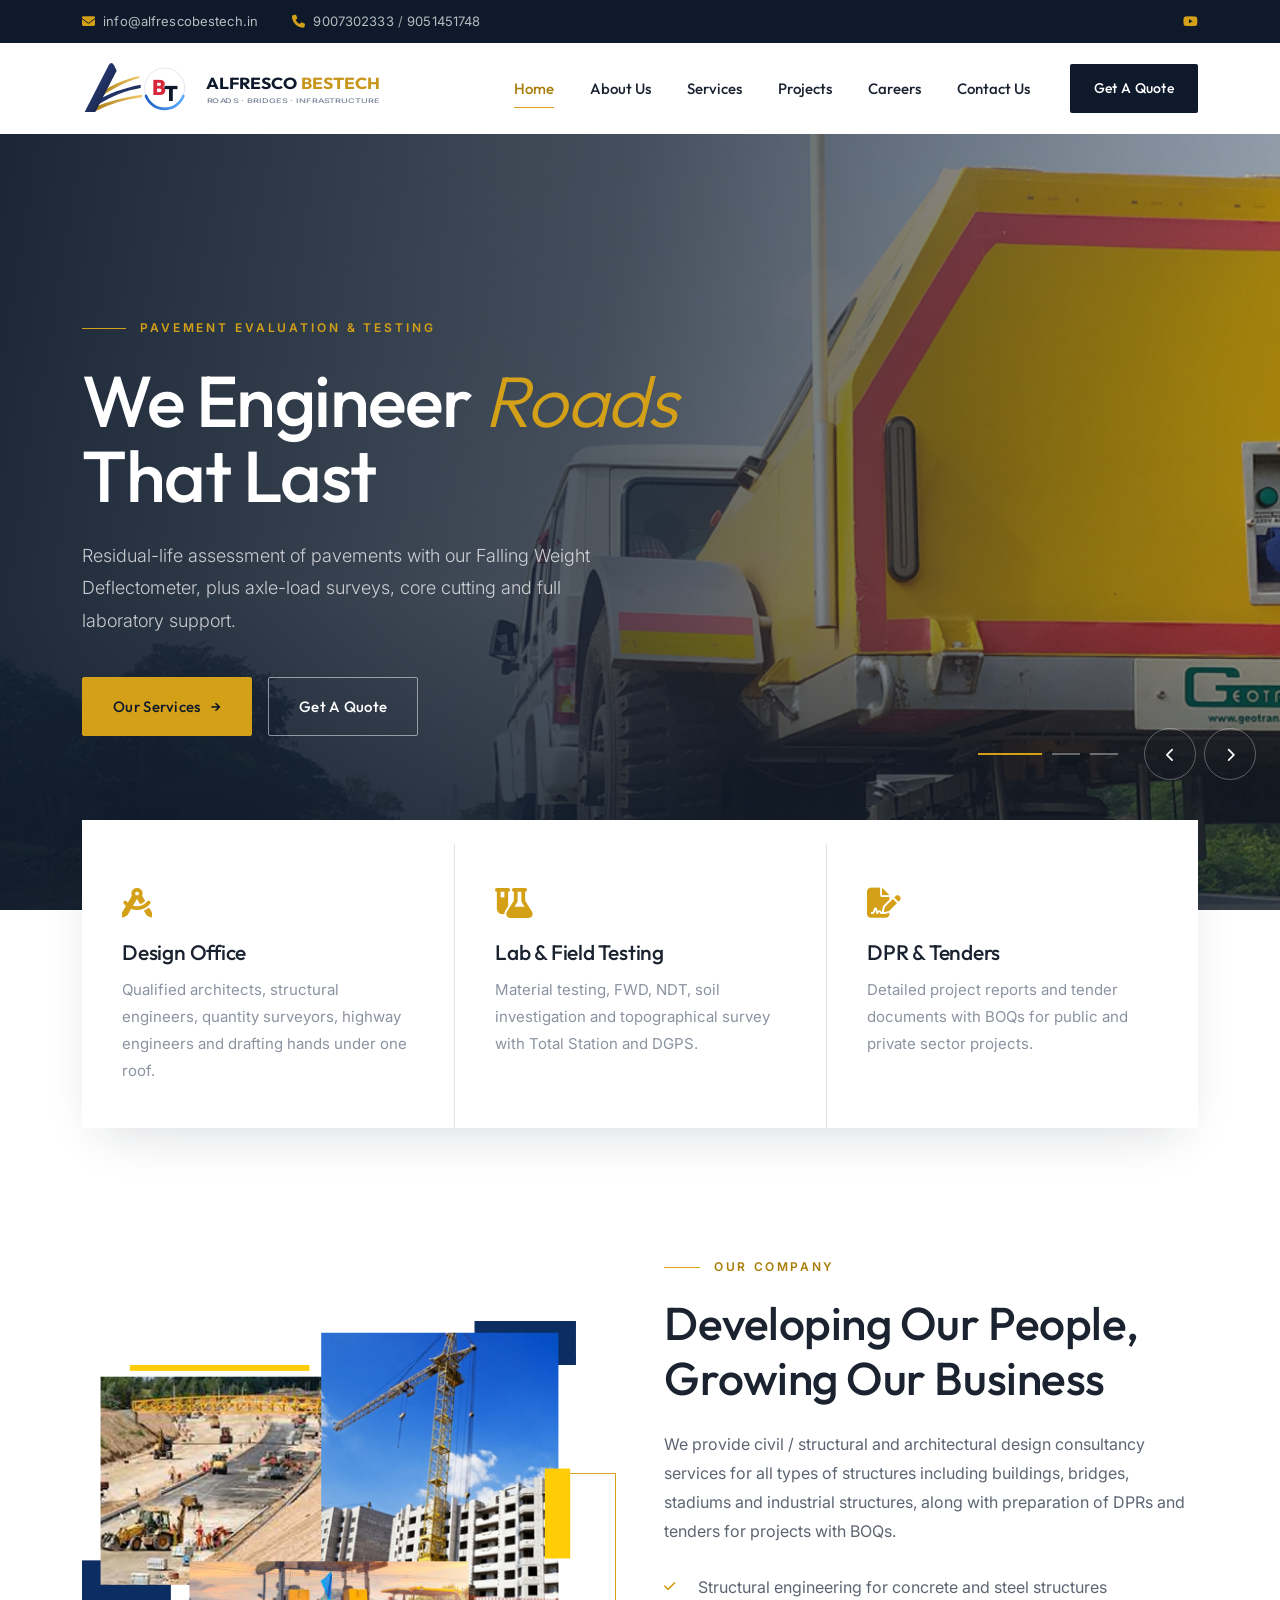
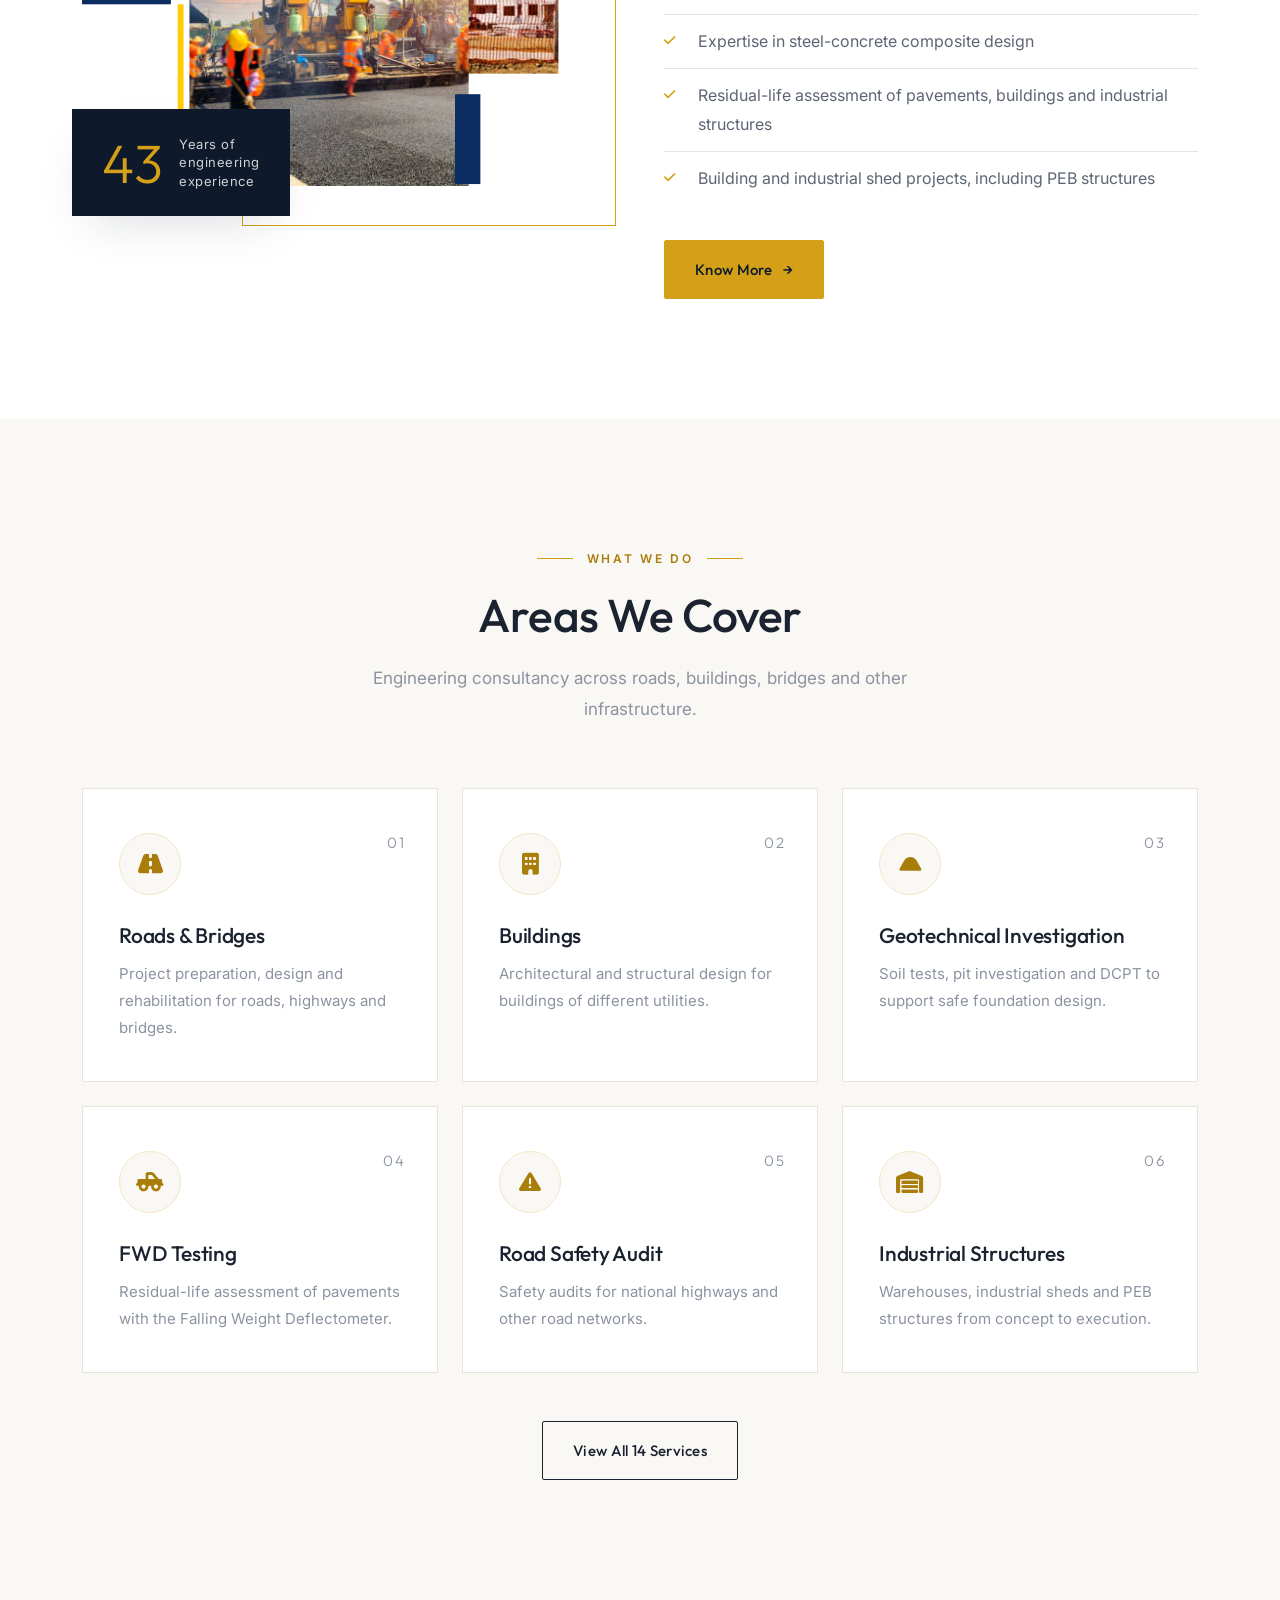
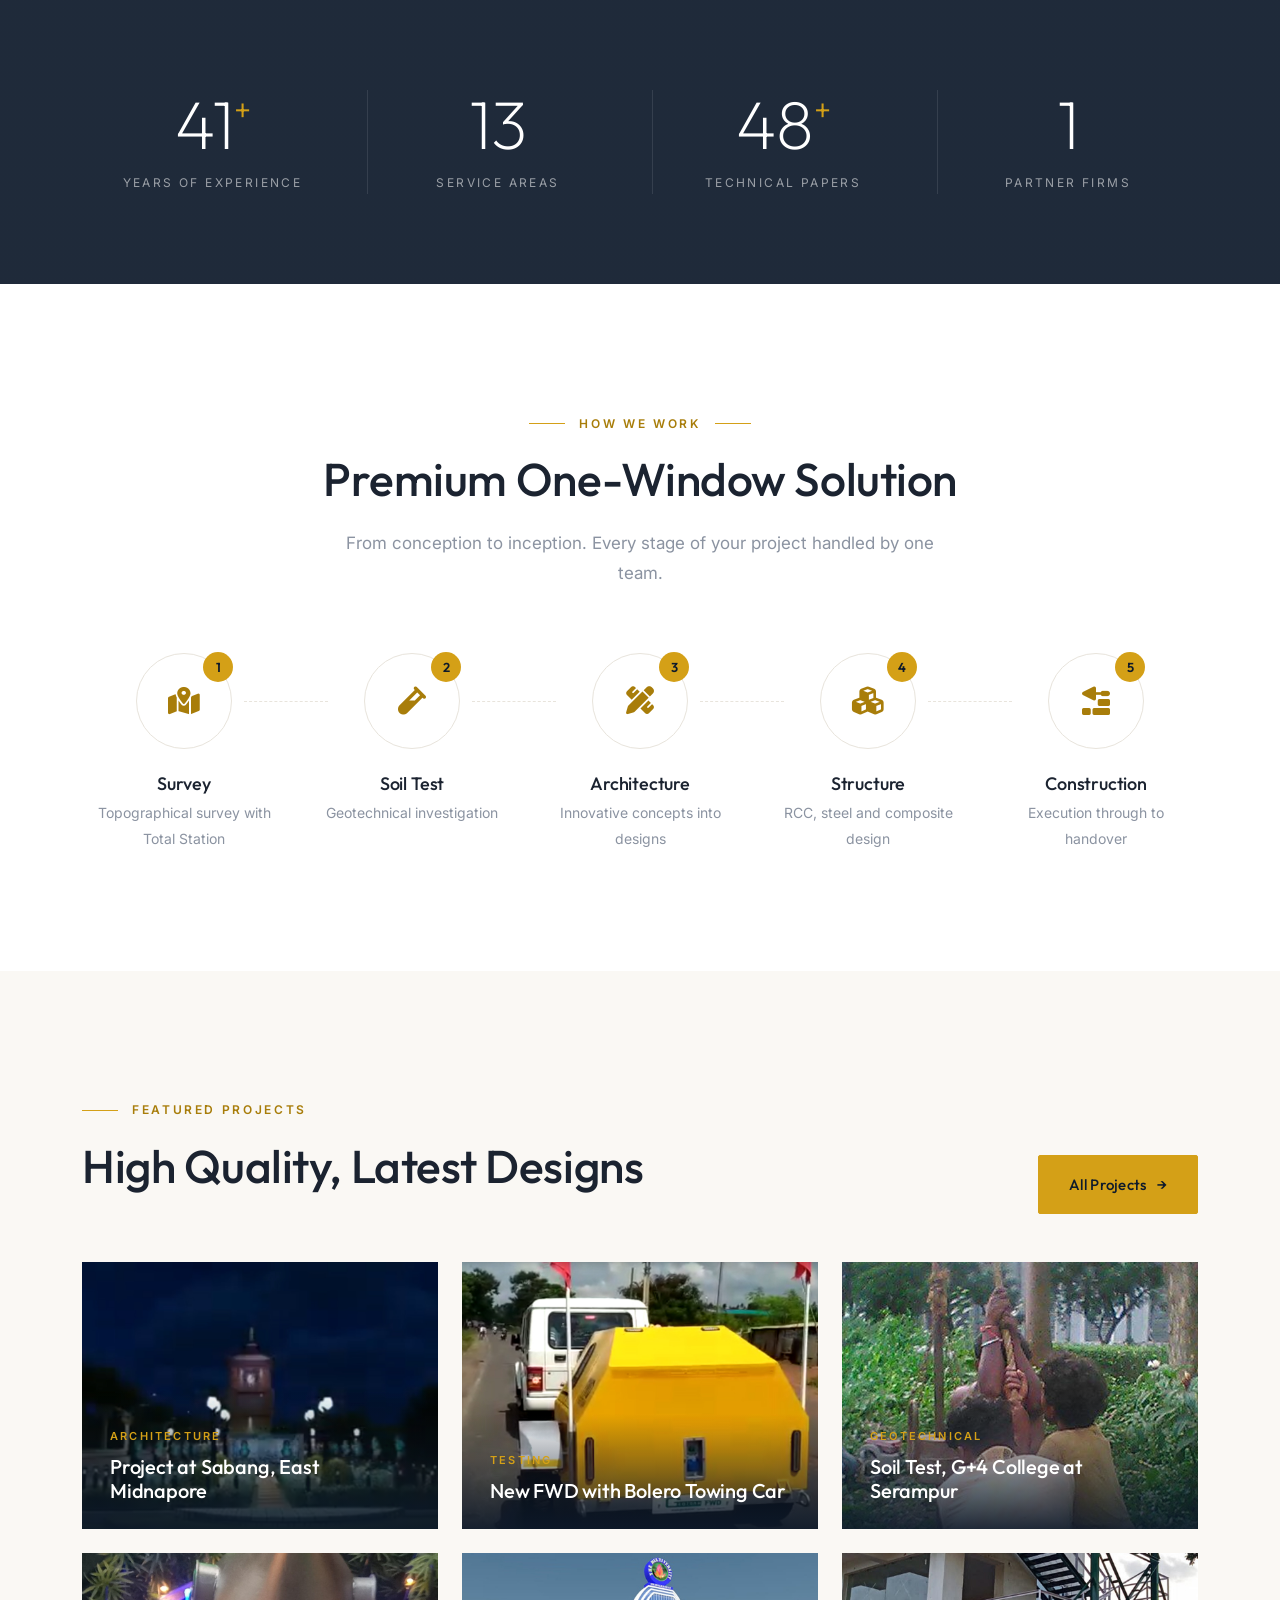
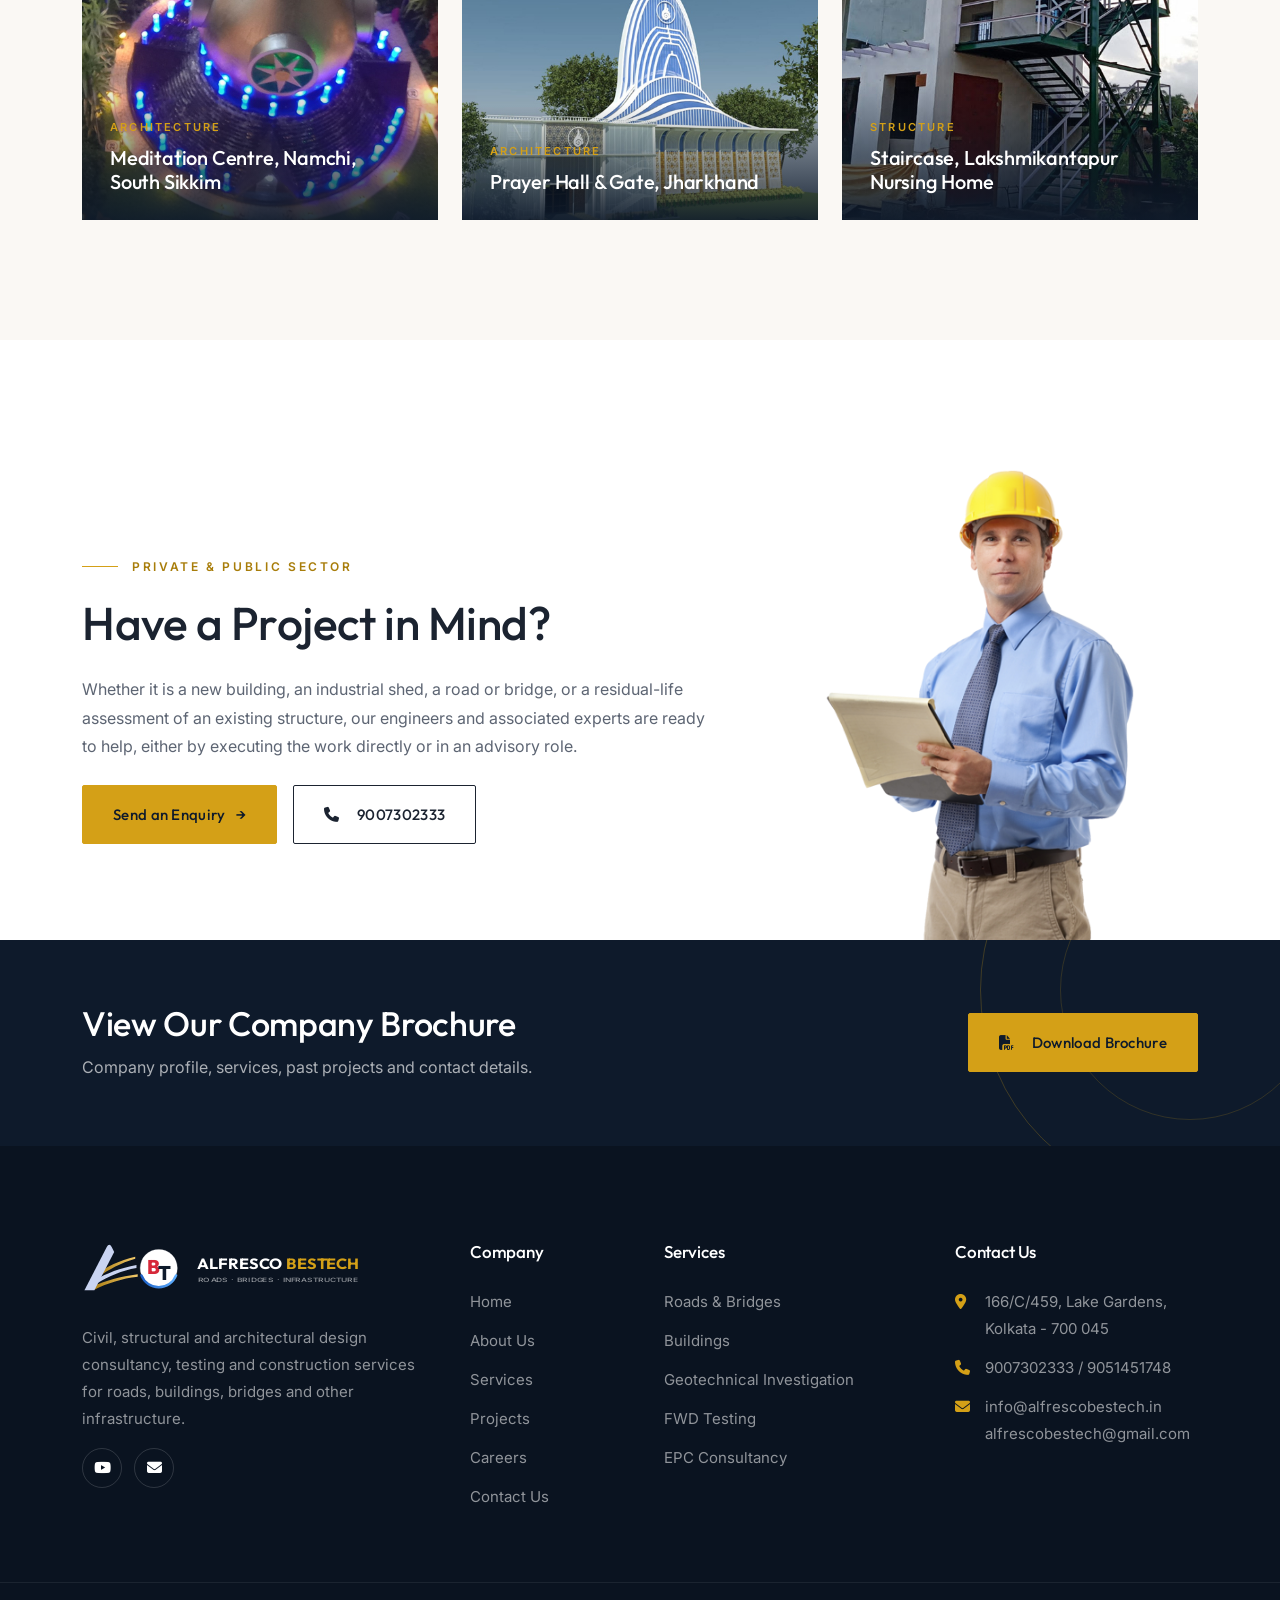
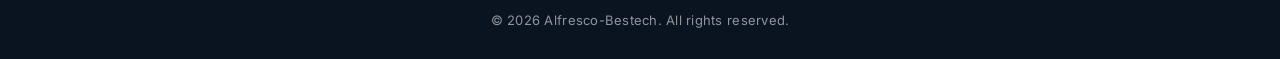
<file: index.html>
<!DOCTYPE html>
<html lang="en">
<head>
    <meta charset="UTF-8">
    <meta name="viewport" content="width=device-width, initial-scale=1.0">
    <title>Alfresco Bestech | Engineering Consultancy &amp; Construction Services, Kolkata</title>
    <meta name="description" content="Alfresco Bestech provides civil, structural and architectural design consultancy for buildings, bridges, roads, stadiums and industrial structures, plus DPR and tender preparation with BOQs.">
    <link rel="icon" href="images/logo.png">
    <link rel="preconnect" href="https://fonts.googleapis.com">
    <link rel="preconnect" href="https://fonts.gstatic.com" crossorigin>
    <link href="https://fonts.googleapis.com/css2?family=Inter:wght@300;400;500;600&family=Outfit:wght@200;300;400;500;600&display=swap" rel="stylesheet">
    <link href="https://cdn.jsdelivr.net/npm/bootstrap@5.3.3/dist/css/bootstrap.min.css" rel="stylesheet">
    <link href="https://cdnjs.cloudflare.com/ajax/libs/font-awesome/6.5.2/css/all.min.css" rel="stylesheet">
    <link rel="stylesheet" href="style.css?v=10">
    <script>document.documentElement.classList.add('js');</script>
</head>
<body>

    <!-- Top bar -->
    <div class="top-bar">
        <div class="container d-flex flex-wrap justify-content-between align-items-center">
            <div class="info">
                <span><i class="fa-solid fa-envelope me-2"></i><a href="mailto:info@alfrescobestech.in">info@alfrescobestech.in</a></span>
                <span><i class="fa-solid fa-phone me-2"></i><a href="tel:+919007302333">9007302333</a> / <a href="tel:+919051451748">9051451748</a></span>
            </div>
            <div class="social d-none d-md-block">
                <a href="https://www.youtube.com/channel/UCKjcMw4crTp7XbY3OMs8AHA" target="_blank" rel="noopener" aria-label="YouTube"><i class="fa-brands fa-youtube"></i></a>
            </div>
        </div>
    </div>

    <!-- Header -->
    <header class="site-header">
        <div class="container">
            <nav class="navbar navbar-expand-lg">
                <a class="navbar-brand" href="index.html">
                <svg class="brand-logo" viewBox="0 0 456 84" role="img" aria-label="Alfresco Bestech">
                    <defs>
                        <linearGradient id="abNavy" x1="0" y1="0" x2="1" y2="1"><stop offset="0" stop-color="#34489c"/><stop offset="1" stop-color="#0e1a2b"/></linearGradient>
                        <linearGradient id="abGold" x1="0" y1="0" x2="1" y2="0"><stop offset="0" stop-color="#a87b10"/><stop offset="1" stop-color="#f2c96a"/></linearGradient>
                        <linearGradient id="abRing" x1="0" y1="0" x2="1" y2="0"><stop offset="0" stop-color="#1c5fc4"/><stop offset="1" stop-color="#5eaeff"/></linearGradient>
                    </defs>
                    <path d="M24 52C40 40 60 30 86 24L86 27C62 34 44 44 27 56Z" fill="url(#abGold)"/>
                    <path d="M20 62C40 50 62 42 88 37L88 42C64 46 44 55 24 67Z" fill="url(#abNavy)" class="brand-navy"/>
                    <path d="M16 72C38 62 62 56 90 52L90 56C64 59 42 66 20 77Z" fill="url(#abGold)"/>
                    <path d="M4 78L40 8Q44 1 48 8L52 16L20 78Z" fill="url(#abNavy)" class="brand-navy"/>
                    <circle cx="124" cy="42" r="30" class="brand-disc"/>
                    <path d="M96 54A30 30 0 0 0 152 54" fill="none" stroke="url(#abRing)" stroke-width="4" stroke-linecap="round"/>
                    <text x="105" y="52" class="brand-letter" fill="#d62839">B</text>
                    <text x="123" y="62" class="brand-letter" fill="#0e1a2b">T</text>
                    <line x1="170" y1="18" x2="170" y2="66" stroke="url(#abGold)" stroke-width="1.5"/>
                    <text x="186" y="44" class="brand-word" textLength="262" lengthAdjust="spacingAndGlyphs">ALFRESCO <tspan class="brand-gold">BESTECH</tspan></text>
                    <text x="187" y="64" class="brand-tag" textLength="260" lengthAdjust="spacingAndGlyphs">ROADS &#183; BRIDGES &#183; INFRASTRUCTURE</text>
                </svg>
                </a>
                <button class="navbar-toggler" type="button" data-bs-toggle="collapse" data-bs-target="#navMenu" aria-label="Menu">
                    <i class="fa-solid fa-bars"></i>
                </button>
                <div class="collapse navbar-collapse" id="navMenu">
                    <ul class="navbar-nav ms-auto">
                        <li class="nav-item"><a class="nav-link active" href="index.html">Home</a></li>
                        <li class="nav-item"><a class="nav-link" href="about.html">About Us</a></li>
                        <li class="nav-item"><a class="nav-link" href="services.html">Services</a></li>
                        <li class="nav-item"><a class="nav-link" href="projects.html">Projects</a></li>
                        <li class="nav-item"><a class="nav-link" href="careers.html">Careers</a></li>
                        <li class="nav-item"><a class="nav-link" href="contact.html">Contact Us</a></li>
                    </ul>
                    <a href="contact.html#enquiry" class="header-quote">Get A Quote</a>
                </div>
            </nav>
        </div>
    </header>

    <!-- Hero slider -->
    <section class="hero">
        <div class="slide" style="background-image:url('images/projects-bg.jpg')">
            <div class="container slide-content">
                <div class="inner">
                    <span class="kicker">Pavement Evaluation &amp; Testing</span>
                    <h1>We Engineer <span>Roads</span> That Last</h1>
                    <p>Residual-life assessment of pavements with our Falling Weight Deflectometer, plus axle-load surveys, core cutting and full laboratory support.</p>
                    <div class="d-flex flex-wrap gap-3">
                        <a href="services.html" class="btn-main">Our Services</a>
                        <a href="contact.html#enquiry" class="btn-line">Get A Quote</a>
                    </div>
                </div>
            </div>
        </div>
        <div class="slide" style="background-image:url('images/projects/sabang.jpg')">
            <div class="container slide-content">
                <div class="inner">
                    <span class="kicker">Architecture &amp; Structural Design</span>
                    <h1>We Build <span>Your Dream</span></h1>
                    <p>Civil, structural and architectural design consultancy for buildings, bridges, stadiums and industrial structures of every kind.</p>
                    <div class="d-flex flex-wrap gap-3">
                        <a href="projects.html" class="btn-main">Our Projects</a>
                        <a href="about.html" class="btn-line">About Us</a>
                    </div>
                </div>
            </div>
        </div>
        <div class="slide" style="background-image:url('images/projects/meditation-centre-namchi.jpg')">
            <div class="container slide-content">
                <div class="inner">
                    <span class="kicker">One-Window Solution</span>
                    <h1>From <span>Conception</span> To Completion</h1>
                    <p>Survey, soil test, architectural design, structural design (RCC, steel and steel-concrete composite) and construction. All in one.</p>
                    <div class="d-flex flex-wrap gap-3">
                        <a href="contact.html#enquiry" class="btn-main">Start Your Project</a>
                        <a href="docs/Alfresco_Bestech_2024.pdf" target="_blank" class="btn-line">Brochure</a>
                    </div>
                </div>
            </div>
        </div>
        <button class="hero-arrow prev" aria-label="Previous slide"><i class="fa-solid fa-chevron-left"></i></button>
        <button class="hero-arrow next" aria-label="Next slide"><i class="fa-solid fa-chevron-right"></i></button>
        <div class="hero-dots"></div>
    </section>

    <!-- Feature strip -->
    <section class="feature-strip">
        <div class="container">
            <div class="row g-4">
                <div class="col-lg-4 reveal">
                    <div class="feature-box">
                        <i class="fa-solid fa-compass-drafting"></i>
                        <h4>Design Office</h4>
                        <p>Qualified architects, structural engineers, quantity surveyors, highway engineers and drafting hands under one roof.</p>
                    </div>
                </div>
                <div class="col-lg-4 reveal">
                    <div class="feature-box dark">
                        <i class="fa-solid fa-flask-vial"></i>
                        <h4>Lab &amp; Field Testing</h4>
                        <p>Material testing, FWD, NDT, soil investigation and topographical survey with Total Station and DGPS.</p>
                    </div>
                </div>
                <div class="col-lg-4 reveal">
                    <div class="feature-box">
                        <i class="fa-solid fa-file-signature"></i>
                        <h4>DPR &amp; Tenders</h4>
                        <p>Detailed project reports and tender documents with BOQs for public and private sector projects.</p>
                    </div>
                </div>
            </div>
        </div>
    </section>

    <!-- About -->
    <section class="section">
        <div class="container">
            <div class="row align-items-center g-5">
                <div class="col-lg-6 reveal">
                    <div class="about-collage">
                        <img src="images/about-top.png" alt="Road and building construction work" class="w-100">
                        <div class="about-badge">
                            <div class="num">43</div>
                            <div class="lbl">Years of<br>engineering<br>experience</div>
                        </div>
                    </div>
                </div>
                <div class="col-lg-6 reveal">
                    <div class="sec-title mb-4">
                        <span class="tag">Our Company</span>
                        <h2>Developing Our People, Growing Our Business</h2>
                        <div class="bar"></div>
                    </div>
                    <div class="years-box">
                        <div class="num">43</div>
                        <div class="lbl">Years of<br>Engineering<br>Experience</div>
                    </div>
                    <p>We provide civil / structural and architectural design consultancy services for all types of structures including buildings, bridges, stadiums and industrial structures, along with preparation of DPRs and tenders for projects with BOQs.</p>
                    <ul class="check-list">
                        <li>Structural engineering for concrete and steel structures</li>
                        <li>Expertise in steel-concrete composite design</li>
                        <li>Residual-life assessment of pavements, buildings and industrial structures</li>
                        <li>Building and industrial shed projects, including PEB structures</li>
                    </ul>
                    <a href="about.html" class="btn-main">Know More</a>
                </div>
            </div>
        </div>
    </section>

    <!-- Services -->
    <section class="section bg-light-gray">
        <div class="container">
            <div class="sec-title text-center reveal">
                <span class="tag">What We Do</span>
                <h2>Areas We Cover</h2>
                <div class="bar"></div>
                <p>Engineering consultancy across roads, buildings, bridges and other infrastructure.</p>
            </div>
            <div class="row g-4">
                <div class="col-lg-4 col-md-6 reveal">
                    <div class="service-card">
                        <span class="no">01</span>
                        <div class="icon"><i class="fa-solid fa-road"></i></div>
                        <h4>Roads &amp; Bridges</h4>
                        <p>Project preparation, design and rehabilitation for roads, highways and bridges.</p>
                    </div>
                </div>
                <div class="col-lg-4 col-md-6 reveal">
                    <div class="service-card">
                        <span class="no">02</span>
                        <div class="icon"><i class="fa-solid fa-building"></i></div>
                        <h4>Buildings</h4>
                        <p>Architectural and structural design for buildings of different utilities.</p>
                    </div>
                </div>
                <div class="col-lg-4 col-md-6 reveal">
                    <div class="service-card">
                        <span class="no">03</span>
                        <div class="icon"><i class="fa-solid fa-mound"></i></div>
                        <h4>Geotechnical Investigation</h4>
                        <p>Soil tests, pit investigation and DCPT to support safe foundation design.</p>
                    </div>
                </div>
                <div class="col-lg-4 col-md-6 reveal">
                    <div class="service-card">
                        <span class="no">04</span>
                        <div class="icon"><i class="fa-solid fa-truck-pickup"></i></div>
                        <h4>FWD Testing</h4>
                        <p>Residual-life assessment of pavements with the Falling Weight Deflectometer.</p>
                    </div>
                </div>
                <div class="col-lg-4 col-md-6 reveal">
                    <div class="service-card">
                        <span class="no">05</span>
                        <div class="icon"><i class="fa-solid fa-triangle-exclamation"></i></div>
                        <h4>Road Safety Audit</h4>
                        <p>Safety audits for national highways and other road networks.</p>
                    </div>
                </div>
                <div class="col-lg-4 col-md-6 reveal">
                    <div class="service-card">
                        <span class="no">06</span>
                        <div class="icon"><i class="fa-solid fa-warehouse"></i></div>
                        <h4>Industrial Structures</h4>
                        <p>Warehouses, industrial sheds and PEB structures from concept to execution.</p>
                    </div>
                </div>
            </div>
            <div class="text-center mt-5 reveal">
                <a href="services.html" class="btn-line dark">View All 14 Services</a>
            </div>
        </div>
    </section>

    <!-- Stats -->
    <section class="stats-band">
        <div class="container">
            <div class="row g-4">
                <div class="col-6 col-lg-3">
                    <div class="stat">
                        <i class="fa-solid fa-helmet-safety"></i>
                        <div class="num"><span data-count="43">43</span><sup>+</sup></div>
                        <div class="lbl">Years of Experience</div>
                    </div>
                </div>
                <div class="col-6 col-lg-3">
                    <div class="stat">
                        <i class="fa-solid fa-layer-group"></i>
                        <div class="num"><span data-count="14">14</span></div>
                        <div class="lbl">Service Areas</div>
                    </div>
                </div>
                <div class="col-6 col-lg-3">
                    <div class="stat">
                        <i class="fa-solid fa-scroll"></i>
                        <div class="num"><span data-count="50">50</span><sup>+</sup></div>
                        <div class="lbl">Technical Papers</div>
                    </div>
                </div>
                <div class="col-6 col-lg-3">
                    <div class="stat">
                        <i class="fa-solid fa-handshake"></i>
                        <div class="num"><span data-count="2">2</span></div>
                        <div class="lbl">Partner Firms</div>
                    </div>
                </div>
            </div>
        </div>
    </section>

    <!-- Process -->
    <section class="section">
        <div class="container">
            <div class="sec-title text-center reveal">
                <span class="tag">How We Work</span>
                <h2>Premium One-Window Solution</h2>
                <div class="bar"></div>
                <p>From conception to inception. Every stage of your project handled by one team.</p>
            </div>
            <div class="row g-4 justify-content-center">
                <div class="col-6 col-md-4 col-lg reveal">
                    <div class="process-step">
                        <div class="circle"><i class="fa-solid fa-map-location-dot"></i><span>1</span></div>
                        <h5>Survey</h5>
                        <p>Topographical survey with Total Station</p>
                    </div>
                </div>
                <div class="col-6 col-md-4 col-lg reveal">
                    <div class="process-step">
                        <div class="circle"><i class="fa-solid fa-vial"></i><span>2</span></div>
                        <h5>Soil Test</h5>
                        <p>Geotechnical investigation</p>
                    </div>
                </div>
                <div class="col-6 col-md-4 col-lg reveal">
                    <div class="process-step">
                        <div class="circle"><i class="fa-solid fa-pen-ruler"></i><span>3</span></div>
                        <h5>Architecture</h5>
                        <p>Innovative concepts into designs</p>
                    </div>
                </div>
                <div class="col-6 col-md-4 col-lg reveal">
                    <div class="process-step">
                        <div class="circle"><i class="fa-solid fa-cubes"></i><span>4</span></div>
                        <h5>Structure</h5>
                        <p>RCC, steel and composite design</p>
                    </div>
                </div>
                <div class="col-6 col-md-4 col-lg reveal">
                    <div class="process-step">
                        <div class="circle"><i class="fa-solid fa-trowel-bricks"></i><span>5</span></div>
                        <h5>Construction</h5>
                        <p>Execution through to handover</p>
                    </div>
                </div>
            </div>
        </div>
    </section>

    <!-- Projects -->
    <section class="section bg-light-gray">
        <div class="container">
            <div class="d-flex flex-wrap justify-content-between align-items-end mb-5 gap-3 reveal">
                <div class="sec-title mb-0">
                    <span class="tag">Featured Projects</span>
                    <h2>High Quality, Latest Designs</h2>
                    <div class="bar mb-0"></div>
                </div>
                <a href="projects.html" class="btn-main">All Projects</a>
            </div>
            <div class="row g-4">
                <div class="col-lg-4 col-md-6 reveal">
                    <div class="project-card">
                        <img src="images/projects/sabang.jpg" alt="Project at Sabang, East Midnapore">
                        <a href="images/projects/sabang.jpg" class="zoom" data-lightbox="Project at Sabang" aria-label="View image"><i class="fa-solid fa-expand"></i></a>
                        <div class="info"><span class="cat">Architecture</span><h4>Project at Sabang, East Midnapore</h4></div>
                    </div>
                </div>
                <div class="col-lg-4 col-md-6 reveal">
                    <div class="project-card">
                        <img src="images/projects/fwd-bolero.jpg" alt="New FWD with Bolero towing car">
                        <a href="images/projects/fwd-bolero.jpg" class="zoom" data-lightbox="New FWD with Bolero towing car" aria-label="View image"><i class="fa-solid fa-expand"></i></a>
                        <div class="info"><span class="cat">Testing</span><h4>New FWD with Bolero Towing Car</h4></div>
                    </div>
                </div>
                <div class="col-lg-4 col-md-6 reveal">
                    <div class="project-card">
                        <img src="images/projects/soil-test-serampur.jpg" alt="Soil test of a G+4 college building at Serampur">
                        <a href="images/projects/soil-test-serampur.jpg" class="zoom" data-lightbox="Soil test, Serampur" aria-label="View image"><i class="fa-solid fa-expand"></i></a>
                        <div class="info"><span class="cat">Geotechnical</span><h4>Soil Test, G+4 College at Serampur</h4></div>
                    </div>
                </div>
                <div class="col-lg-4 col-md-6 reveal">
                    <div class="project-card">
                        <img src="images/projects/meditation-centre-namchi.jpg" alt="Meditation Centre proposed at Namchi, South Sikkim">
                        <a href="images/projects/meditation-centre-namchi.jpg" class="zoom" data-lightbox="Meditation Centre, Namchi" aria-label="View image"><i class="fa-solid fa-expand"></i></a>
                        <div class="info"><span class="cat">Architecture</span><h4>Meditation Centre, Namchi, South Sikkim</h4></div>
                    </div>
                </div>
                <div class="col-lg-4 col-md-6 reveal">
                    <div class="project-card">
                        <img src="images/projects/prayer-hall-jharkhand.jpg" alt="Proposed Prayer Hall and Gate at Jharkhand">
                        <a href="images/projects/prayer-hall-jharkhand.jpg" class="zoom" data-lightbox="Prayer Hall and Gate, Jharkhand" aria-label="View image"><i class="fa-solid fa-expand"></i></a>
                        <div class="info"><span class="cat">Architecture</span><h4>Prayer Hall &amp; Gate, Jharkhand</h4></div>
                    </div>
                </div>
                <div class="col-lg-4 col-md-6 reveal">
                    <div class="project-card">
                        <img src="images/projects/staircase-lakshmikantapur.jpg" alt="Staircase, Lakshmikantapur Nursing Home">
                        <a href="images/projects/staircase-lakshmikantapur.jpg" class="zoom" data-lightbox="Staircase, Lakshmikantapur Nursing Home" aria-label="View image"><i class="fa-solid fa-expand"></i></a>
                        <div class="info"><span class="cat">Structure</span><h4>Staircase, Lakshmikantapur Nursing Home</h4></div>
                    </div>
                </div>
            </div>
        </div>
    </section>

    <!-- Quote prompt with engineer -->
    <section class="section pb-0">
        <div class="container">
            <div class="row align-items-end g-5">
                <div class="col-lg-7 pb-lg-5 mb-lg-5 reveal">
                    <div class="sec-title mb-4">
                        <span class="tag">Private &amp; Public Sector</span>
                        <h2>Have a Project in Mind?</h2>
                        <div class="bar"></div>
                    </div>
                    <p>Whether it is a new building, an industrial shed, a road or bridge, or a residual-life assessment of an existing structure, our engineers and associated experts are ready to help, either by executing the work directly or in an advisory role.</p>
                    <div class="d-flex flex-wrap gap-3 mt-4">
                        <a href="contact.html#enquiry" class="btn-main">Send an Enquiry</a>
                        <a href="tel:+919007302333" class="btn-line dark"><i class="fa-solid fa-phone me-2"></i>9007302333</a>
                    </div>
                </div>
                <div class="col-lg-5 text-center reveal">
                    <img src="images/engineer.png" alt="Engineer with plans" style="max-height:480px">
                </div>
            </div>
        </div>
    </section>

    <!-- Brochure band -->
    <section class="cta-band">
        <div class="container d-flex flex-wrap justify-content-between align-items-center gap-3">
            <div>
                <h2>View Our Company Brochure</h2>
                <p>Company profile, services, past projects and contact details.</p>
            </div>
            <a href="docs/Alfresco_Bestech_2024.pdf" target="_blank" class="btn-main" style="background:var(--dark);border-color:var(--dark);color:#fff"><i class="fa-solid fa-file-pdf me-2"></i>Download Brochure</a>
        </div>
    </section>

    <!-- Footer -->
    <footer class="site-footer">
        <div class="main">
            <div class="container">
                <div class="row g-5">
                    <div class="col-lg-4 col-md-6">
                        <a class="logo-box" href="index.html">
                <svg class="brand-logo" viewBox="0 0 456 84" role="img" aria-label="Alfresco Bestech">
                    <defs>
                        <linearGradient id="abNavy" x1="0" y1="0" x2="1" y2="1"><stop offset="0" stop-color="#34489c"/><stop offset="1" stop-color="#0e1a2b"/></linearGradient>
                        <linearGradient id="abGold" x1="0" y1="0" x2="1" y2="0"><stop offset="0" stop-color="#a87b10"/><stop offset="1" stop-color="#f2c96a"/></linearGradient>
                        <linearGradient id="abRing" x1="0" y1="0" x2="1" y2="0"><stop offset="0" stop-color="#1c5fc4"/><stop offset="1" stop-color="#5eaeff"/></linearGradient>
                    </defs>
                    <path d="M24 52C40 40 60 30 86 24L86 27C62 34 44 44 27 56Z" fill="url(#abGold)"/>
                    <path d="M20 62C40 50 62 42 88 37L88 42C64 46 44 55 24 67Z" fill="url(#abNavy)" class="brand-navy"/>
                    <path d="M16 72C38 62 62 56 90 52L90 56C64 59 42 66 20 77Z" fill="url(#abGold)"/>
                    <path d="M4 78L40 8Q44 1 48 8L52 16L20 78Z" fill="url(#abNavy)" class="brand-navy"/>
                    <circle cx="124" cy="42" r="30" class="brand-disc"/>
                    <path d="M96 54A30 30 0 0 0 152 54" fill="none" stroke="url(#abRing)" stroke-width="4" stroke-linecap="round"/>
                    <text x="105" y="52" class="brand-letter" fill="#d62839">B</text>
                    <text x="123" y="62" class="brand-letter" fill="#0e1a2b">T</text>
                    <line x1="170" y1="18" x2="170" y2="66" stroke="url(#abGold)" stroke-width="1.5"/>
                    <text x="186" y="44" class="brand-word" textLength="262" lengthAdjust="spacingAndGlyphs">ALFRESCO <tspan class="brand-gold">BESTECH</tspan></text>
                    <text x="187" y="64" class="brand-tag" textLength="260" lengthAdjust="spacingAndGlyphs">ROADS &#183; BRIDGES &#183; INFRASTRUCTURE</text>
                </svg>
                </a>
                        <p>Civil, structural and architectural design consultancy, testing and construction services for roads, buildings, bridges and other infrastructure.</p>
                        <div class="social mt-3">
                            <a href="https://www.youtube.com/channel/UCKjcMw4crTp7XbY3OMs8AHA" target="_blank" rel="noopener" aria-label="YouTube"><i class="fa-brands fa-youtube"></i></a>
                            <a href="mailto:info@alfrescobestech.in" aria-label="Email"><i class="fa-solid fa-envelope"></i></a>
                        </div>
                    </div>
                    <div class="col-lg-2 col-md-6">
                        <h5>Company</h5>
                        <ul class="links">
                            <li><a href="index.html">Home</a></li>
                            <li><a href="about.html">About Us</a></li>
                            <li><a href="services.html">Services</a></li>
                            <li><a href="projects.html">Projects</a></li>
                            <li><a href="careers.html">Careers</a></li>
                            <li><a href="contact.html">Contact Us</a></li>
                        </ul>
                    </div>
                    <div class="col-lg-3 col-md-6">
                        <h5>Services</h5>
                        <ul class="links">
                            <li><a href="services.html">Roads &amp; Bridges</a></li>
                            <li><a href="services.html">Buildings</a></li>
                            <li><a href="services.html">Geotechnical Investigation</a></li>
                            <li><a href="services.html">FWD Testing</a></li>
                            <li><a href="services.html">EPC Consultancy</a></li>
                        </ul>
                    </div>
                    <div class="col-lg-3 col-md-6">
                        <h5>Contact Us</h5>
                        <ul class="addr">
                            <li><i class="fa-solid fa-location-dot"></i><span>166/C/459, Lake Gardens,<br>Kolkata - 700 045</span></li>
                            <li><i class="fa-solid fa-phone"></i><span><a href="tel:+919007302333">9007302333</a> / <a href="tel:+919051451748">9051451748</a></span></li>
                            <li><i class="fa-solid fa-envelope"></i><span><a href="mailto:info@alfrescobestech.in">info@alfrescobestech.in</a><br><a href="mailto:alfrescobestech@gmail.com">alfrescobestech@gmail.com</a></span></li>
                        </ul>
                    </div>
                </div>
            </div>
        </div>
        <div class="bottom">
            <div class="container text-center">&copy; 2026 Alfresco-Bestech. All rights reserved.</div>
        </div>
    </footer>

    <button class="to-top" id="toTop" aria-label="Back to top"><i class="fa-solid fa-arrow-up"></i></button>
    <div class="lightbox" id="lightbox"><button class="close" aria-label="Close">&times;</button><img alt=""></div>

    <script src="https://cdn.jsdelivr.net/npm/bootstrap@5.3.3/dist/js/bootstrap.bundle.min.js"></script>
    <script src="script.js?v=10"></script>
</body>
</html>
</file>
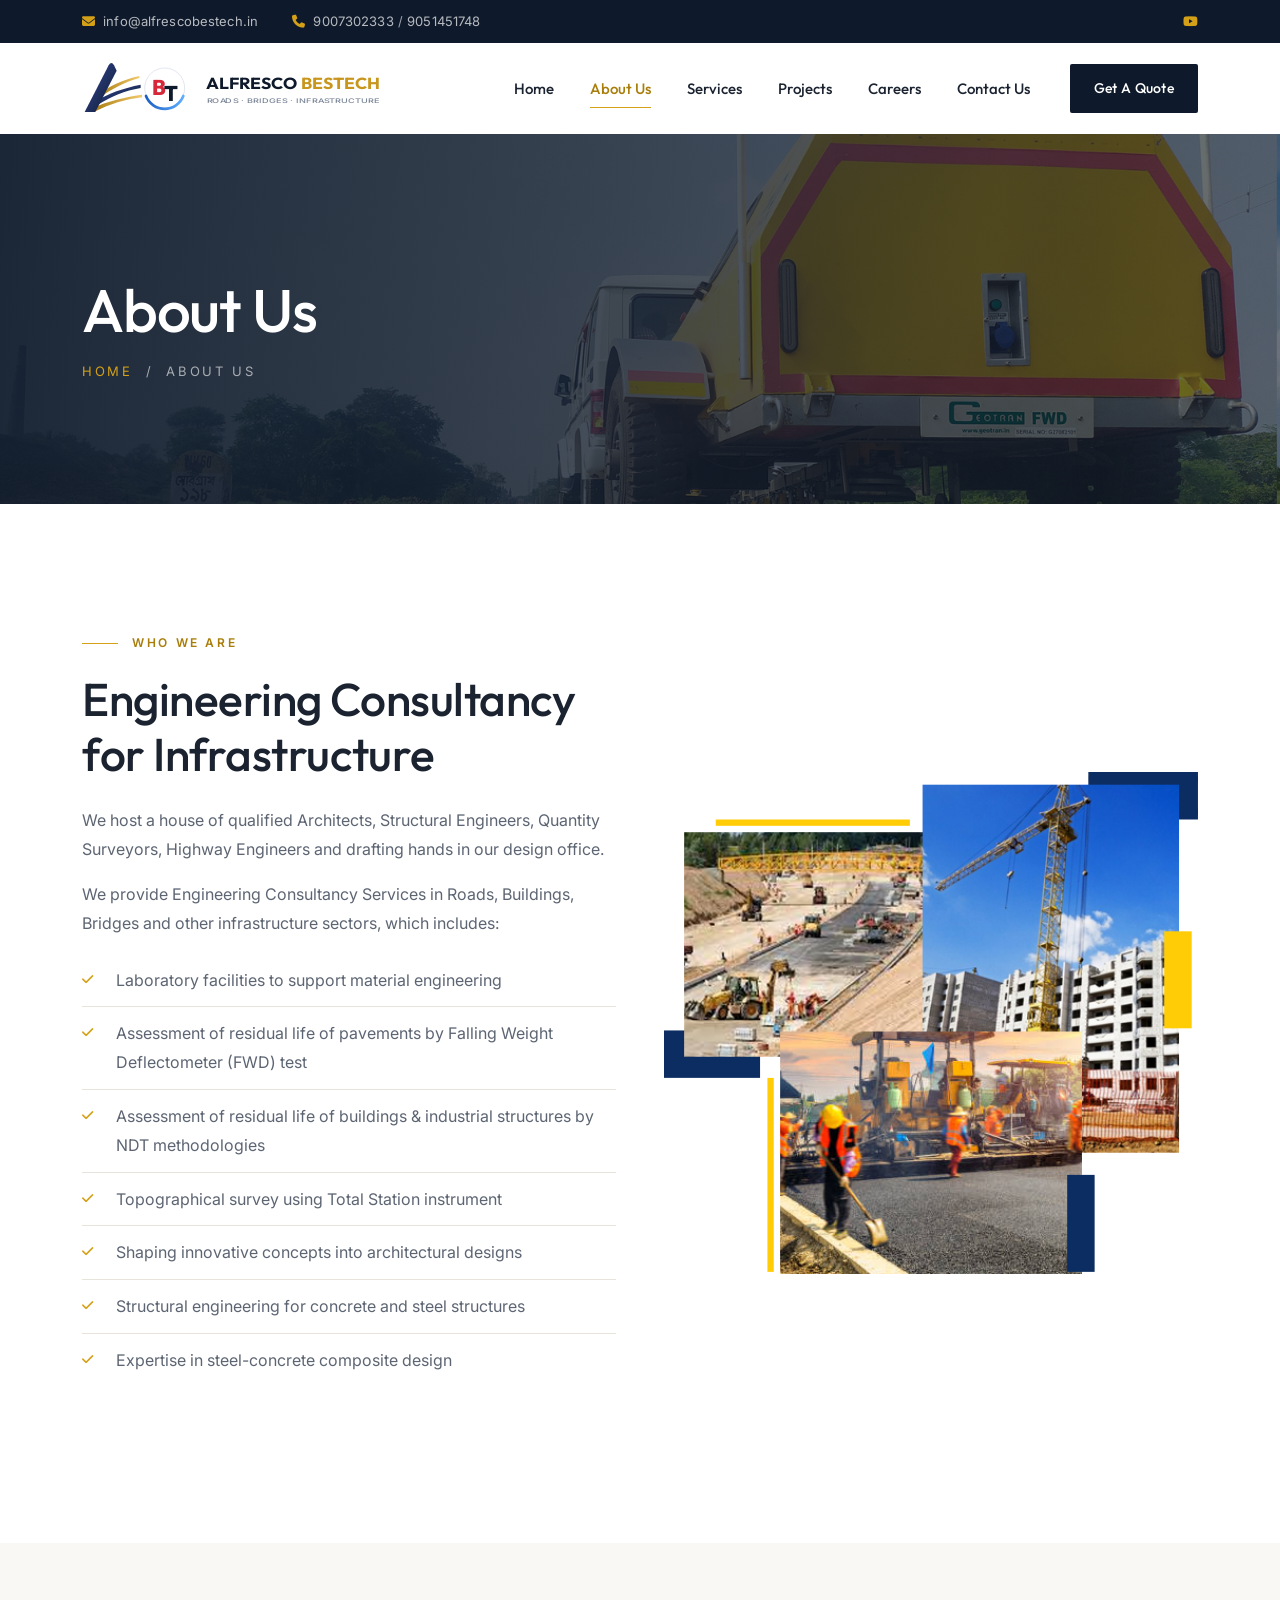
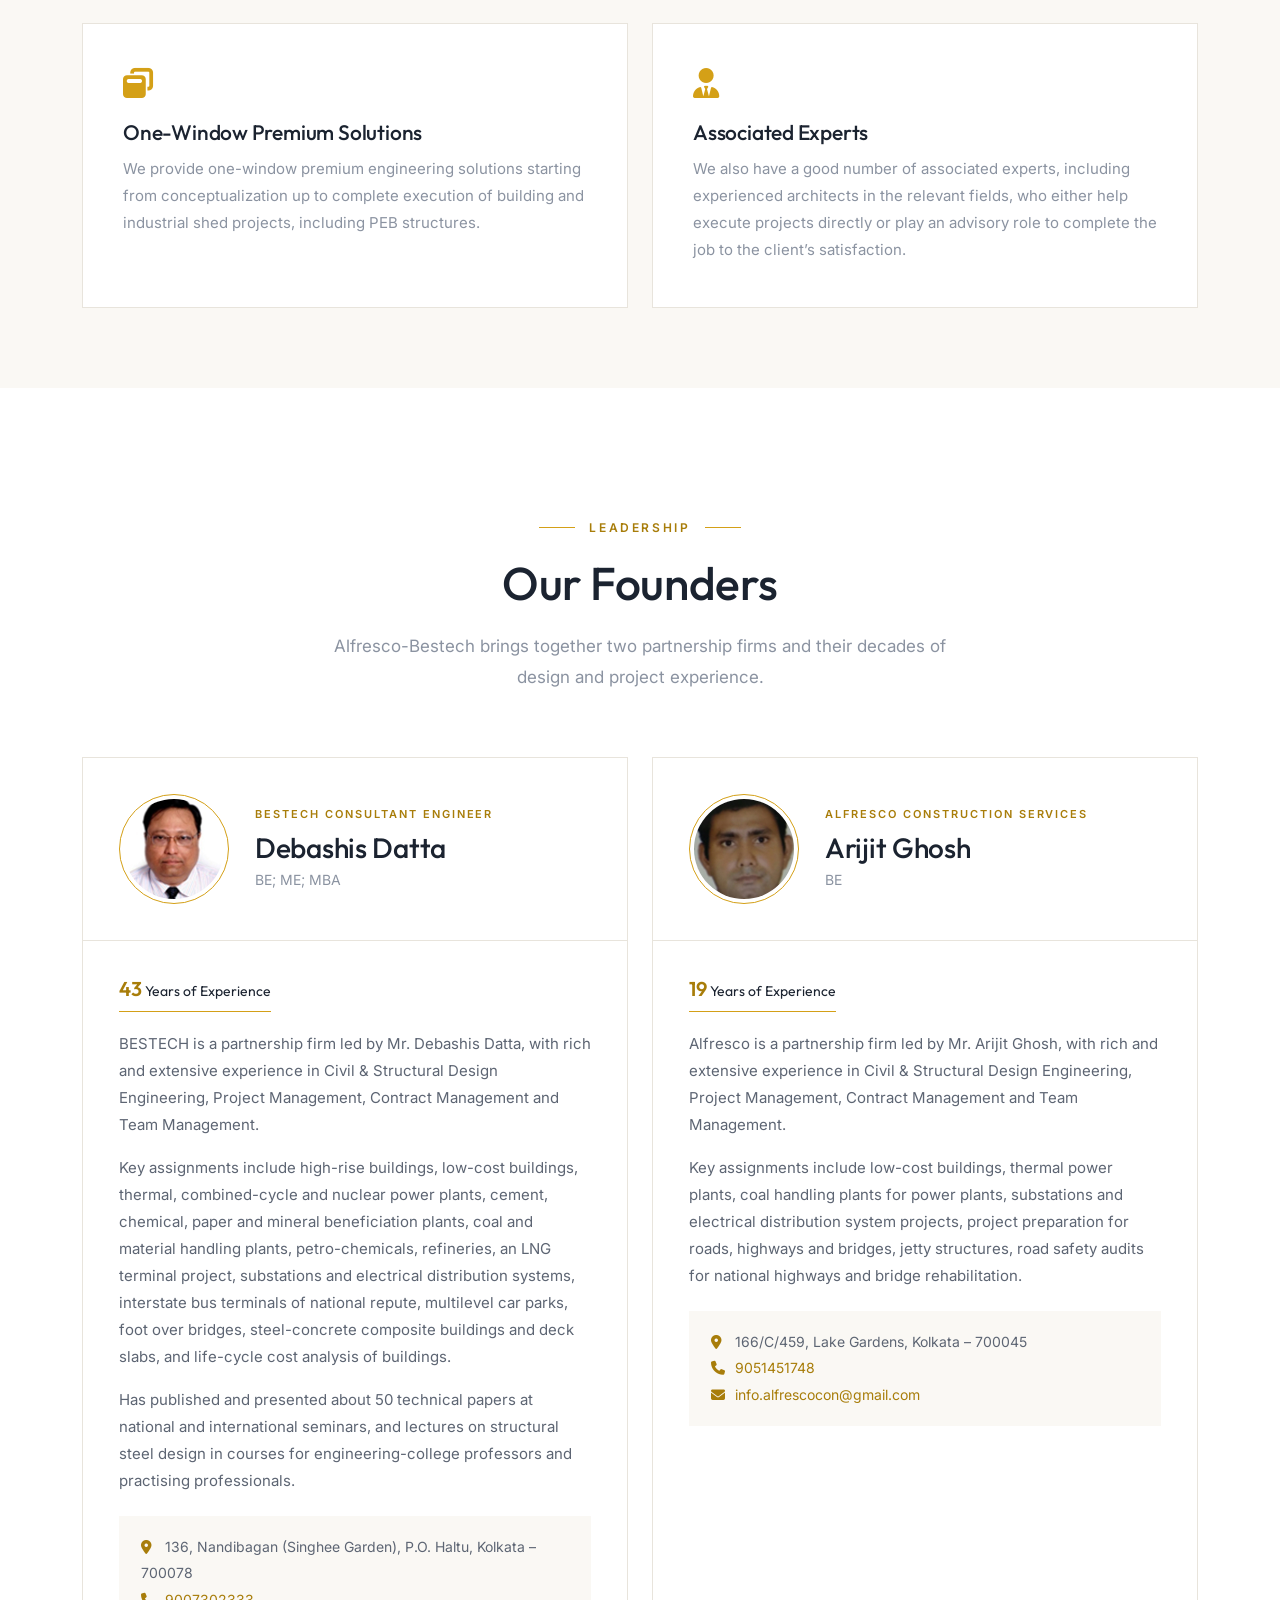
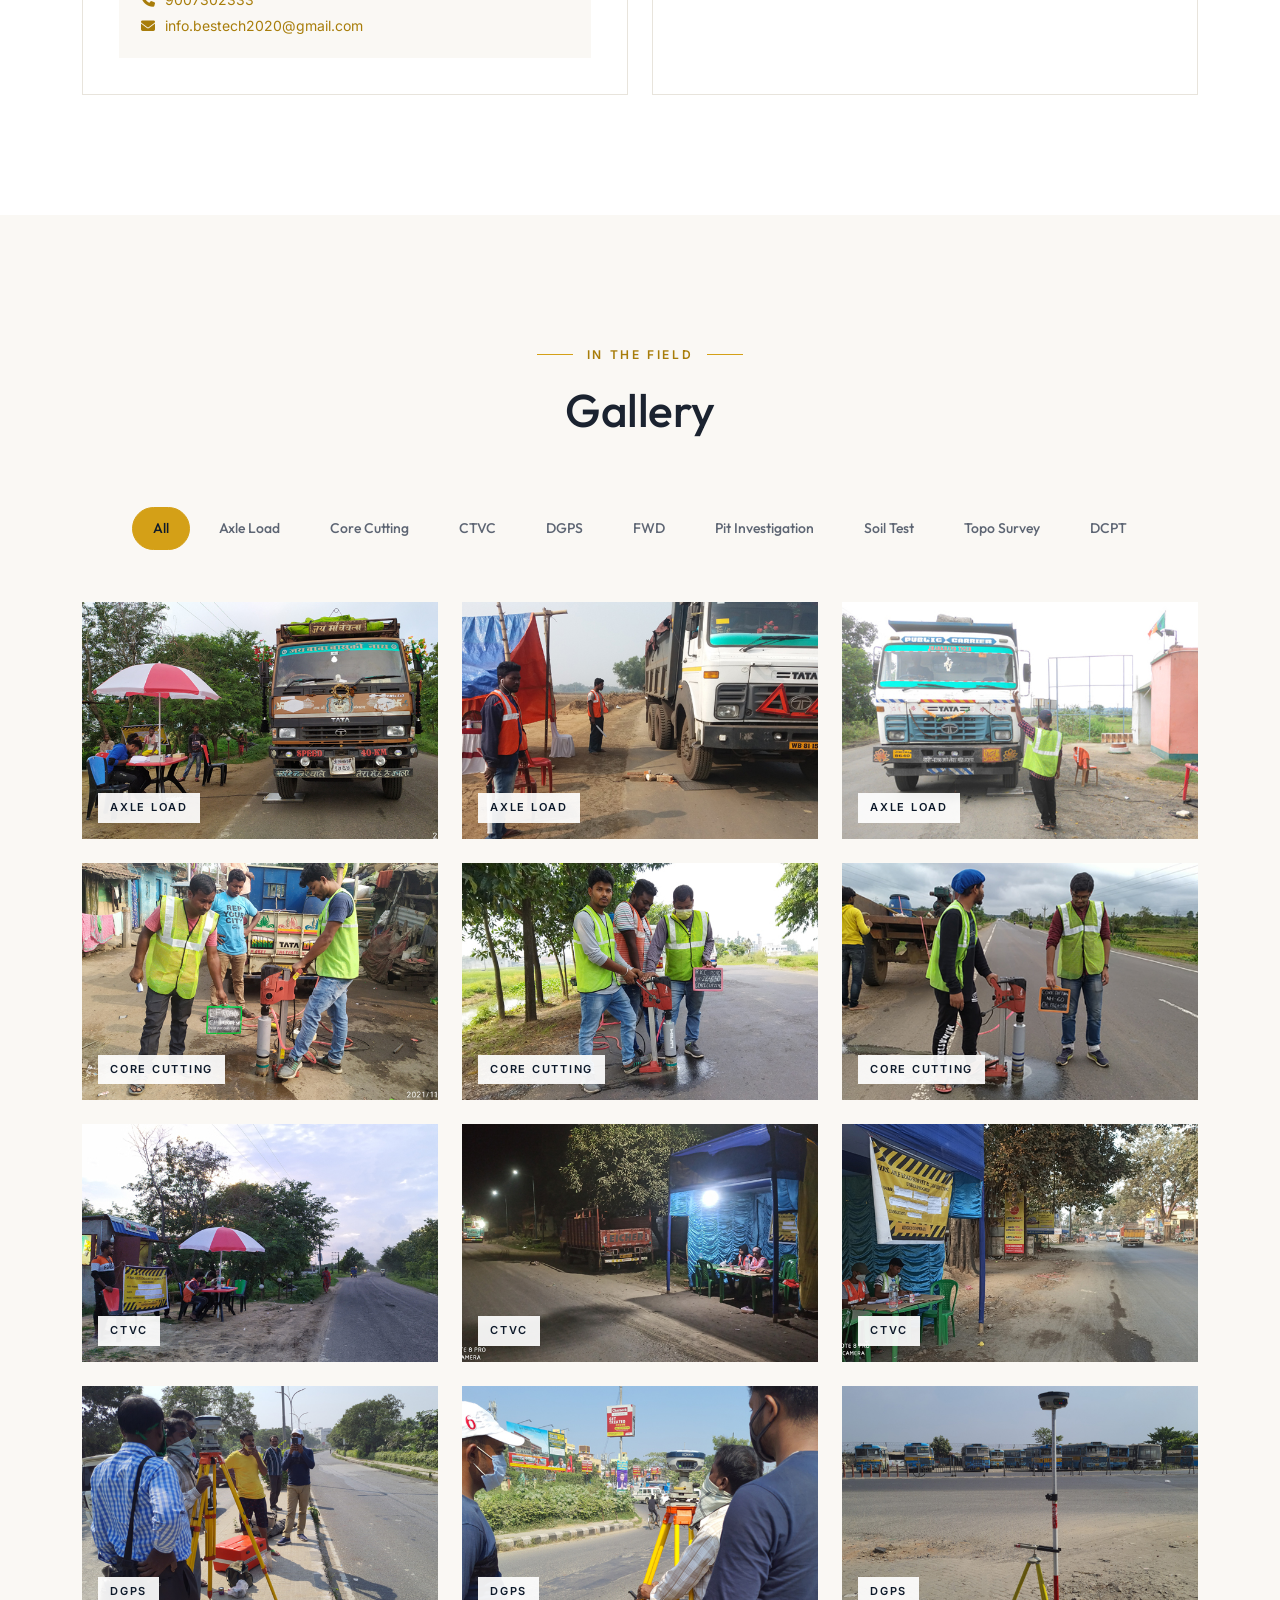
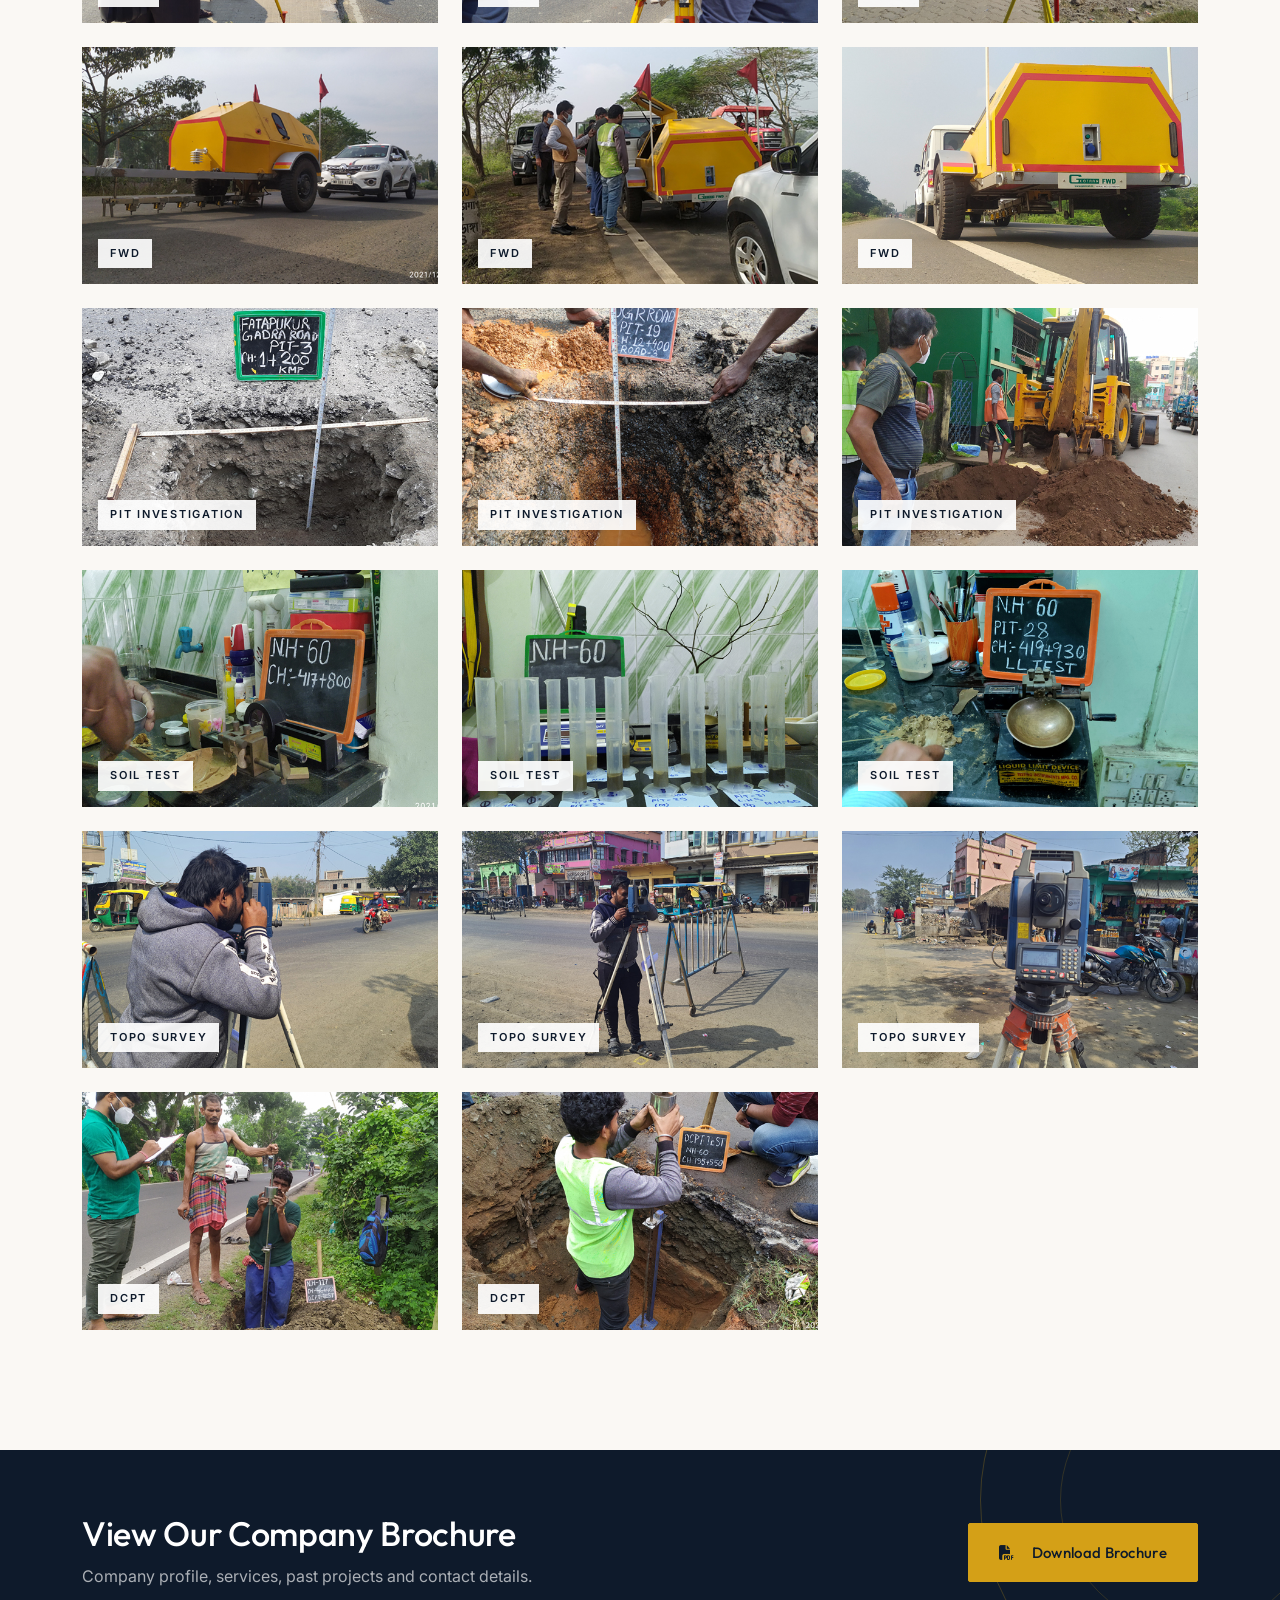
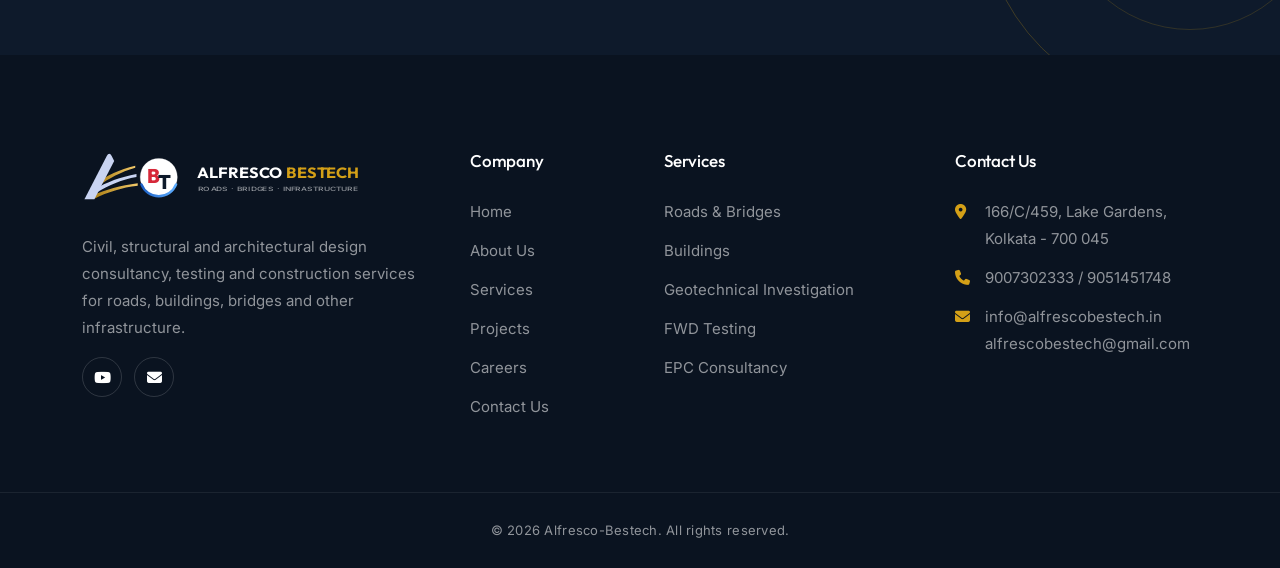
<file: about.html>
<!DOCTYPE html>
<html lang="en">
<head>
    <meta charset="UTF-8">
    <meta name="viewport" content="width=device-width, initial-scale=1.0">
    <title>About Us | Alfresco Bestech</title>
    <meta name="description" content="Alfresco Bestech: qualified architects, structural engineers, quantity surveyors and highway engineers providing consultancy for roads, buildings and bridges.">
    <link rel="icon" href="images/logo.png">
    <link rel="preconnect" href="https://fonts.googleapis.com">
    <link rel="preconnect" href="https://fonts.gstatic.com" crossorigin>
    <link href="https://fonts.googleapis.com/css2?family=Inter:wght@300;400;500;600&family=Outfit:wght@200;300;400;500;600&display=swap" rel="stylesheet">
    <link href="https://cdn.jsdelivr.net/npm/bootstrap@5.3.3/dist/css/bootstrap.min.css" rel="stylesheet">
    <link href="https://cdnjs.cloudflare.com/ajax/libs/font-awesome/6.5.2/css/all.min.css" rel="stylesheet">
    <link rel="stylesheet" href="style.css?v=10">
    <script>document.documentElement.classList.add('js');</script>
</head>
<body>

    <!-- Top bar -->
    <div class="top-bar">
        <div class="container d-flex flex-wrap justify-content-between align-items-center">
            <div class="info">
                <span><i class="fa-solid fa-envelope me-2"></i><a href="mailto:info@alfrescobestech.in">info@alfrescobestech.in</a></span>
                <span><i class="fa-solid fa-phone me-2"></i><a href="tel:+919007302333">9007302333</a> / <a href="tel:+919051451748">9051451748</a></span>
            </div>
            <div class="social d-none d-md-block">
                <a href="https://www.youtube.com/channel/UCKjcMw4crTp7XbY3OMs8AHA" target="_blank" rel="noopener" aria-label="YouTube"><i class="fa-brands fa-youtube"></i></a>
            </div>
        </div>
    </div>

    <!-- Header -->
    <header class="site-header">
        <div class="container">
            <nav class="navbar navbar-expand-lg">
                <a class="navbar-brand" href="index.html">
                <svg class="brand-logo" viewBox="0 0 456 84" role="img" aria-label="Alfresco Bestech">
                    <defs>
                        <linearGradient id="abNavy" x1="0" y1="0" x2="1" y2="1"><stop offset="0" stop-color="#34489c"/><stop offset="1" stop-color="#0e1a2b"/></linearGradient>
                        <linearGradient id="abGold" x1="0" y1="0" x2="1" y2="0"><stop offset="0" stop-color="#a87b10"/><stop offset="1" stop-color="#f2c96a"/></linearGradient>
                        <linearGradient id="abRing" x1="0" y1="0" x2="1" y2="0"><stop offset="0" stop-color="#1c5fc4"/><stop offset="1" stop-color="#5eaeff"/></linearGradient>
                    </defs>
                    <path d="M24 52C40 40 60 30 86 24L86 27C62 34 44 44 27 56Z" fill="url(#abGold)"/>
                    <path d="M20 62C40 50 62 42 88 37L88 42C64 46 44 55 24 67Z" fill="url(#abNavy)" class="brand-navy"/>
                    <path d="M16 72C38 62 62 56 90 52L90 56C64 59 42 66 20 77Z" fill="url(#abGold)"/>
                    <path d="M4 78L40 8Q44 1 48 8L52 16L20 78Z" fill="url(#abNavy)" class="brand-navy"/>
                    <circle cx="124" cy="42" r="30" class="brand-disc"/>
                    <path d="M96 54A30 30 0 0 0 152 54" fill="none" stroke="url(#abRing)" stroke-width="4" stroke-linecap="round"/>
                    <text x="105" y="52" class="brand-letter" fill="#d62839">B</text>
                    <text x="123" y="62" class="brand-letter" fill="#0e1a2b">T</text>
                    <line x1="170" y1="18" x2="170" y2="66" stroke="url(#abGold)" stroke-width="1.5"/>
                    <text x="186" y="44" class="brand-word" textLength="262" lengthAdjust="spacingAndGlyphs">ALFRESCO <tspan class="brand-gold">BESTECH</tspan></text>
                    <text x="187" y="64" class="brand-tag" textLength="260" lengthAdjust="spacingAndGlyphs">ROADS &#183; BRIDGES &#183; INFRASTRUCTURE</text>
                </svg>
                </a>
                <button class="navbar-toggler" type="button" data-bs-toggle="collapse" data-bs-target="#navMenu" aria-label="Menu">
                    <i class="fa-solid fa-bars"></i>
                </button>
                <div class="collapse navbar-collapse" id="navMenu">
                    <ul class="navbar-nav ms-auto">
                        <li class="nav-item"><a class="nav-link" href="index.html">Home</a></li>
                        <li class="nav-item"><a class="nav-link active" href="about.html">About Us</a></li>
                        <li class="nav-item"><a class="nav-link" href="services.html">Services</a></li>
                        <li class="nav-item"><a class="nav-link" href="projects.html">Projects</a></li>
                        <li class="nav-item"><a class="nav-link" href="careers.html">Careers</a></li>
                        <li class="nav-item"><a class="nav-link" href="contact.html">Contact Us</a></li>
                    </ul>
                    <a href="contact.html#enquiry" class="header-quote">Get A Quote</a>
                </div>
            </nav>
        </div>
    </header>

    <section class="page-banner" style="background-image:url('images/projects-bg.jpg')">
        <div class="container">
            <h1>About Us</h1>
            <div class="crumbs"><a href="index.html">Home</a> &nbsp;/&nbsp; About Us</div>
        </div>
    </section>

    <!-- Who we are -->
    <section class="section">
        <div class="container">
            <div class="row align-items-center g-5">
                <div class="col-lg-6 reveal">
                    <div class="sec-title mb-4">
                        <span class="tag">Who We Are</span>
                        <h2>Engineering Consultancy for Infrastructure</h2>
                        <div class="bar"></div>
                    </div>
                    <p>We host a house of qualified Architects, Structural Engineers, Quantity Surveyors, Highway Engineers and drafting hands in our design office.</p>
                    <p>We provide Engineering Consultancy Services in Roads, Buildings, Bridges and other infrastructure sectors, which includes:</p>
                    <ul class="check-list">
                        <li>Laboratory facilities to support material engineering</li>
                        <li>Assessment of residual life of pavements by Falling Weight Deflectometer (FWD) test</li>
                        <li>Assessment of residual life of buildings &amp; industrial structures by NDT methodologies</li>
                        <li>Topographical survey using Total Station instrument</li>
                        <li>Shaping innovative concepts into architectural designs</li>
                        <li>Structural engineering for concrete and steel structures</li>
                        <li>Expertise in steel-concrete composite design</li>
                    </ul>
                </div>
                <div class="col-lg-6 reveal">
                    <img src="images/about-top.png" alt="Road and building construction" class="w-100">
                </div>
            </div>
        </div>
    </section>

    <!-- One window -->
    <section class="section-sm bg-light-gray">
        <div class="container">
            <div class="row g-4">
                <div class="col-lg-6 reveal">
                    <div class="feature-box h-100">
                        <i class="fa-solid fa-window-restore"></i>
                        <h4>One-Window Premium Solutions</h4>
                        <p>We provide one-window premium engineering solutions starting from conceptualization up to complete execution of building and industrial shed projects, including PEB structures.</p>
                    </div>
                </div>
                <div class="col-lg-6 reveal">
                    <div class="feature-box dark h-100">
                        <i class="fa-solid fa-user-tie"></i>
                        <h4>Associated Experts</h4>
                        <p>We also have a good number of associated experts, including experienced architects in the relevant fields, who either help execute projects directly or play an advisory role to complete the job to the client&rsquo;s satisfaction.</p>
                    </div>
                </div>
            </div>
        </div>
    </section>

    <!-- Founders -->
    <section class="section">
        <div class="container">
            <div class="sec-title text-center reveal">
                <span class="tag">Leadership</span>
                <h2>Our Founders</h2>
                <div class="bar"></div>
                <p>Alfresco-Bestech brings together two partnership firms and their decades of design and project experience.</p>
            </div>
            <div class="row g-4">
                <div class="col-lg-6 reveal">
                    <div class="founder-card">
                        <div class="top">
                            <img src="images/founder-debashis.jpg" alt="Debashis Datta">
                            <div>
                                <div class="firm">Bestech Consultant Engineer</div>
                                <h4>Debashis Datta</h4>
                                <div class="deg">BE; ME; MBA</div>
                            </div>
                        </div>
                        <div class="body">
                            <span class="exp"><b>43</b> Years of Experience</span>
                            <p>BESTECH is a partnership firm led by Mr. Debashis Datta, with rich and extensive experience in Civil &amp; Structural Design Engineering, Project Management, Contract Management and Team Management.</p>
                            <p>Key assignments include high-rise buildings, low-cost buildings, thermal, combined-cycle and nuclear power plants, cement, chemical, paper and mineral beneficiation plants, coal and material handling plants, petro-chemicals, refineries, an LNG terminal project, substations and electrical distribution systems, interstate bus terminals of national repute, multilevel car parks, foot over bridges, steel-concrete composite buildings and deck slabs, and life-cycle cost analysis of buildings.</p>
                            <p class="mb-0">Has published and presented about 50 technical papers at national and international seminars, and lectures on structural steel design in courses for engineering-college professors and practising professionals.</p>
                            <div class="office">
                                <div><i class="fa-solid fa-location-dot"></i> 136, Nandibagan (Singhee Garden), P.O. Haltu, Kolkata &ndash; 700078</div>
                                <div><i class="fa-solid fa-phone"></i> <a href="tel:+919007302333">9007302333</a></div>
                                <div><i class="fa-solid fa-envelope"></i> <a href="mailto:info.bestech2020@gmail.com">info.bestech2020@gmail.com</a></div>
                            </div>
                        </div>
                    </div>
                </div>
                <div class="col-lg-6 reveal">
                    <div class="founder-card">
                        <div class="top">
                            <img src="images/founder-arijit.jpg" alt="Arijit Ghosh">
                            <div>
                                <div class="firm">Alfresco Construction Services</div>
                                <h4>Arijit Ghosh</h4>
                                <div class="deg">BE</div>
                            </div>
                        </div>
                        <div class="body">
                            <span class="exp"><b>19</b> Years of Experience</span>
                            <p>Alfresco is a partnership firm led by Mr. Arijit Ghosh, with rich and extensive experience in Civil &amp; Structural Design Engineering, Project Management, Contract Management and Team Management.</p>
                            <p class="mb-0">Key assignments include low-cost buildings, thermal power plants, coal handling plants for power plants, substations and electrical distribution system projects, project preparation for roads, highways and bridges, jetty structures, road safety audits for national highways and bridge rehabilitation.</p>
                            <div class="office">
                                <div><i class="fa-solid fa-location-dot"></i> 166/C/459, Lake Gardens, Kolkata &ndash; 700045</div>
                                <div><i class="fa-solid fa-phone"></i> <a href="tel:+919051451748">9051451748</a></div>
                                <div><i class="fa-solid fa-envelope"></i> <a href="mailto:info.alfrescocon@gmail.com">info.alfrescocon@gmail.com</a></div>
                            </div>
                        </div>
                    </div>
                </div>
            </div>
        </div>
    </section>

    <!-- Gallery -->
    <section class="section bg-light-gray">
        <div class="container">
            <div class="sec-title text-center reveal">
                <span class="tag">In The Field</span>
                <h2>Gallery</h2>
                <div class="bar"></div>
            </div>
            <div class="filter-bar">
                <button class="active" data-filter="*">All</button>
                <button data-filter="axle">Axle Load</button>
                <button data-filter="core">Core Cutting</button>
                <button data-filter="ctvc">CTVC</button>
                <button data-filter="dgps">DGPS</button>
                <button data-filter="fwd">FWD</button>
                <button data-filter="pit">Pit Investigation</button>
                <button data-filter="soil">Soil Test</button>
                <button data-filter="topo">Topo Survey</button>
                <button data-filter="dcpt">DCPT</button>
            </div>
            <div class="row g-4">
                <div class="col-lg-4 col-md-6 gallery-item axle">
                    <a href="images/gallery/axle-load-1.jpg" class="gallery-tile" data-lightbox="Axle Load"><img src="images/gallery/axle-load-1.jpg" alt="Axle Load" loading="lazy"><span class="lbl">Axle Load</span></a>
                </div>
                <div class="col-lg-4 col-md-6 gallery-item axle">
                    <a href="images/gallery/axle-load-2.jpg" class="gallery-tile" data-lightbox="Axle Load"><img src="images/gallery/axle-load-2.jpg" alt="Axle Load" loading="lazy"><span class="lbl">Axle Load</span></a>
                </div>
                <div class="col-lg-4 col-md-6 gallery-item axle">
                    <a href="images/gallery/axle-load-3.jpg" class="gallery-tile" data-lightbox="Axle Load"><img src="images/gallery/axle-load-3.jpg" alt="Axle Load" loading="lazy"><span class="lbl">Axle Load</span></a>
                </div>
                <div class="col-lg-4 col-md-6 gallery-item core">
                    <a href="images/gallery/core-cutting-1.jpg" class="gallery-tile" data-lightbox="Core Cutting"><img src="images/gallery/core-cutting-1.jpg" alt="Core Cutting" loading="lazy"><span class="lbl">Core Cutting</span></a>
                </div>
                <div class="col-lg-4 col-md-6 gallery-item core">
                    <a href="images/gallery/core-cutting-2.jpg" class="gallery-tile" data-lightbox="Core Cutting"><img src="images/gallery/core-cutting-2.jpg" alt="Core Cutting" loading="lazy"><span class="lbl">Core Cutting</span></a>
                </div>
                <div class="col-lg-4 col-md-6 gallery-item core">
                    <a href="images/gallery/core-cutting-3.jpg" class="gallery-tile" data-lightbox="Core Cutting"><img src="images/gallery/core-cutting-3.jpg" alt="Core Cutting" loading="lazy"><span class="lbl">Core Cutting</span></a>
                </div>
                <div class="col-lg-4 col-md-6 gallery-item ctvc">
                    <a href="images/gallery/ctvc-1.jpg" class="gallery-tile" data-lightbox="CTVC"><img src="images/gallery/ctvc-1.jpg" alt="CTVC" loading="lazy"><span class="lbl">CTVC</span></a>
                </div>
                <div class="col-lg-4 col-md-6 gallery-item ctvc">
                    <a href="images/gallery/ctvc-2.jpg" class="gallery-tile" data-lightbox="CTVC"><img src="images/gallery/ctvc-2.jpg" alt="CTVC" loading="lazy"><span class="lbl">CTVC</span></a>
                </div>
                <div class="col-lg-4 col-md-6 gallery-item ctvc">
                    <a href="images/gallery/ctvc-3.jpg" class="gallery-tile" data-lightbox="CTVC"><img src="images/gallery/ctvc-3.jpg" alt="CTVC" loading="lazy"><span class="lbl">CTVC</span></a>
                </div>
                <div class="col-lg-4 col-md-6 gallery-item dgps">
                    <a href="images/gallery/dgps-1.jpg" class="gallery-tile" data-lightbox="DGPS"><img src="images/gallery/dgps-1.jpg" alt="DGPS" loading="lazy"><span class="lbl">DGPS</span></a>
                </div>
                <div class="col-lg-4 col-md-6 gallery-item dgps">
                    <a href="images/gallery/dgps-2.jpg" class="gallery-tile" data-lightbox="DGPS"><img src="images/gallery/dgps-2.jpg" alt="DGPS" loading="lazy"><span class="lbl">DGPS</span></a>
                </div>
                <div class="col-lg-4 col-md-6 gallery-item dgps">
                    <a href="images/gallery/dgps-3.jpg" class="gallery-tile" data-lightbox="DGPS"><img src="images/gallery/dgps-3.jpg" alt="DGPS" loading="lazy"><span class="lbl">DGPS</span></a>
                </div>
                <div class="col-lg-4 col-md-6 gallery-item fwd">
                    <a href="images/gallery/fwd-1.jpg" class="gallery-tile" data-lightbox="FWD"><img src="images/gallery/fwd-1.jpg" alt="FWD" loading="lazy"><span class="lbl">FWD</span></a>
                </div>
                <div class="col-lg-4 col-md-6 gallery-item fwd">
                    <a href="images/gallery/fwd-2.jpg" class="gallery-tile" data-lightbox="FWD"><img src="images/gallery/fwd-2.jpg" alt="FWD" loading="lazy"><span class="lbl">FWD</span></a>
                </div>
                <div class="col-lg-4 col-md-6 gallery-item fwd">
                    <a href="images/gallery/fwd-3.jpg" class="gallery-tile" data-lightbox="FWD"><img src="images/gallery/fwd-3.jpg" alt="FWD" loading="lazy"><span class="lbl">FWD</span></a>
                </div>
                <div class="col-lg-4 col-md-6 gallery-item pit">
                    <a href="images/gallery/pit-1.jpg" class="gallery-tile" data-lightbox="Pit Investigation"><img src="images/gallery/pit-1.jpg" alt="Pit Investigation" loading="lazy"><span class="lbl">Pit Investigation</span></a>
                </div>
                <div class="col-lg-4 col-md-6 gallery-item pit">
                    <a href="images/gallery/pit-2.jpg" class="gallery-tile" data-lightbox="Pit Investigation"><img src="images/gallery/pit-2.jpg" alt="Pit Investigation" loading="lazy"><span class="lbl">Pit Investigation</span></a>
                </div>
                <div class="col-lg-4 col-md-6 gallery-item pit">
                    <a href="images/gallery/pit-3.jpg" class="gallery-tile" data-lightbox="Pit Investigation"><img src="images/gallery/pit-3.jpg" alt="Pit Investigation" loading="lazy"><span class="lbl">Pit Investigation</span></a>
                </div>
                <div class="col-lg-4 col-md-6 gallery-item soil">
                    <a href="images/gallery/soil-test-1.jpg" class="gallery-tile" data-lightbox="Soil Test"><img src="images/gallery/soil-test-1.jpg" alt="Soil Test" loading="lazy"><span class="lbl">Soil Test</span></a>
                </div>
                <div class="col-lg-4 col-md-6 gallery-item soil">
                    <a href="images/gallery/soil-test-2.jpg" class="gallery-tile" data-lightbox="Soil Test"><img src="images/gallery/soil-test-2.jpg" alt="Soil Test" loading="lazy"><span class="lbl">Soil Test</span></a>
                </div>
                <div class="col-lg-4 col-md-6 gallery-item soil">
                    <a href="images/gallery/soil-test-3.jpg" class="gallery-tile" data-lightbox="Soil Test"><img src="images/gallery/soil-test-3.jpg" alt="Soil Test" loading="lazy"><span class="lbl">Soil Test</span></a>
                </div>
                <div class="col-lg-4 col-md-6 gallery-item topo">
                    <a href="images/gallery/topo-survey-1.jpg" class="gallery-tile" data-lightbox="Topo Survey"><img src="images/gallery/topo-survey-1.jpg" alt="Topo Survey" loading="lazy"><span class="lbl">Topo Survey</span></a>
                </div>
                <div class="col-lg-4 col-md-6 gallery-item topo">
                    <a href="images/gallery/topo-survey-2.jpg" class="gallery-tile" data-lightbox="Topo Survey"><img src="images/gallery/topo-survey-2.jpg" alt="Topo Survey" loading="lazy"><span class="lbl">Topo Survey</span></a>
                </div>
                <div class="col-lg-4 col-md-6 gallery-item topo">
                    <a href="images/gallery/topo-survey-3.jpg" class="gallery-tile" data-lightbox="Topo Survey"><img src="images/gallery/topo-survey-3.jpg" alt="Topo Survey" loading="lazy"><span class="lbl">Topo Survey</span></a>
                </div>
                <div class="col-lg-4 col-md-6 gallery-item dcpt">
                    <a href="images/gallery/dcpt-1.jpg" class="gallery-tile" data-lightbox="DCPT"><img src="images/gallery/dcpt-1.jpg" alt="DCPT" loading="lazy"><span class="lbl">DCPT</span></a>
                </div>
                <div class="col-lg-4 col-md-6 gallery-item dcpt">
                    <a href="images/gallery/dcpt-2.jpg" class="gallery-tile" data-lightbox="DCPT"><img src="images/gallery/dcpt-2.jpg" alt="DCPT" loading="lazy"><span class="lbl">DCPT</span></a>
                </div>
            </div>
        </div>
    </section>

    <!-- Brochure band -->
    <section class="cta-band">
        <div class="container d-flex flex-wrap justify-content-between align-items-center gap-3">
            <div>
                <h2>View Our Company Brochure</h2>
                <p>Company profile, services, past projects and contact details.</p>
            </div>
            <a href="docs/Alfresco_Bestech_2024.pdf" target="_blank" class="btn-main" style="background:var(--dark);border-color:var(--dark);color:#fff"><i class="fa-solid fa-file-pdf me-2"></i>Download Brochure</a>
        </div>
    </section>

    <!-- Footer -->
    <footer class="site-footer">
        <div class="main">
            <div class="container">
                <div class="row g-5">
                    <div class="col-lg-4 col-md-6">
                        <a class="logo-box" href="index.html">
                <svg class="brand-logo" viewBox="0 0 456 84" role="img" aria-label="Alfresco Bestech">
                    <defs>
                        <linearGradient id="abNavy" x1="0" y1="0" x2="1" y2="1"><stop offset="0" stop-color="#34489c"/><stop offset="1" stop-color="#0e1a2b"/></linearGradient>
                        <linearGradient id="abGold" x1="0" y1="0" x2="1" y2="0"><stop offset="0" stop-color="#a87b10"/><stop offset="1" stop-color="#f2c96a"/></linearGradient>
                        <linearGradient id="abRing" x1="0" y1="0" x2="1" y2="0"><stop offset="0" stop-color="#1c5fc4"/><stop offset="1" stop-color="#5eaeff"/></linearGradient>
                    </defs>
                    <path d="M24 52C40 40 60 30 86 24L86 27C62 34 44 44 27 56Z" fill="url(#abGold)"/>
                    <path d="M20 62C40 50 62 42 88 37L88 42C64 46 44 55 24 67Z" fill="url(#abNavy)" class="brand-navy"/>
                    <path d="M16 72C38 62 62 56 90 52L90 56C64 59 42 66 20 77Z" fill="url(#abGold)"/>
                    <path d="M4 78L40 8Q44 1 48 8L52 16L20 78Z" fill="url(#abNavy)" class="brand-navy"/>
                    <circle cx="124" cy="42" r="30" class="brand-disc"/>
                    <path d="M96 54A30 30 0 0 0 152 54" fill="none" stroke="url(#abRing)" stroke-width="4" stroke-linecap="round"/>
                    <text x="105" y="52" class="brand-letter" fill="#d62839">B</text>
                    <text x="123" y="62" class="brand-letter" fill="#0e1a2b">T</text>
                    <line x1="170" y1="18" x2="170" y2="66" stroke="url(#abGold)" stroke-width="1.5"/>
                    <text x="186" y="44" class="brand-word" textLength="262" lengthAdjust="spacingAndGlyphs">ALFRESCO <tspan class="brand-gold">BESTECH</tspan></text>
                    <text x="187" y="64" class="brand-tag" textLength="260" lengthAdjust="spacingAndGlyphs">ROADS &#183; BRIDGES &#183; INFRASTRUCTURE</text>
                </svg>
                </a>
                        <p>Civil, structural and architectural design consultancy, testing and construction services for roads, buildings, bridges and other infrastructure.</p>
                        <div class="social mt-3">
                            <a href="https://www.youtube.com/channel/UCKjcMw4crTp7XbY3OMs8AHA" target="_blank" rel="noopener" aria-label="YouTube"><i class="fa-brands fa-youtube"></i></a>
                            <a href="mailto:info@alfrescobestech.in" aria-label="Email"><i class="fa-solid fa-envelope"></i></a>
                        </div>
                    </div>
                    <div class="col-lg-2 col-md-6">
                        <h5>Company</h5>
                        <ul class="links">
                            <li><a href="index.html">Home</a></li>
                            <li><a href="about.html">About Us</a></li>
                            <li><a href="services.html">Services</a></li>
                            <li><a href="projects.html">Projects</a></li>
                            <li><a href="careers.html">Careers</a></li>
                            <li><a href="contact.html">Contact Us</a></li>
                        </ul>
                    </div>
                    <div class="col-lg-3 col-md-6">
                        <h5>Services</h5>
                        <ul class="links">
                            <li><a href="services.html">Roads &amp; Bridges</a></li>
                            <li><a href="services.html">Buildings</a></li>
                            <li><a href="services.html">Geotechnical Investigation</a></li>
                            <li><a href="services.html">FWD Testing</a></li>
                            <li><a href="services.html">EPC Consultancy</a></li>
                        </ul>
                    </div>
                    <div class="col-lg-3 col-md-6">
                        <h5>Contact Us</h5>
                        <ul class="addr">
                            <li><i class="fa-solid fa-location-dot"></i><span>166/C/459, Lake Gardens,<br>Kolkata - 700 045</span></li>
                            <li><i class="fa-solid fa-phone"></i><span><a href="tel:+919007302333">9007302333</a> / <a href="tel:+919051451748">9051451748</a></span></li>
                            <li><i class="fa-solid fa-envelope"></i><span><a href="mailto:info@alfrescobestech.in">info@alfrescobestech.in</a><br><a href="mailto:alfrescobestech@gmail.com">alfrescobestech@gmail.com</a></span></li>
                        </ul>
                    </div>
                </div>
            </div>
        </div>
        <div class="bottom">
            <div class="container text-center">&copy; 2026 Alfresco-Bestech. All rights reserved.</div>
        </div>
    </footer>

    <button class="to-top" id="toTop" aria-label="Back to top"><i class="fa-solid fa-arrow-up"></i></button>
    <div class="lightbox" id="lightbox"><button class="close" aria-label="Close">&times;</button><img alt=""></div>

    <script src="https://cdn.jsdelivr.net/npm/bootstrap@5.3.3/dist/js/bootstrap.bundle.min.js"></script>
    <script src="script.js?v=10"></script>
</body>
</html>
</file>
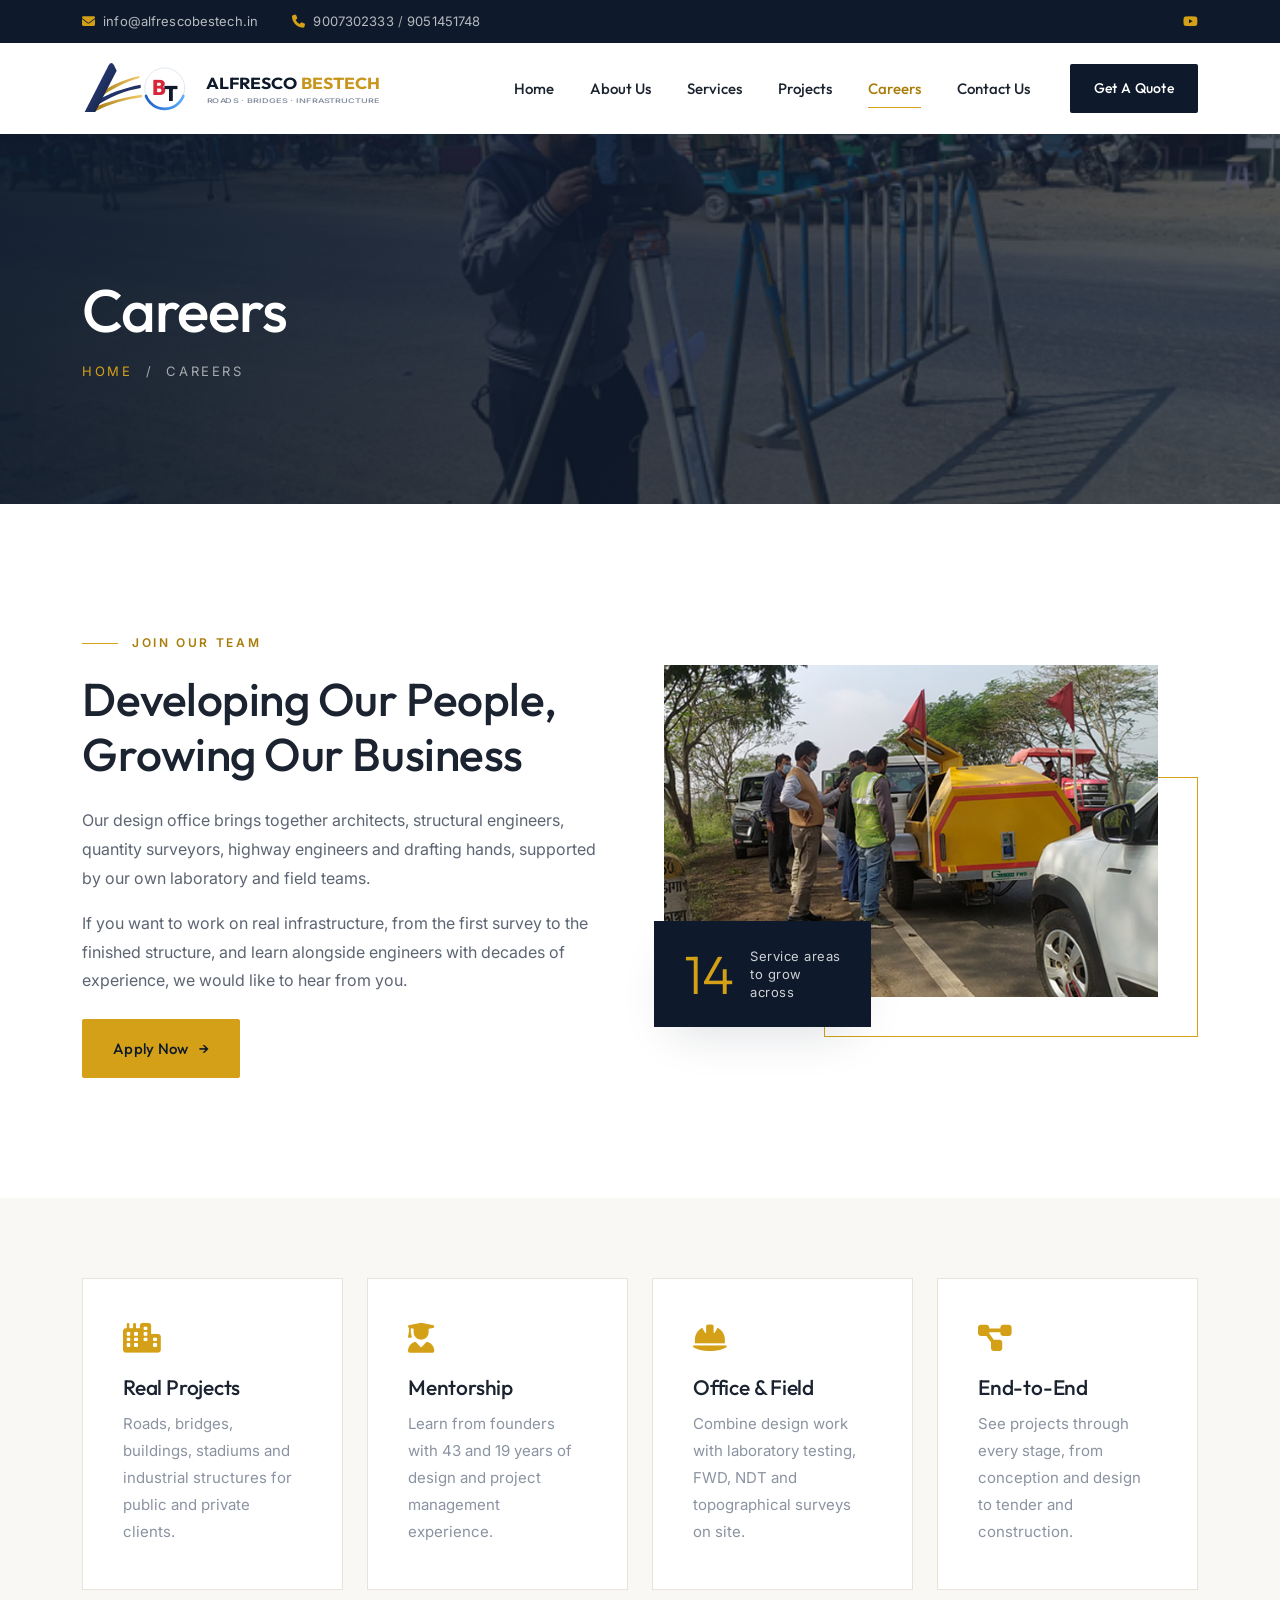
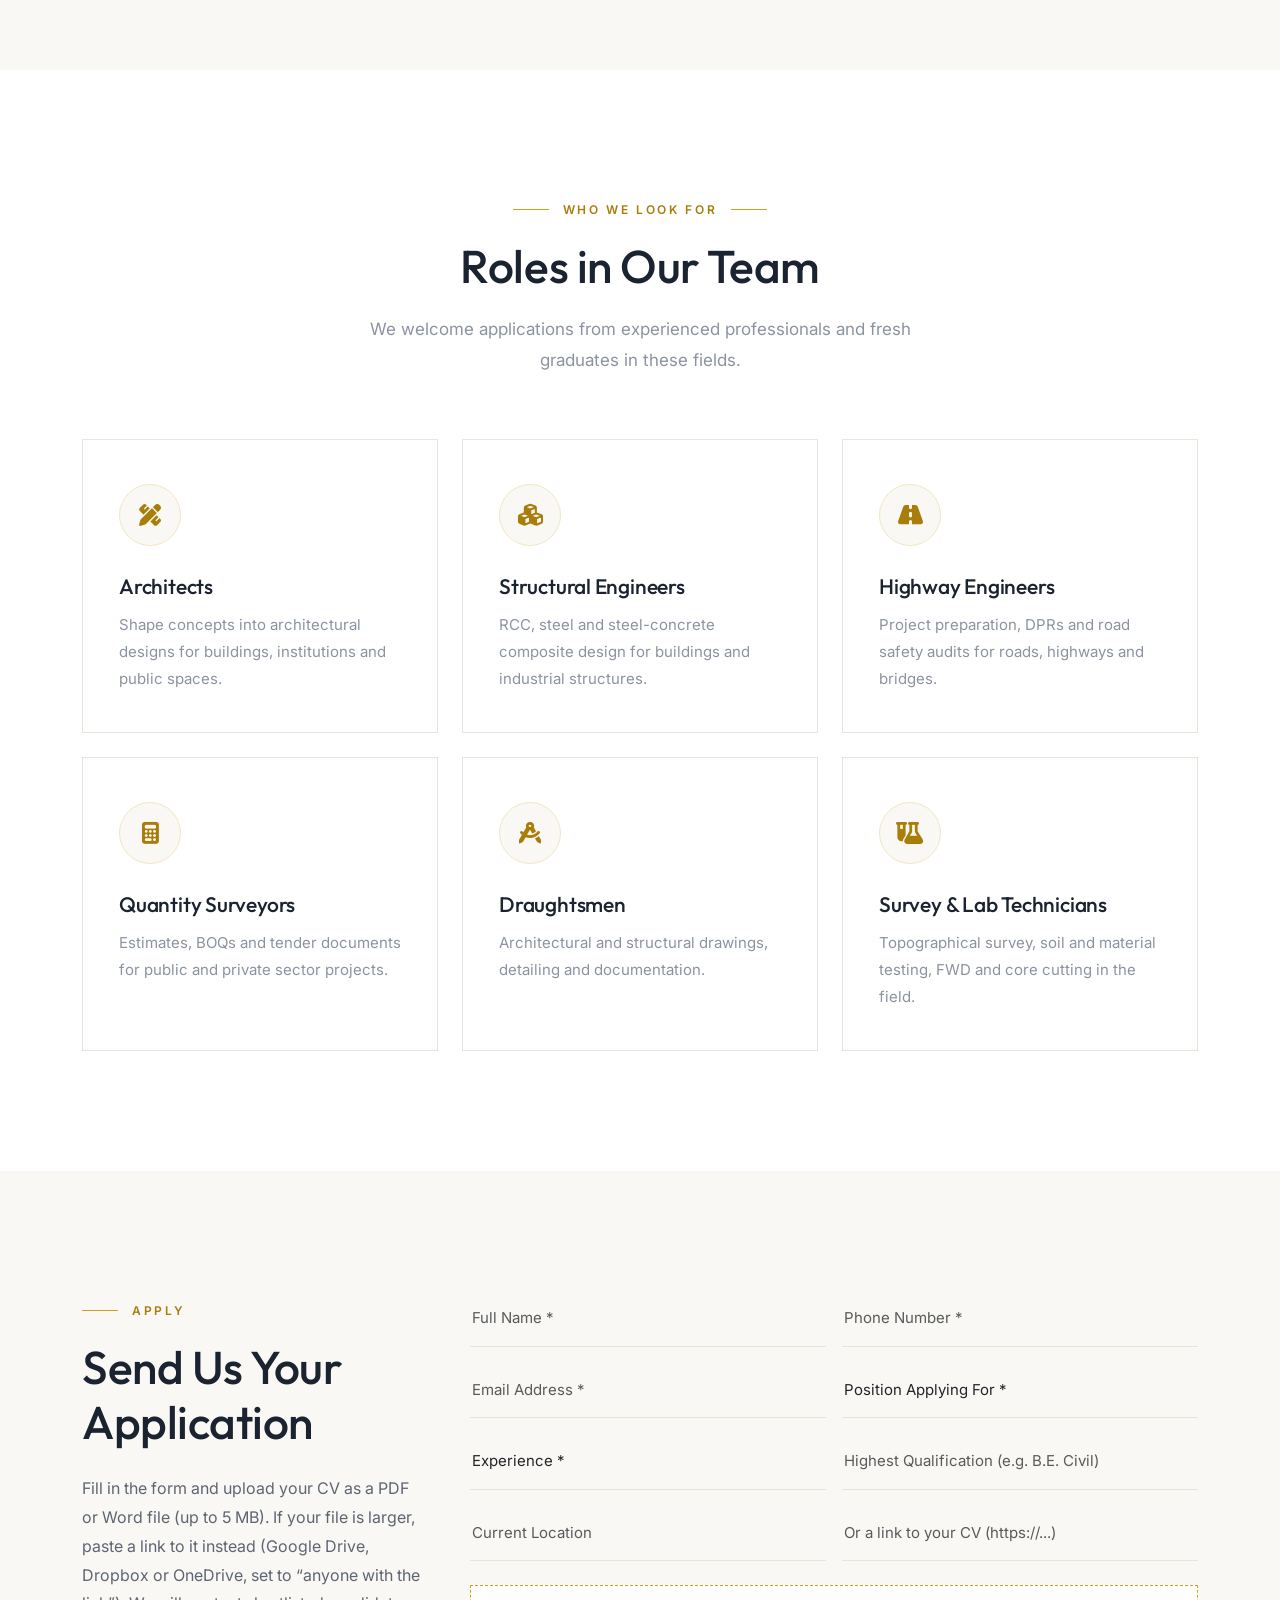
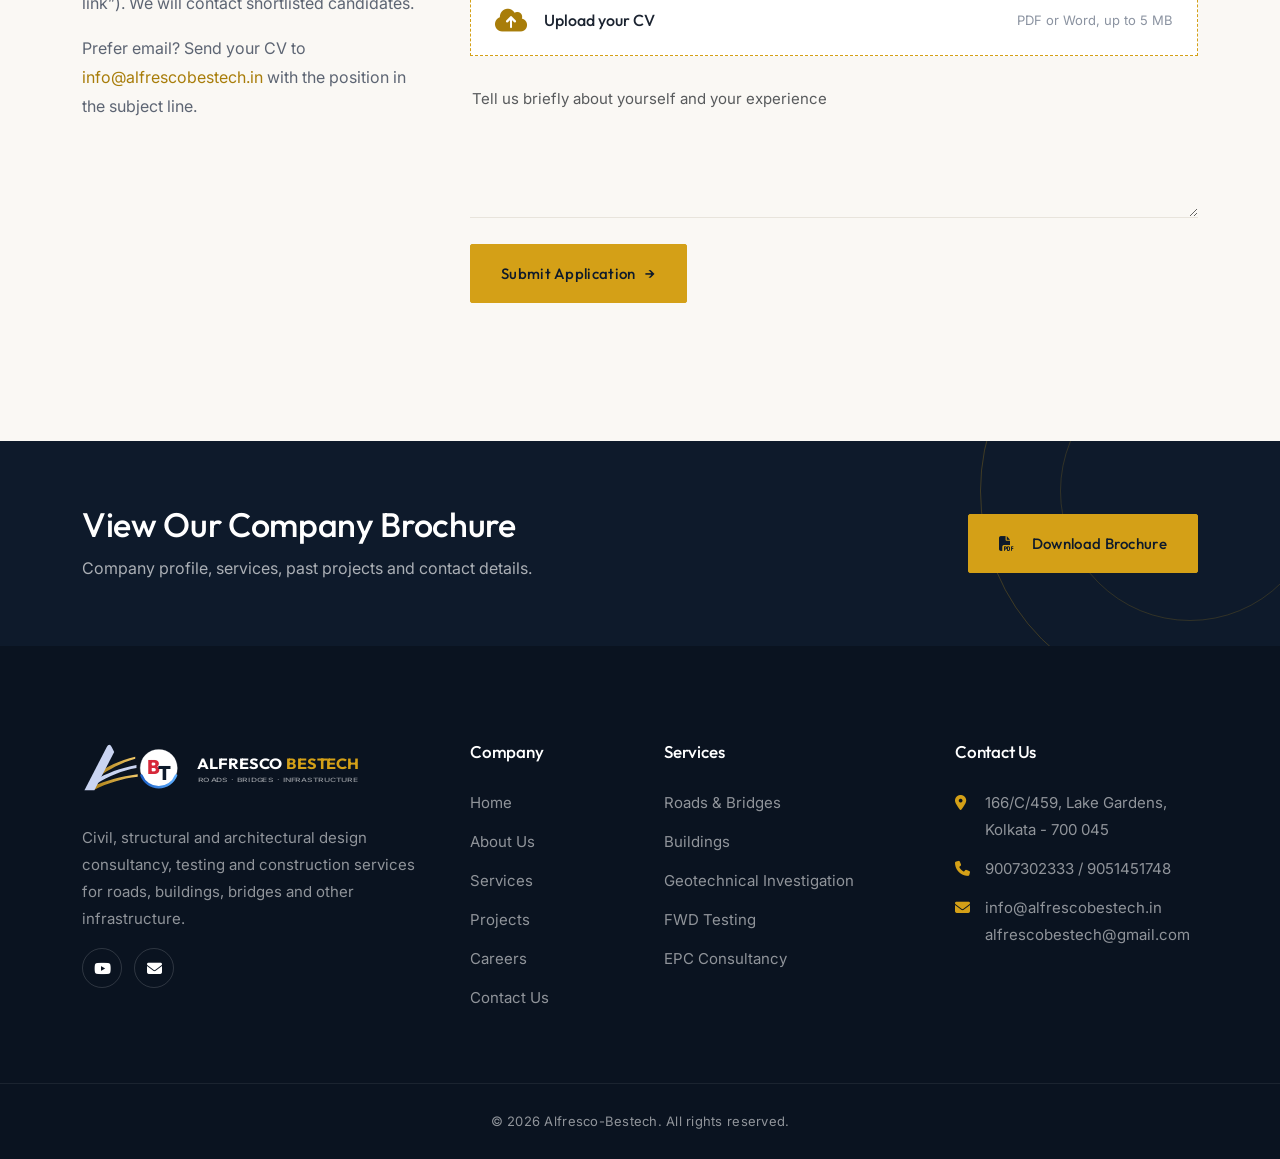
<file: careers.html>
<!DOCTYPE html>
<html lang="en">
<head>
    <meta charset="UTF-8">
    <meta name="viewport" content="width=device-width, initial-scale=1.0">
    <title>Careers | Alfresco Bestech</title>
    <meta name="description" content="Careers at Alfresco Bestech, Kolkata: architects, structural engineers, highway engineers, quantity surveyors, draughtsmen and survey and lab technicians.">
    <link rel="icon" href="images/logo.png">
    <link rel="preconnect" href="https://fonts.googleapis.com">
    <link rel="preconnect" href="https://fonts.gstatic.com" crossorigin>
    <link href="https://fonts.googleapis.com/css2?family=Inter:wght@300;400;500;600&family=Outfit:wght@200;300;400;500;600&display=swap" rel="stylesheet">
    <link href="https://cdn.jsdelivr.net/npm/bootstrap@5.3.3/dist/css/bootstrap.min.css" rel="stylesheet">
    <link href="https://cdnjs.cloudflare.com/ajax/libs/font-awesome/6.5.2/css/all.min.css" rel="stylesheet">
    <link rel="stylesheet" href="style.css?v=10">
    <script>document.documentElement.classList.add('js');</script>
</head>
<body>

    <!-- Top bar -->
    <div class="top-bar">
        <div class="container d-flex flex-wrap justify-content-between align-items-center">
            <div class="info">
                <span><i class="fa-solid fa-envelope me-2"></i><a href="mailto:info@alfrescobestech.in">info@alfrescobestech.in</a></span>
                <span><i class="fa-solid fa-phone me-2"></i><a href="tel:+919007302333">9007302333</a> / <a href="tel:+919051451748">9051451748</a></span>
            </div>
            <div class="social d-none d-md-block">
                <a href="https://www.youtube.com/channel/UCKjcMw4crTp7XbY3OMs8AHA" target="_blank" rel="noopener" aria-label="YouTube"><i class="fa-brands fa-youtube"></i></a>
            </div>
        </div>
    </div>

    <!-- Header -->
    <header class="site-header">
        <div class="container">
            <nav class="navbar navbar-expand-lg">
                <a class="navbar-brand" href="index.html">
                <svg class="brand-logo" viewBox="0 0 456 84" role="img" aria-label="Alfresco Bestech">
                    <defs>
                        <linearGradient id="abNavy" x1="0" y1="0" x2="1" y2="1"><stop offset="0" stop-color="#34489c"/><stop offset="1" stop-color="#0e1a2b"/></linearGradient>
                        <linearGradient id="abGold" x1="0" y1="0" x2="1" y2="0"><stop offset="0" stop-color="#a87b10"/><stop offset="1" stop-color="#f2c96a"/></linearGradient>
                        <linearGradient id="abRing" x1="0" y1="0" x2="1" y2="0"><stop offset="0" stop-color="#1c5fc4"/><stop offset="1" stop-color="#5eaeff"/></linearGradient>
                    </defs>
                    <path d="M24 52C40 40 60 30 86 24L86 27C62 34 44 44 27 56Z" fill="url(#abGold)"/>
                    <path d="M20 62C40 50 62 42 88 37L88 42C64 46 44 55 24 67Z" fill="url(#abNavy)" class="brand-navy"/>
                    <path d="M16 72C38 62 62 56 90 52L90 56C64 59 42 66 20 77Z" fill="url(#abGold)"/>
                    <path d="M4 78L40 8Q44 1 48 8L52 16L20 78Z" fill="url(#abNavy)" class="brand-navy"/>
                    <circle cx="124" cy="42" r="30" class="brand-disc"/>
                    <path d="M96 54A30 30 0 0 0 152 54" fill="none" stroke="url(#abRing)" stroke-width="4" stroke-linecap="round"/>
                    <text x="105" y="52" class="brand-letter" fill="#d62839">B</text>
                    <text x="123" y="62" class="brand-letter" fill="#0e1a2b">T</text>
                    <line x1="170" y1="18" x2="170" y2="66" stroke="url(#abGold)" stroke-width="1.5"/>
                    <text x="186" y="44" class="brand-word" textLength="262" lengthAdjust="spacingAndGlyphs">ALFRESCO <tspan class="brand-gold">BESTECH</tspan></text>
                    <text x="187" y="64" class="brand-tag" textLength="260" lengthAdjust="spacingAndGlyphs">ROADS &#183; BRIDGES &#183; INFRASTRUCTURE</text>
                </svg>
                </a>
                <button class="navbar-toggler" type="button" data-bs-toggle="collapse" data-bs-target="#navMenu" aria-label="Menu">
                    <i class="fa-solid fa-bars"></i>
                </button>
                <div class="collapse navbar-collapse" id="navMenu">
                    <ul class="navbar-nav ms-auto">
                        <li class="nav-item"><a class="nav-link" href="index.html">Home</a></li>
                        <li class="nav-item"><a class="nav-link" href="about.html">About Us</a></li>
                        <li class="nav-item"><a class="nav-link" href="services.html">Services</a></li>
                        <li class="nav-item"><a class="nav-link" href="projects.html">Projects</a></li>
                        <li class="nav-item"><a class="nav-link active" href="careers.html">Careers</a></li>
                        <li class="nav-item"><a class="nav-link" href="contact.html">Contact Us</a></li>
                    </ul>
                    <a href="contact.html#enquiry" class="header-quote">Get A Quote</a>
                </div>
            </nav>
        </div>
    </header>

    <section class="page-banner" style="background-image:url('images/gallery/topo-survey-2.jpg')">
        <div class="container">
            <h1>Careers</h1>
            <div class="crumbs"><a href="index.html">Home</a> &nbsp;/&nbsp; Careers</div>
        </div>
    </section>

    <!-- Intro -->
    <section class="section">
        <div class="container">
            <div class="row align-items-center g-5">
                <div class="col-lg-6 reveal">
                    <div class="sec-title mb-4">
                        <span class="tag">Join Our Team</span>
                        <h2>Developing Our People, Growing Our Business</h2>
                    </div>
                    <p>Our design office brings together architects, structural engineers, quantity surveyors, highway engineers and drafting hands, supported by our own laboratory and field teams.</p>
                    <p>If you want to work on real infrastructure, from the first survey to the finished structure, and learn alongside engineers with decades of experience, we would like to hear from you.</p>
                    <a href="#apply" class="btn-main mt-2">Apply Now</a>
                </div>
                <div class="col-lg-6 reveal">
                    <div class="about-collage">
                        <img src="images/gallery/fwd-2.jpg" alt="Our team carrying out FWD testing on a highway" class="w-100">
                        <div class="about-badge">
                            <div class="num">14</div>
                            <div class="lbl">Service areas<br>to grow<br>across</div>
                        </div>
                    </div>
                </div>
            </div>
        </div>
    </section>

    <!-- Why join -->
    <section class="section-sm bg-light-gray">
        <div class="container">
            <div class="row g-4">
                <div class="col-lg-3 col-md-6 reveal">
                    <div class="feature-box h-100">
                        <i class="fa-solid fa-city"></i>
                        <h4>Real Projects</h4>
                        <p>Roads, bridges, buildings, stadiums and industrial structures for public and private clients.</p>
                    </div>
                </div>
                <div class="col-lg-3 col-md-6 reveal">
                    <div class="feature-box h-100">
                        <i class="fa-solid fa-user-graduate"></i>
                        <h4>Mentorship</h4>
                        <p>Learn from founders with 43 and 19 years of design and project management experience.</p>
                    </div>
                </div>
                <div class="col-lg-3 col-md-6 reveal">
                    <div class="feature-box h-100">
                        <i class="fa-solid fa-helmet-safety"></i>
                        <h4>Office &amp; Field</h4>
                        <p>Combine design work with laboratory testing, FWD, NDT and topographical surveys on site.</p>
                    </div>
                </div>
                <div class="col-lg-3 col-md-6 reveal">
                    <div class="feature-box h-100">
                        <i class="fa-solid fa-diagram-project"></i>
                        <h4>End-to-End</h4>
                        <p>See projects through every stage, from conception and design to tender and construction.</p>
                    </div>
                </div>
            </div>
        </div>
    </section>

    <!-- Roles -->
    <section class="section">
        <div class="container">
            <div class="sec-title text-center reveal">
                <span class="tag">Who We Look For</span>
                <h2>Roles in Our Team</h2>
                <p>We welcome applications from experienced professionals and fresh graduates in these fields.</p>
            </div>
            <div class="row g-4">
                <div class="col-lg-4 col-md-6 reveal">
                    <div class="service-card">
                        <div class="icon"><i class="fa-solid fa-pen-ruler"></i></div>
                        <h4>Architects</h4>
                        <p>Shape concepts into architectural designs for buildings, institutions and public spaces.</p>
                    </div>
                </div>
                <div class="col-lg-4 col-md-6 reveal">
                    <div class="service-card">
                        <div class="icon"><i class="fa-solid fa-cubes"></i></div>
                        <h4>Structural Engineers</h4>
                        <p>RCC, steel and steel-concrete composite design for buildings and industrial structures.</p>
                    </div>
                </div>
                <div class="col-lg-4 col-md-6 reveal">
                    <div class="service-card">
                        <div class="icon"><i class="fa-solid fa-road"></i></div>
                        <h4>Highway Engineers</h4>
                        <p>Project preparation, DPRs and road safety audits for roads, highways and bridges.</p>
                    </div>
                </div>
                <div class="col-lg-4 col-md-6 reveal">
                    <div class="service-card">
                        <div class="icon"><i class="fa-solid fa-calculator"></i></div>
                        <h4>Quantity Surveyors</h4>
                        <p>Estimates, BOQs and tender documents for public and private sector projects.</p>
                    </div>
                </div>
                <div class="col-lg-4 col-md-6 reveal">
                    <div class="service-card">
                        <div class="icon"><i class="fa-solid fa-compass-drafting"></i></div>
                        <h4>Draughtsmen</h4>
                        <p>Architectural and structural drawings, detailing and documentation.</p>
                    </div>
                </div>
                <div class="col-lg-4 col-md-6 reveal">
                    <div class="service-card">
                        <div class="icon"><i class="fa-solid fa-flask-vial"></i></div>
                        <h4>Survey &amp; Lab Technicians</h4>
                        <p>Topographical survey, soil and material testing, FWD and core cutting in the field.</p>
                    </div>
                </div>
            </div>
        </div>
    </section>

    <!-- Apply -->
    <section class="section bg-light-gray" id="apply">
        <div class="container">
            <div class="row g-5">
                <div class="col-lg-4 reveal">
                    <div class="sec-title mb-4">
                        <span class="tag">Apply</span>
                        <h2>Send Us Your Application</h2>
                    </div>
                    <p>Fill in the form and upload your CV as a PDF or Word file (up to 5 MB). If your file is larger, paste a link to it instead (Google Drive, Dropbox or OneDrive, set to &ldquo;anyone with the link&rdquo;). We will contact shortlisted candidates.</p>
                    <p class="mb-0">Prefer email? Send your CV to <a href="mailto:info@alfrescobestech.in?subject=Job%20application">info@alfrescobestech.in</a> with the position in the subject line.</p>
                </div>
                <div class="col-lg-8 reveal">
                    <form class="quote-form" id="careerForm" action="https://formsubmit.co/info@alfrescobestech.in" method="POST" enctype="multipart/form-data">
                        <input type="hidden" name="_subject" value="Job application">
                        <input type="hidden" name="_template" value="table">
                        <input type="hidden" name="_captcha" value="false">
                        <input type="hidden" name="_next" value="https://alfrescobestech.in/thank-you.html">
                        <div class="row g-3">
                            <div class="col-md-6"><input class="form-control" name="Name" placeholder="Full Name *" required></div>
                            <div class="col-md-6"><input class="form-control" name="Phone" type="tel" placeholder="Phone Number *" required></div>
                            <div class="col-md-6"><input class="form-control" name="email" type="email" placeholder="Email Address *" required></div>
                            <div class="col-md-6">
                                <select class="form-select" name="Position" required>
                                    <option value="">Position Applying For *</option>
                                    <option>Architects</option>
                                    <option>Structural Engineers</option>
                                    <option>Highway Engineers</option>
                                    <option>Quantity Surveyors</option>
                                    <option>Draughtsmen</option>
                                    <option>Survey & Lab Technicians</option>
                                    <option>Other</option>
                                </select>
                            </div>
                            <div class="col-md-6">
                                <select class="form-select" name="Experience" required>
                                    <option value="">Experience *</option>
                                    <option>Fresher</option>
                                    <option>1&ndash;3 years</option>
                                    <option>3&ndash;5 years</option>
                                    <option>5&ndash;10 years</option>
                                    <option>10+ years</option>
                                </select>
                            </div>
                            <div class="col-md-6"><input class="form-control" name="Qualification" placeholder="Highest Qualification (e.g. B.E. Civil)"></div>
                            <div class="col-md-6"><input class="form-control" name="Current Location" placeholder="Current Location"></div>
                            <div class="col-md-6"><input class="form-control" name="CV Link" type="url" placeholder="Or a link to your CV (https://...)"></div>
                            <div class="col-12">
                                <label class="file-drop" for="cvFile">
                                    <input type="file" id="cvFile" name="attachment" accept=".pdf,.doc,.docx,application/pdf,application/msword,application/vnd.openxmlformats-officedocument.wordprocessingml.document">
                                    <i class="fa-solid fa-cloud-arrow-up"></i>
                                    <span class="file-name">Upload your CV</span>
                                    <span class="file-hint">PDF or Word, up to 5 MB</span>
                                </label>
                            </div>
                            <div class="col-12"><textarea class="form-control" name="About the Applicant" rows="5" placeholder="Tell us briefly about yourself and your experience"></textarea></div>
                            <input type="text" name="_honey" tabindex="-1" autocomplete="off" style="position:absolute;left:-9999px" aria-hidden="true">
                            <div class="col-12"><button type="submit" class="btn-main">Submit Application</button></div>
                        </div>
                        <div class="form-status" role="status" aria-live="polite"></div>
                        <noscript><p class="form-status">Please upload a CV or paste a CV link before submitting.</p></noscript>
                    </form>
                </div>
            </div>
        </div>
    </section>

    <!-- Brochure band -->
    <section class="cta-band">
        <div class="container d-flex flex-wrap justify-content-between align-items-center gap-3">
            <div>
                <h2>View Our Company Brochure</h2>
                <p>Company profile, services, past projects and contact details.</p>
            </div>
            <a href="docs/Alfresco_Bestech_2024.pdf" target="_blank" class="btn-main" style="background:var(--dark);border-color:var(--dark);color:#fff"><i class="fa-solid fa-file-pdf me-2"></i>Download Brochure</a>
        </div>
    </section>

    <!-- Footer -->
    <footer class="site-footer">
        <div class="main">
            <div class="container">
                <div class="row g-5">
                    <div class="col-lg-4 col-md-6">
                        <a class="logo-box" href="index.html">
                <svg class="brand-logo" viewBox="0 0 456 84" role="img" aria-label="Alfresco Bestech">
                    <defs>
                        <linearGradient id="abNavy" x1="0" y1="0" x2="1" y2="1"><stop offset="0" stop-color="#34489c"/><stop offset="1" stop-color="#0e1a2b"/></linearGradient>
                        <linearGradient id="abGold" x1="0" y1="0" x2="1" y2="0"><stop offset="0" stop-color="#a87b10"/><stop offset="1" stop-color="#f2c96a"/></linearGradient>
                        <linearGradient id="abRing" x1="0" y1="0" x2="1" y2="0"><stop offset="0" stop-color="#1c5fc4"/><stop offset="1" stop-color="#5eaeff"/></linearGradient>
                    </defs>
                    <path d="M24 52C40 40 60 30 86 24L86 27C62 34 44 44 27 56Z" fill="url(#abGold)"/>
                    <path d="M20 62C40 50 62 42 88 37L88 42C64 46 44 55 24 67Z" fill="url(#abNavy)" class="brand-navy"/>
                    <path d="M16 72C38 62 62 56 90 52L90 56C64 59 42 66 20 77Z" fill="url(#abGold)"/>
                    <path d="M4 78L40 8Q44 1 48 8L52 16L20 78Z" fill="url(#abNavy)" class="brand-navy"/>
                    <circle cx="124" cy="42" r="30" class="brand-disc"/>
                    <path d="M96 54A30 30 0 0 0 152 54" fill="none" stroke="url(#abRing)" stroke-width="4" stroke-linecap="round"/>
                    <text x="105" y="52" class="brand-letter" fill="#d62839">B</text>
                    <text x="123" y="62" class="brand-letter" fill="#0e1a2b">T</text>
                    <line x1="170" y1="18" x2="170" y2="66" stroke="url(#abGold)" stroke-width="1.5"/>
                    <text x="186" y="44" class="brand-word" textLength="262" lengthAdjust="spacingAndGlyphs">ALFRESCO <tspan class="brand-gold">BESTECH</tspan></text>
                    <text x="187" y="64" class="brand-tag" textLength="260" lengthAdjust="spacingAndGlyphs">ROADS &#183; BRIDGES &#183; INFRASTRUCTURE</text>
                </svg>
                </a>
                        <p>Civil, structural and architectural design consultancy, testing and construction services for roads, buildings, bridges and other infrastructure.</p>
                        <div class="social mt-3">
                            <a href="https://www.youtube.com/channel/UCKjcMw4crTp7XbY3OMs8AHA" target="_blank" rel="noopener" aria-label="YouTube"><i class="fa-brands fa-youtube"></i></a>
                            <a href="mailto:info@alfrescobestech.in" aria-label="Email"><i class="fa-solid fa-envelope"></i></a>
                        </div>
                    </div>
                    <div class="col-lg-2 col-md-6">
                        <h5>Company</h5>
                        <ul class="links">
                            <li><a href="index.html">Home</a></li>
                            <li><a href="about.html">About Us</a></li>
                            <li><a href="services.html">Services</a></li>
                            <li><a href="projects.html">Projects</a></li>
                            <li><a href="careers.html">Careers</a></li>
                            <li><a href="contact.html">Contact Us</a></li>
                        </ul>
                    </div>
                    <div class="col-lg-3 col-md-6">
                        <h5>Services</h5>
                        <ul class="links">
                            <li><a href="services.html">Roads &amp; Bridges</a></li>
                            <li><a href="services.html">Buildings</a></li>
                            <li><a href="services.html">Geotechnical Investigation</a></li>
                            <li><a href="services.html">FWD Testing</a></li>
                            <li><a href="services.html">EPC Consultancy</a></li>
                        </ul>
                    </div>
                    <div class="col-lg-3 col-md-6">
                        <h5>Contact Us</h5>
                        <ul class="addr">
                            <li><i class="fa-solid fa-location-dot"></i><span>166/C/459, Lake Gardens,<br>Kolkata - 700 045</span></li>
                            <li><i class="fa-solid fa-phone"></i><span><a href="tel:+919007302333">9007302333</a> / <a href="tel:+919051451748">9051451748</a></span></li>
                            <li><i class="fa-solid fa-envelope"></i><span><a href="mailto:info@alfrescobestech.in">info@alfrescobestech.in</a><br><a href="mailto:alfrescobestech@gmail.com">alfrescobestech@gmail.com</a></span></li>
                        </ul>
                    </div>
                </div>
            </div>
        </div>
        <div class="bottom">
            <div class="container text-center">&copy; 2026 Alfresco-Bestech. All rights reserved.</div>
        </div>
    </footer>

    <button class="to-top" id="toTop" aria-label="Back to top"><i class="fa-solid fa-arrow-up"></i></button>
    <div class="lightbox" id="lightbox"><button class="close" aria-label="Close">&times;</button><img alt=""></div>

    <script src="https://cdn.jsdelivr.net/npm/bootstrap@5.3.3/dist/js/bootstrap.bundle.min.js"></script>
    <script src="script.js?v=10"></script>
</body>
</html>
</file>
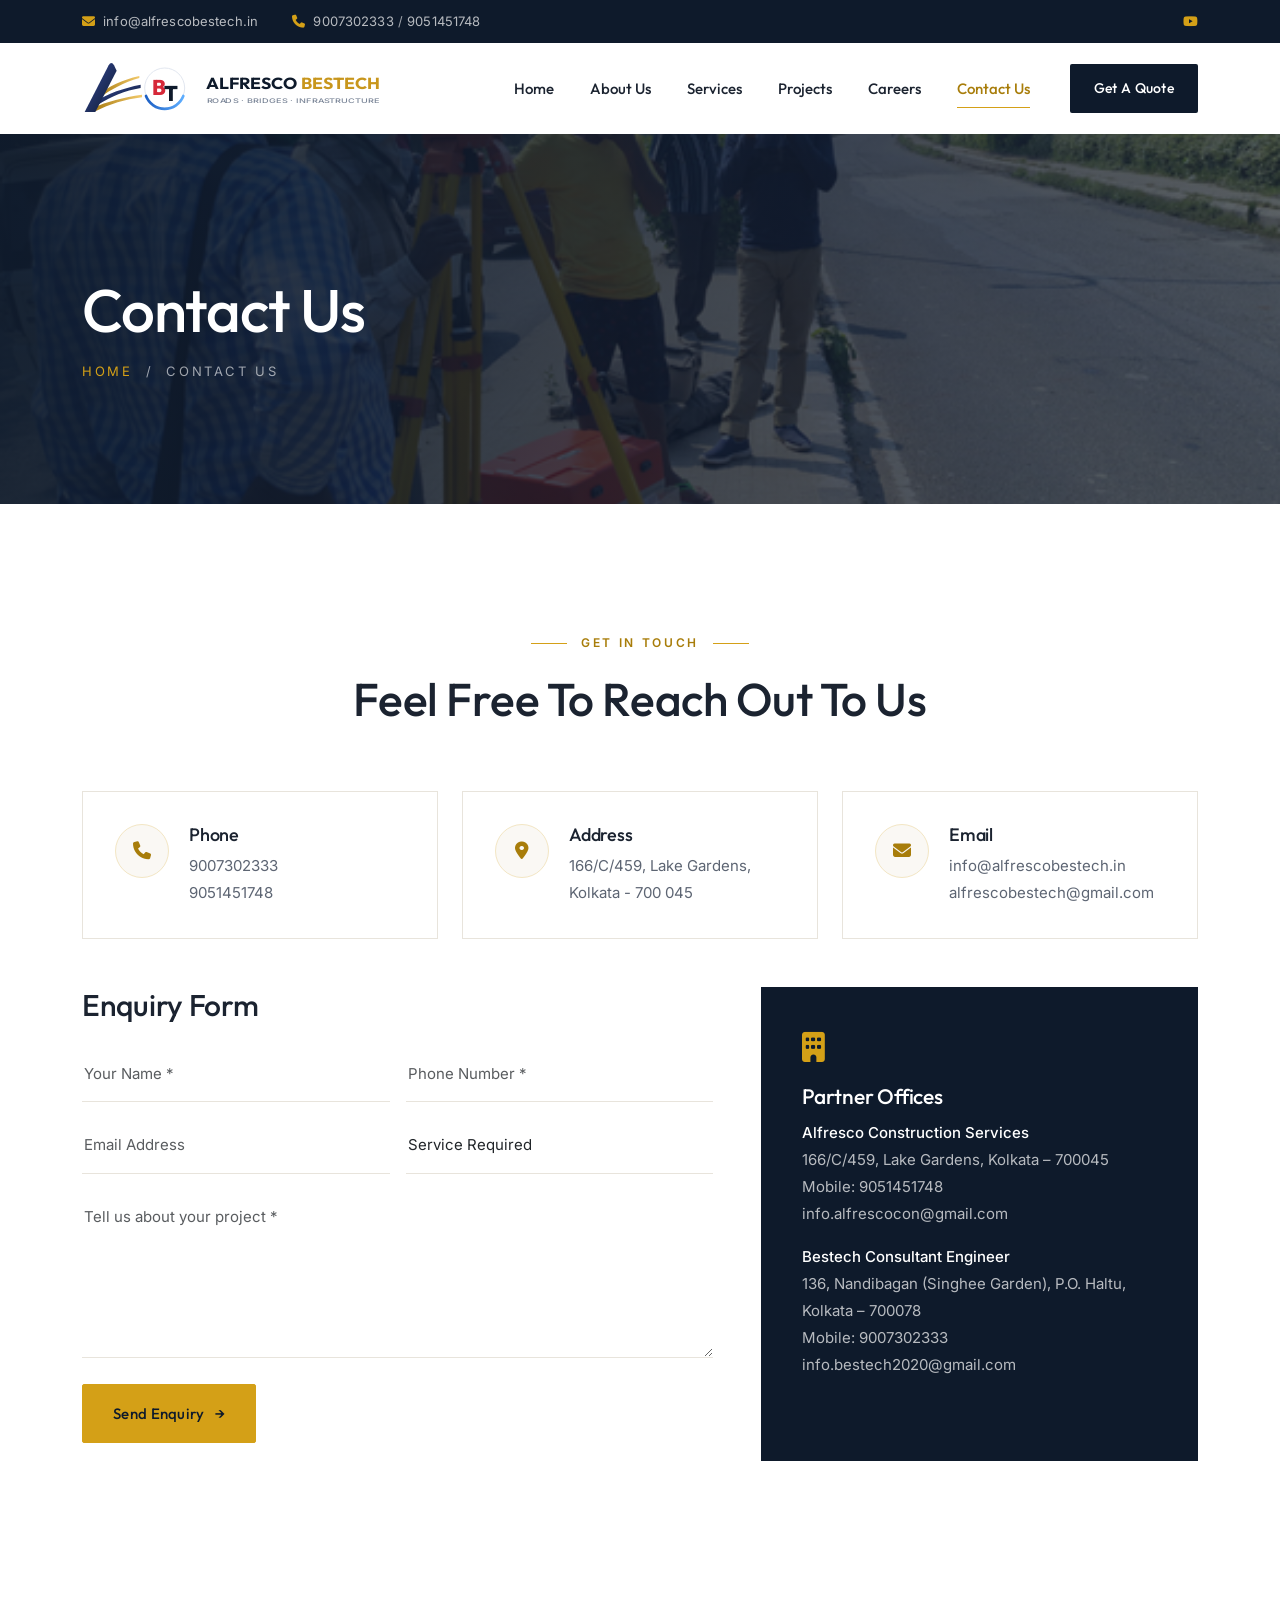
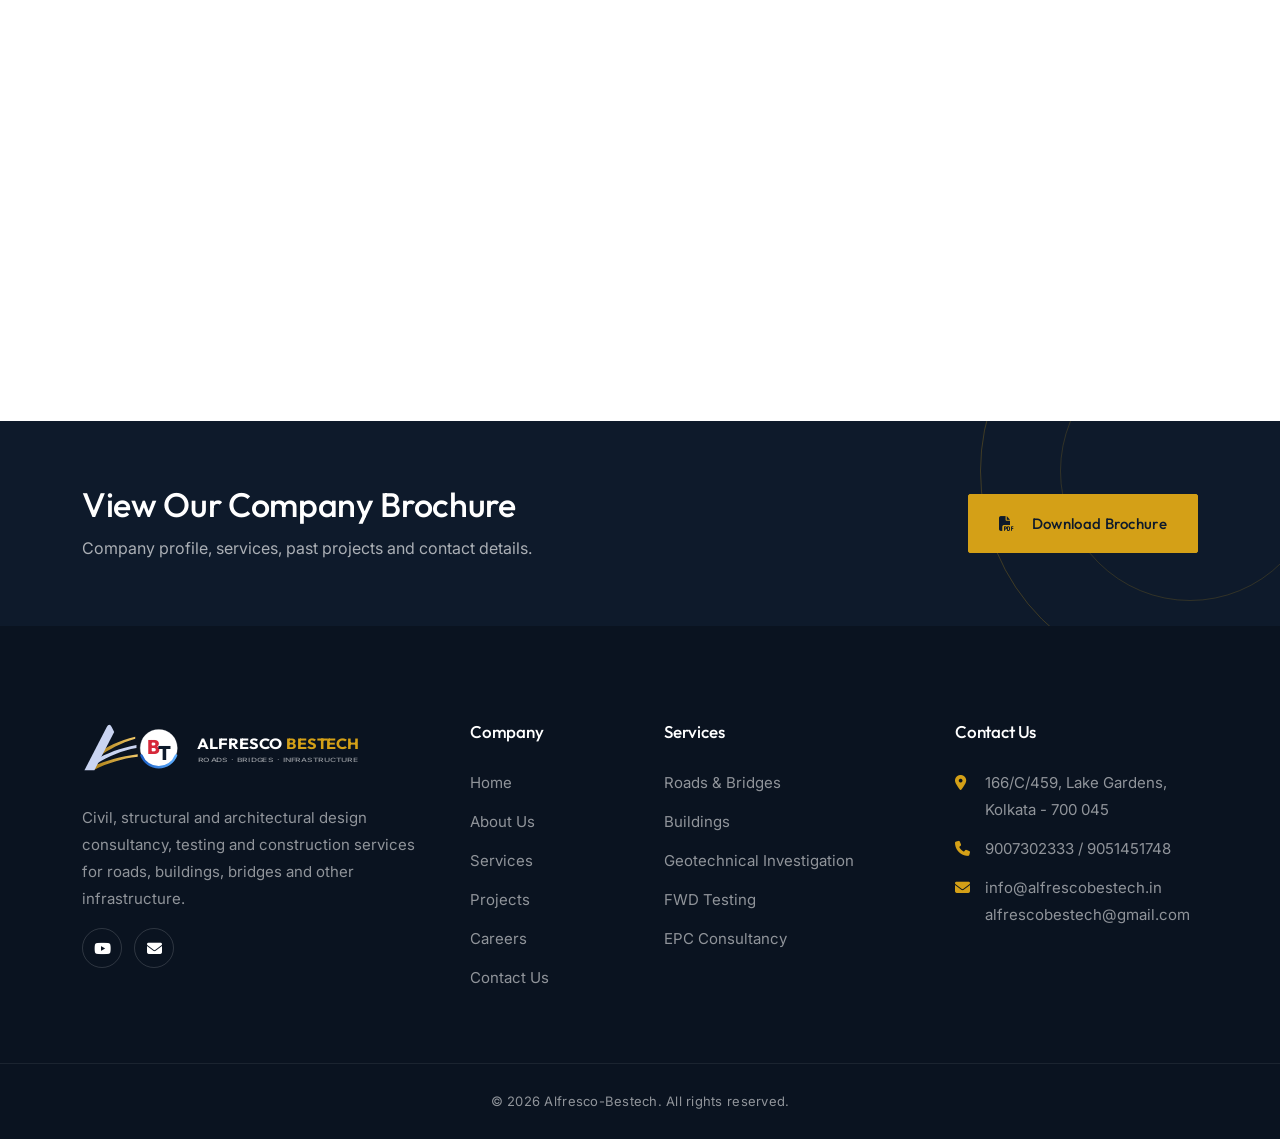
<file: contact.html>
<!DOCTYPE html>
<html lang="en">
<head>
    <meta charset="UTF-8">
    <meta name="viewport" content="width=device-width, initial-scale=1.0">
    <title>Contact Us | Alfresco Bestech</title>
    <meta name="description" content="Contact Alfresco Bestech, 166/C/459 Lake Gardens, Kolkata 700045. Phone 9007302333 / 9051451748.">
    <link rel="icon" href="images/logo.png">
    <link rel="preconnect" href="https://fonts.googleapis.com">
    <link rel="preconnect" href="https://fonts.gstatic.com" crossorigin>
    <link href="https://fonts.googleapis.com/css2?family=Inter:wght@300;400;500;600&family=Outfit:wght@200;300;400;500;600&display=swap" rel="stylesheet">
    <link href="https://cdn.jsdelivr.net/npm/bootstrap@5.3.3/dist/css/bootstrap.min.css" rel="stylesheet">
    <link href="https://cdnjs.cloudflare.com/ajax/libs/font-awesome/6.5.2/css/all.min.css" rel="stylesheet">
    <link rel="stylesheet" href="style.css?v=10">
    <script>document.documentElement.classList.add('js');</script>
</head>
<body>

    <!-- Top bar -->
    <div class="top-bar">
        <div class="container d-flex flex-wrap justify-content-between align-items-center">
            <div class="info">
                <span><i class="fa-solid fa-envelope me-2"></i><a href="mailto:info@alfrescobestech.in">info@alfrescobestech.in</a></span>
                <span><i class="fa-solid fa-phone me-2"></i><a href="tel:+919007302333">9007302333</a> / <a href="tel:+919051451748">9051451748</a></span>
            </div>
            <div class="social d-none d-md-block">
                <a href="https://www.youtube.com/channel/UCKjcMw4crTp7XbY3OMs8AHA" target="_blank" rel="noopener" aria-label="YouTube"><i class="fa-brands fa-youtube"></i></a>
            </div>
        </div>
    </div>

    <!-- Header -->
    <header class="site-header">
        <div class="container">
            <nav class="navbar navbar-expand-lg">
                <a class="navbar-brand" href="index.html">
                <svg class="brand-logo" viewBox="0 0 456 84" role="img" aria-label="Alfresco Bestech">
                    <defs>
                        <linearGradient id="abNavy" x1="0" y1="0" x2="1" y2="1"><stop offset="0" stop-color="#34489c"/><stop offset="1" stop-color="#0e1a2b"/></linearGradient>
                        <linearGradient id="abGold" x1="0" y1="0" x2="1" y2="0"><stop offset="0" stop-color="#a87b10"/><stop offset="1" stop-color="#f2c96a"/></linearGradient>
                        <linearGradient id="abRing" x1="0" y1="0" x2="1" y2="0"><stop offset="0" stop-color="#1c5fc4"/><stop offset="1" stop-color="#5eaeff"/></linearGradient>
                    </defs>
                    <path d="M24 52C40 40 60 30 86 24L86 27C62 34 44 44 27 56Z" fill="url(#abGold)"/>
                    <path d="M20 62C40 50 62 42 88 37L88 42C64 46 44 55 24 67Z" fill="url(#abNavy)" class="brand-navy"/>
                    <path d="M16 72C38 62 62 56 90 52L90 56C64 59 42 66 20 77Z" fill="url(#abGold)"/>
                    <path d="M4 78L40 8Q44 1 48 8L52 16L20 78Z" fill="url(#abNavy)" class="brand-navy"/>
                    <circle cx="124" cy="42" r="30" class="brand-disc"/>
                    <path d="M96 54A30 30 0 0 0 152 54" fill="none" stroke="url(#abRing)" stroke-width="4" stroke-linecap="round"/>
                    <text x="105" y="52" class="brand-letter" fill="#d62839">B</text>
                    <text x="123" y="62" class="brand-letter" fill="#0e1a2b">T</text>
                    <line x1="170" y1="18" x2="170" y2="66" stroke="url(#abGold)" stroke-width="1.5"/>
                    <text x="186" y="44" class="brand-word" textLength="262" lengthAdjust="spacingAndGlyphs">ALFRESCO <tspan class="brand-gold">BESTECH</tspan></text>
                    <text x="187" y="64" class="brand-tag" textLength="260" lengthAdjust="spacingAndGlyphs">ROADS &#183; BRIDGES &#183; INFRASTRUCTURE</text>
                </svg>
                </a>
                <button class="navbar-toggler" type="button" data-bs-toggle="collapse" data-bs-target="#navMenu" aria-label="Menu">
                    <i class="fa-solid fa-bars"></i>
                </button>
                <div class="collapse navbar-collapse" id="navMenu">
                    <ul class="navbar-nav ms-auto">
                        <li class="nav-item"><a class="nav-link" href="index.html">Home</a></li>
                        <li class="nav-item"><a class="nav-link" href="about.html">About Us</a></li>
                        <li class="nav-item"><a class="nav-link" href="services.html">Services</a></li>
                        <li class="nav-item"><a class="nav-link" href="projects.html">Projects</a></li>
                        <li class="nav-item"><a class="nav-link" href="careers.html">Careers</a></li>
                        <li class="nav-item"><a class="nav-link active" href="contact.html">Contact Us</a></li>
                    </ul>
                    <a href="contact.html#enquiry" class="header-quote">Get A Quote</a>
                </div>
            </nav>
        </div>
    </header>

    <section class="page-banner" style="background-image:url('images/gallery/dgps-1.jpg')">
        <div class="container">
            <h1>Contact Us</h1>
            <div class="crumbs"><a href="index.html">Home</a> &nbsp;/&nbsp; Contact Us</div>
        </div>
    </section>

    <section class="section">
        <div class="container">
            <div class="sec-title text-center reveal">
                <span class="tag">Get In Touch</span>
                <h2>Feel Free To Reach Out To Us</h2>
                <div class="bar"></div>
            </div>
            <div class="row g-4 mb-5">
                <div class="col-lg-4 reveal">
                    <div class="contact-box"><i class="fa-solid fa-phone"></i><div><h5>Phone</h5><p><a href="tel:+919007302333">9007302333</a><br><a href="tel:+919051451748">9051451748</a></p></div></div>
                </div>
                <div class="col-lg-4 reveal">
                    <div class="contact-box"><i class="fa-solid fa-location-dot"></i><div><h5>Address</h5><p>166/C/459, Lake Gardens,<br>Kolkata - 700 045</p></div></div>
                </div>
                <div class="col-lg-4 reveal">
                    <div class="contact-box"><i class="fa-solid fa-envelope"></i><div><h5>Email</h5><p><a href="mailto:info@alfrescobestech.in">info@alfrescobestech.in</a><br><a href="mailto:alfrescobestech@gmail.com">alfrescobestech@gmail.com</a></p></div></div>
                </div>
            </div>
            <div class="row g-5" id="enquiry">
                <div class="col-lg-7 reveal">
                    <h3 class="mb-4 text-uppercase">Enquiry Form</h3>
                    <form class="quote-form" id="quoteForm" data-subject="Website enquiry" data-success="Thank you! Your enquiry has been sent. We will get back to you soon.">
                        <div class="row g-3">
                            <div class="col-md-6"><input class="form-control" name="name" data-label="Name" placeholder="Your Name *" required></div>
                            <div class="col-md-6"><input class="form-control" name="Phone" type="tel" placeholder="Phone Number *" required></div>
                            <div class="col-md-6"><input class="form-control" name="email" data-label="Email" type="email" placeholder="Email Address"></div>
                            <div class="col-md-6">
                                <select class="form-select" name="topic" data-label="Service">
                                    <option value="General">Service Required</option>
                                    <option>Roads & Bridges</option>
                                    <option>Buildings of Different Utilities</option>
                                    <option>Geotechnical Investigation</option>
                                    <option>Topographical Survey</option>
                                    <option>Road Safety Audit</option>
                                    <option>LBS & ESE Services</option>
                                    <option>EPC Consultancy</option>
                                    <option>FWD Testing</option>
                                    <option>Core Cutting</option>
                                    <option>Warehouse & Industrial Structures</option>
                                    <option>Stadium & Sports Complex</option>
                                    <option>Structures of Electrical Distribution</option>
                                    <option>Retrofitting of Buildings</option>
                                    <option>Composite Structures</option>
                                </select>
                            </div>
                            <div class="col-12"><textarea class="form-control" name="message" data-label="Message" rows="6" placeholder="Tell us about your project *" required></textarea></div>
                            <input type="text" name="_honey" tabindex="-1" autocomplete="off" style="position:absolute;left:-9999px" aria-hidden="true">
                            <div class="col-12"><button type="submit" class="btn-main">Send Enquiry</button></div>
                        </div>
                        <div class="form-status" id="formStatus" role="status" aria-live="polite"></div>
                    </form>
                </div>
                <div class="col-lg-5 reveal">
                    <div class="feature-box dark h-100">
                        <i class="fa-solid fa-building"></i>
                        <h4>Partner Offices</h4>
                        <p class="mb-3"><strong>Alfresco Construction Services</strong><br>166/C/459, Lake Gardens, Kolkata &ndash; 700045<br>Mobile: 9051451748<br>info.alfrescocon@gmail.com</p>
                        <p><strong>Bestech Consultant Engineer</strong><br>136, Nandibagan (Singhee Garden), P.O. Haltu, Kolkata &ndash; 700078<br>Mobile: 9007302333<br>info.bestech2020@gmail.com</p>
                    </div>
                </div>
            </div>
        </div>
    </section>

    <div class="map-wrap">
        <iframe src="https://maps.google.com/maps?q=Lake%20Gardens%2C%20Kolkata%20700045&amp;z=15&amp;output=embed" title="Office location, Lake Gardens, Kolkata" loading="lazy"></iframe>
    </div>

    <!-- Brochure band -->
    <section class="cta-band">
        <div class="container d-flex flex-wrap justify-content-between align-items-center gap-3">
            <div>
                <h2>View Our Company Brochure</h2>
                <p>Company profile, services, past projects and contact details.</p>
            </div>
            <a href="docs/Alfresco_Bestech_2024.pdf" target="_blank" class="btn-main" style="background:var(--dark);border-color:var(--dark);color:#fff"><i class="fa-solid fa-file-pdf me-2"></i>Download Brochure</a>
        </div>
    </section>

    <!-- Footer -->
    <footer class="site-footer">
        <div class="main">
            <div class="container">
                <div class="row g-5">
                    <div class="col-lg-4 col-md-6">
                        <a class="logo-box" href="index.html">
                <svg class="brand-logo" viewBox="0 0 456 84" role="img" aria-label="Alfresco Bestech">
                    <defs>
                        <linearGradient id="abNavy" x1="0" y1="0" x2="1" y2="1"><stop offset="0" stop-color="#34489c"/><stop offset="1" stop-color="#0e1a2b"/></linearGradient>
                        <linearGradient id="abGold" x1="0" y1="0" x2="1" y2="0"><stop offset="0" stop-color="#a87b10"/><stop offset="1" stop-color="#f2c96a"/></linearGradient>
                        <linearGradient id="abRing" x1="0" y1="0" x2="1" y2="0"><stop offset="0" stop-color="#1c5fc4"/><stop offset="1" stop-color="#5eaeff"/></linearGradient>
                    </defs>
                    <path d="M24 52C40 40 60 30 86 24L86 27C62 34 44 44 27 56Z" fill="url(#abGold)"/>
                    <path d="M20 62C40 50 62 42 88 37L88 42C64 46 44 55 24 67Z" fill="url(#abNavy)" class="brand-navy"/>
                    <path d="M16 72C38 62 62 56 90 52L90 56C64 59 42 66 20 77Z" fill="url(#abGold)"/>
                    <path d="M4 78L40 8Q44 1 48 8L52 16L20 78Z" fill="url(#abNavy)" class="brand-navy"/>
                    <circle cx="124" cy="42" r="30" class="brand-disc"/>
                    <path d="M96 54A30 30 0 0 0 152 54" fill="none" stroke="url(#abRing)" stroke-width="4" stroke-linecap="round"/>
                    <text x="105" y="52" class="brand-letter" fill="#d62839">B</text>
                    <text x="123" y="62" class="brand-letter" fill="#0e1a2b">T</text>
                    <line x1="170" y1="18" x2="170" y2="66" stroke="url(#abGold)" stroke-width="1.5"/>
                    <text x="186" y="44" class="brand-word" textLength="262" lengthAdjust="spacingAndGlyphs">ALFRESCO <tspan class="brand-gold">BESTECH</tspan></text>
                    <text x="187" y="64" class="brand-tag" textLength="260" lengthAdjust="spacingAndGlyphs">ROADS &#183; BRIDGES &#183; INFRASTRUCTURE</text>
                </svg>
                </a>
                        <p>Civil, structural and architectural design consultancy, testing and construction services for roads, buildings, bridges and other infrastructure.</p>
                        <div class="social mt-3">
                            <a href="https://www.youtube.com/channel/UCKjcMw4crTp7XbY3OMs8AHA" target="_blank" rel="noopener" aria-label="YouTube"><i class="fa-brands fa-youtube"></i></a>
                            <a href="mailto:info@alfrescobestech.in" aria-label="Email"><i class="fa-solid fa-envelope"></i></a>
                        </div>
                    </div>
                    <div class="col-lg-2 col-md-6">
                        <h5>Company</h5>
                        <ul class="links">
                            <li><a href="index.html">Home</a></li>
                            <li><a href="about.html">About Us</a></li>
                            <li><a href="services.html">Services</a></li>
                            <li><a href="projects.html">Projects</a></li>
                            <li><a href="careers.html">Careers</a></li>
                            <li><a href="contact.html">Contact Us</a></li>
                        </ul>
                    </div>
                    <div class="col-lg-3 col-md-6">
                        <h5>Services</h5>
                        <ul class="links">
                            <li><a href="services.html">Roads &amp; Bridges</a></li>
                            <li><a href="services.html">Buildings</a></li>
                            <li><a href="services.html">Geotechnical Investigation</a></li>
                            <li><a href="services.html">FWD Testing</a></li>
                            <li><a href="services.html">EPC Consultancy</a></li>
                        </ul>
                    </div>
                    <div class="col-lg-3 col-md-6">
                        <h5>Contact Us</h5>
                        <ul class="addr">
                            <li><i class="fa-solid fa-location-dot"></i><span>166/C/459, Lake Gardens,<br>Kolkata - 700 045</span></li>
                            <li><i class="fa-solid fa-phone"></i><span><a href="tel:+919007302333">9007302333</a> / <a href="tel:+919051451748">9051451748</a></span></li>
                            <li><i class="fa-solid fa-envelope"></i><span><a href="mailto:info@alfrescobestech.in">info@alfrescobestech.in</a><br><a href="mailto:alfrescobestech@gmail.com">alfrescobestech@gmail.com</a></span></li>
                        </ul>
                    </div>
                </div>
            </div>
        </div>
        <div class="bottom">
            <div class="container text-center">&copy; 2026 Alfresco-Bestech. All rights reserved.</div>
        </div>
    </footer>

    <button class="to-top" id="toTop" aria-label="Back to top"><i class="fa-solid fa-arrow-up"></i></button>
    <div class="lightbox" id="lightbox"><button class="close" aria-label="Close">&times;</button><img alt=""></div>

    <script src="https://cdn.jsdelivr.net/npm/bootstrap@5.3.3/dist/js/bootstrap.bundle.min.js"></script>
    <script src="script.js?v=10"></script>
</body>
</html>
</file>
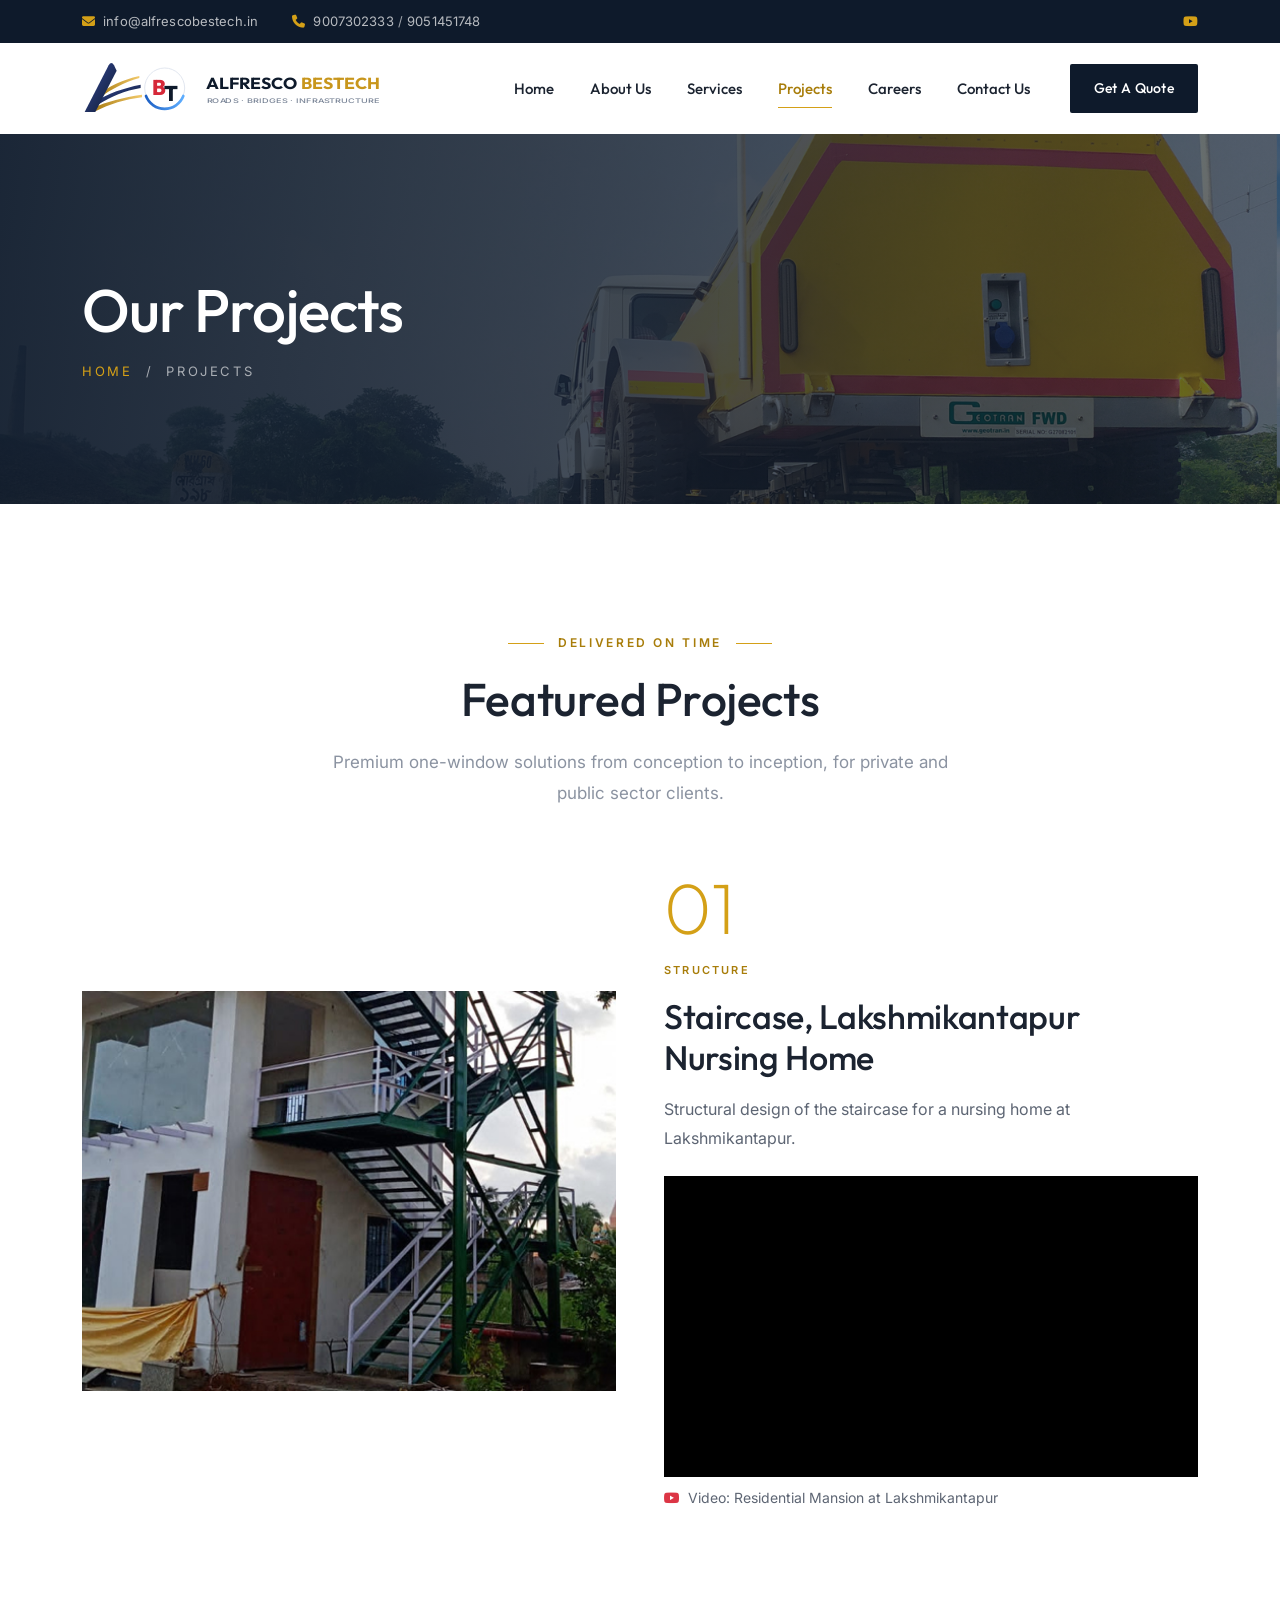
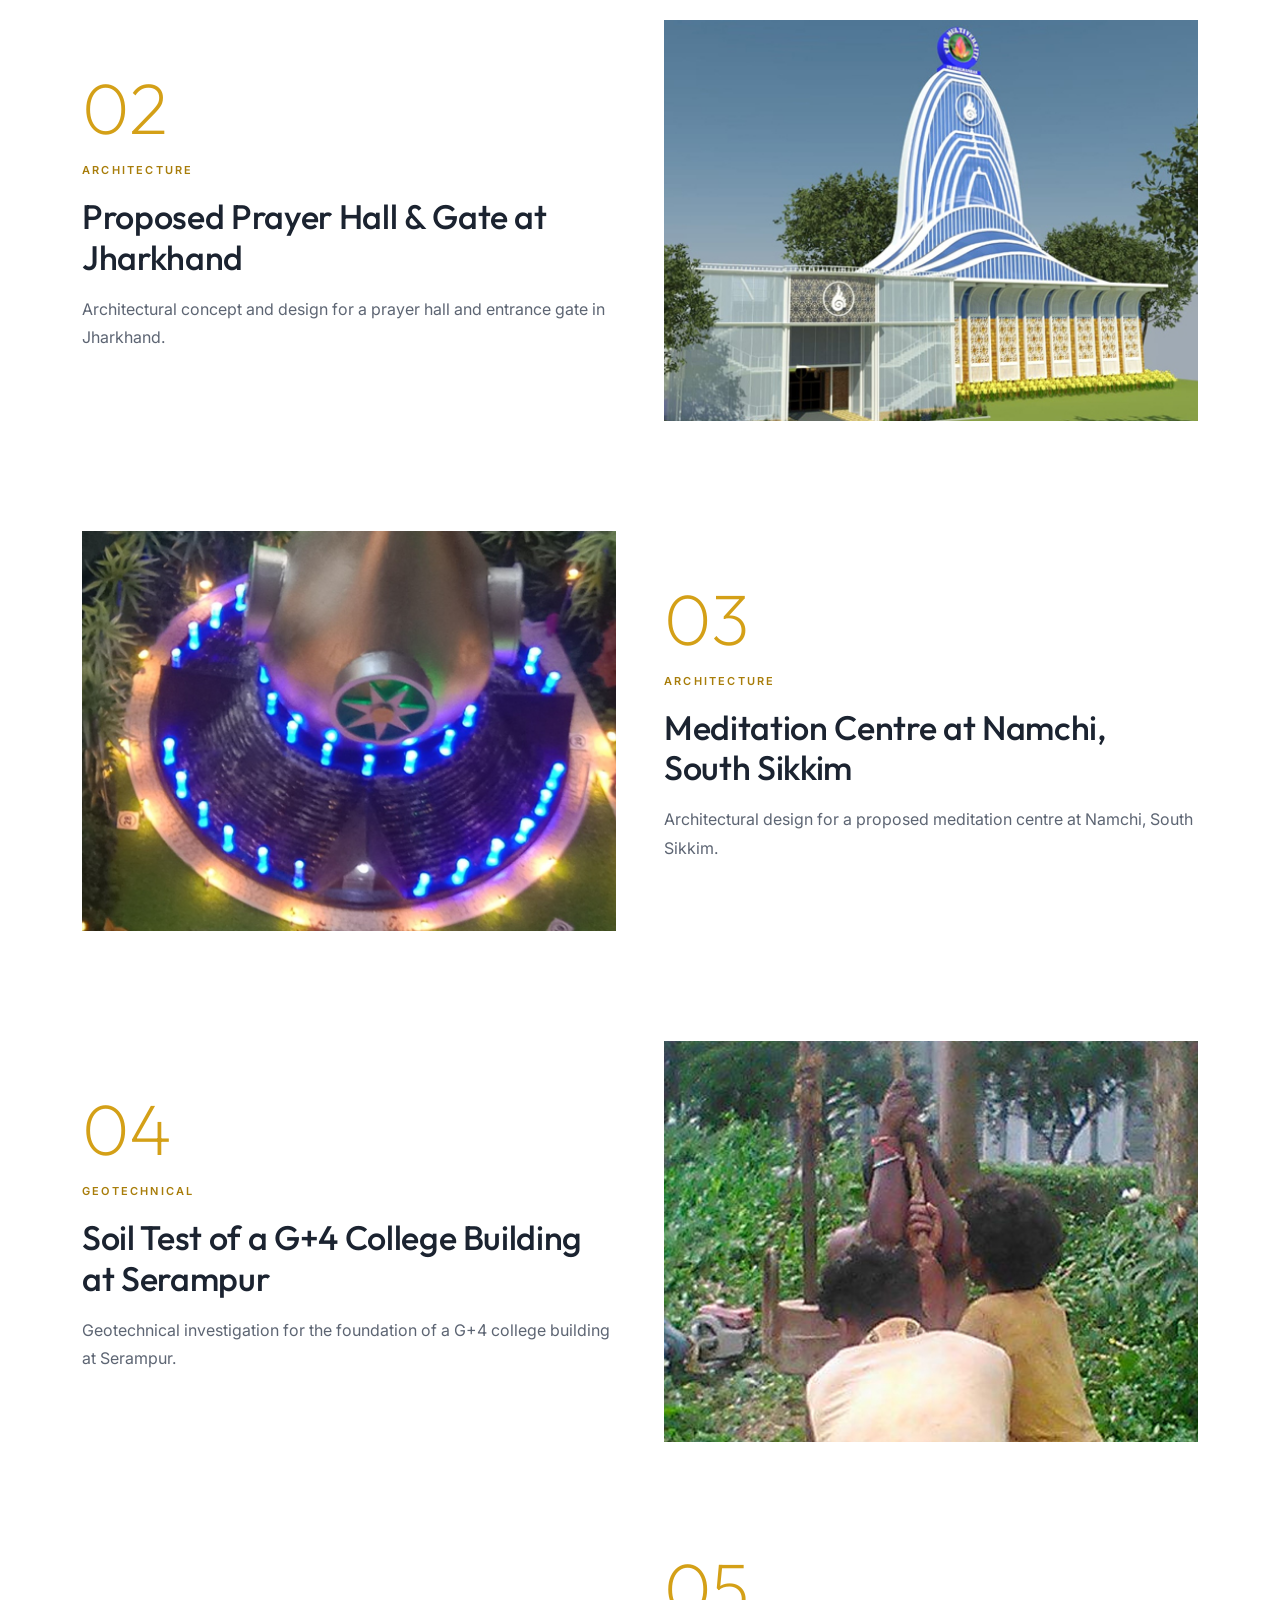
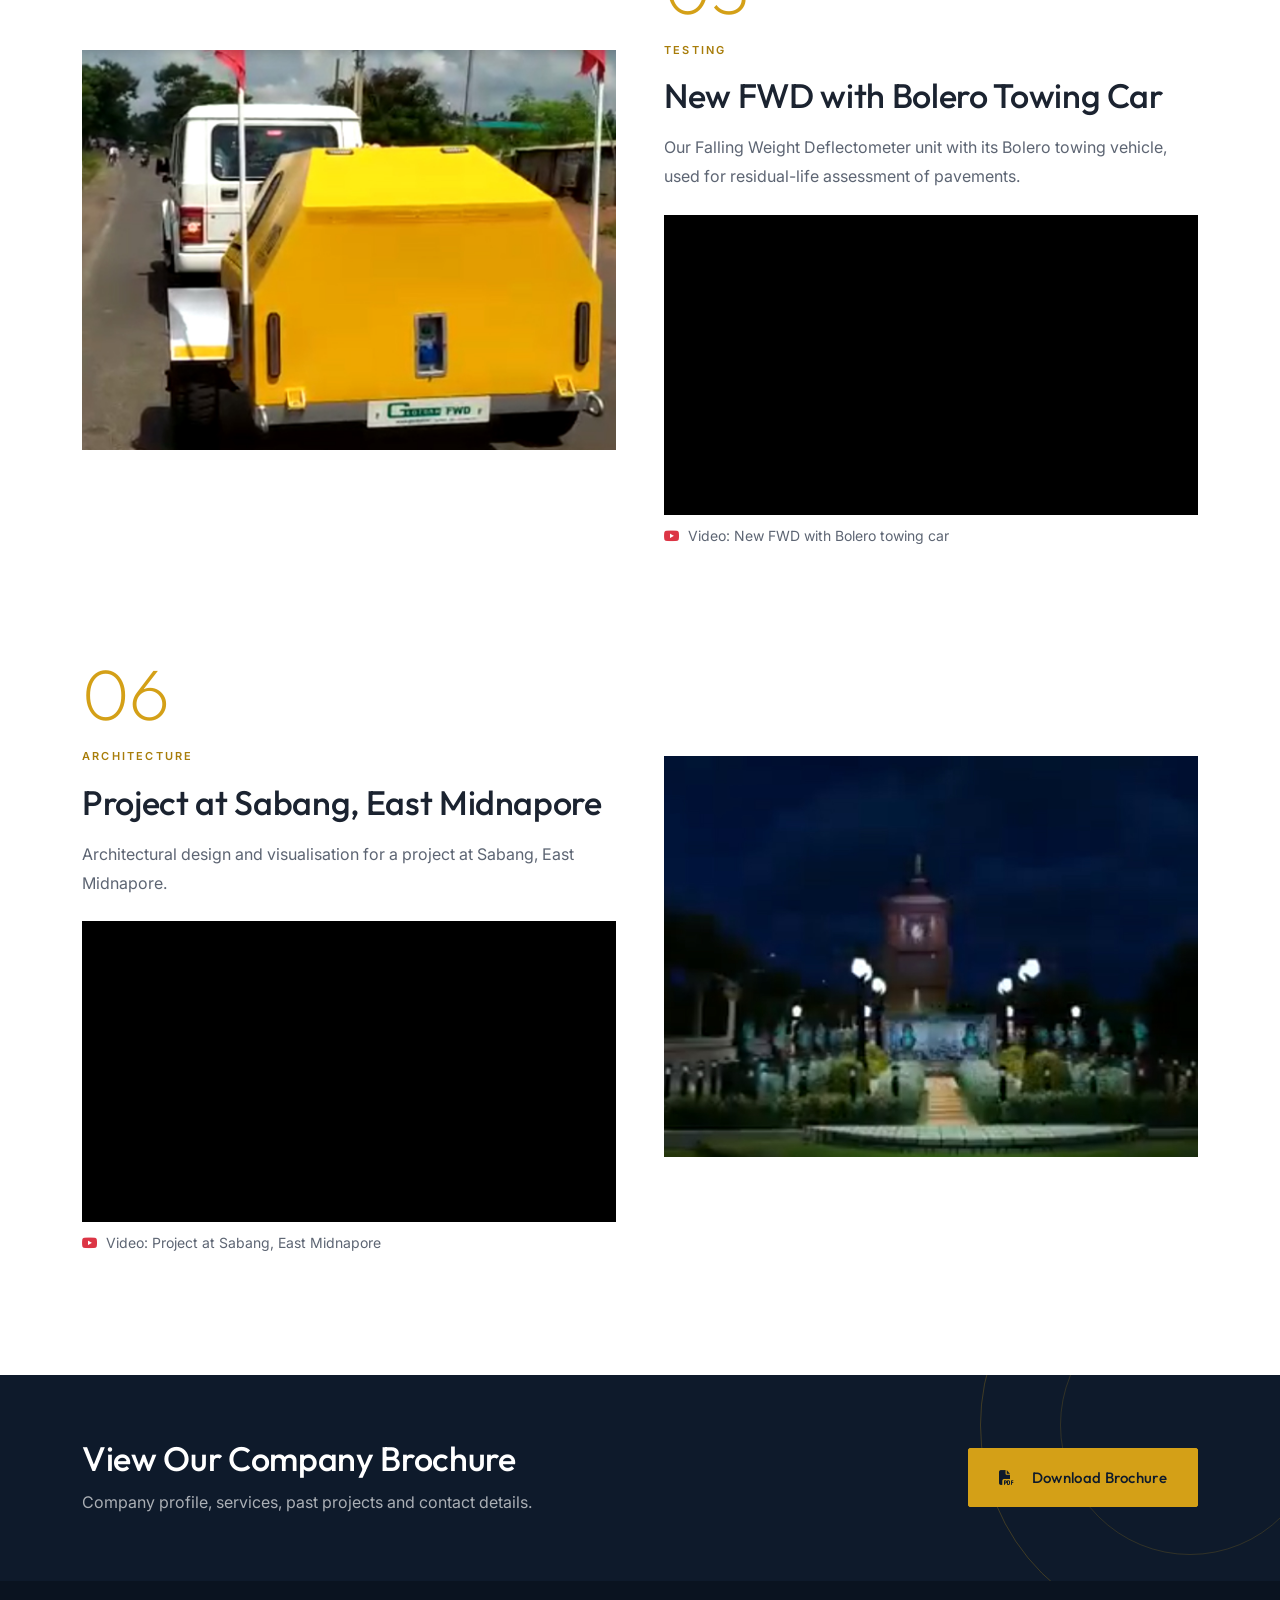
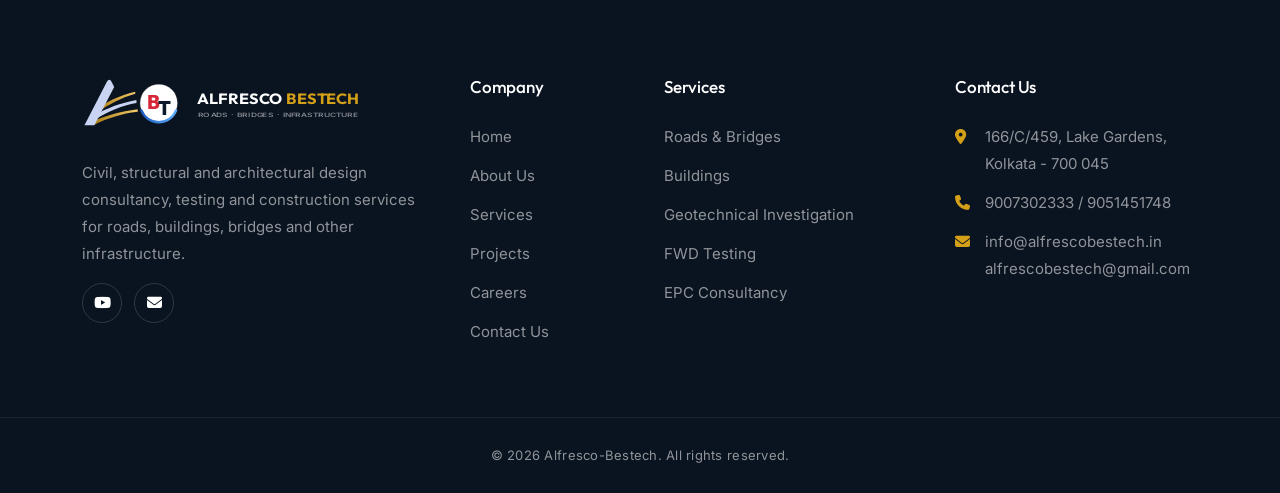
<file: projects.html>
<!DOCTYPE html>
<html lang="en">
<head>
    <meta charset="UTF-8">
    <meta name="viewport" content="width=device-width, initial-scale=1.0">
    <title>Projects | Alfresco Bestech</title>
    <meta name="description" content="Featured architectural, structural and testing projects by Alfresco Bestech.">
    <link rel="icon" href="images/logo.png">
    <link rel="preconnect" href="https://fonts.googleapis.com">
    <link rel="preconnect" href="https://fonts.gstatic.com" crossorigin>
    <link href="https://fonts.googleapis.com/css2?family=Inter:wght@300;400;500;600&family=Outfit:wght@200;300;400;500;600&display=swap" rel="stylesheet">
    <link href="https://cdn.jsdelivr.net/npm/bootstrap@5.3.3/dist/css/bootstrap.min.css" rel="stylesheet">
    <link href="https://cdnjs.cloudflare.com/ajax/libs/font-awesome/6.5.2/css/all.min.css" rel="stylesheet">
    <link rel="stylesheet" href="style.css?v=10">
    <script>document.documentElement.classList.add('js');</script>
</head>
<body>

    <!-- Top bar -->
    <div class="top-bar">
        <div class="container d-flex flex-wrap justify-content-between align-items-center">
            <div class="info">
                <span><i class="fa-solid fa-envelope me-2"></i><a href="mailto:info@alfrescobestech.in">info@alfrescobestech.in</a></span>
                <span><i class="fa-solid fa-phone me-2"></i><a href="tel:+919007302333">9007302333</a> / <a href="tel:+919051451748">9051451748</a></span>
            </div>
            <div class="social d-none d-md-block">
                <a href="https://www.youtube.com/channel/UCKjcMw4crTp7XbY3OMs8AHA" target="_blank" rel="noopener" aria-label="YouTube"><i class="fa-brands fa-youtube"></i></a>
            </div>
        </div>
    </div>

    <!-- Header -->
    <header class="site-header">
        <div class="container">
            <nav class="navbar navbar-expand-lg">
                <a class="navbar-brand" href="index.html">
                <svg class="brand-logo" viewBox="0 0 456 84" role="img" aria-label="Alfresco Bestech">
                    <defs>
                        <linearGradient id="abNavy" x1="0" y1="0" x2="1" y2="1"><stop offset="0" stop-color="#34489c"/><stop offset="1" stop-color="#0e1a2b"/></linearGradient>
                        <linearGradient id="abGold" x1="0" y1="0" x2="1" y2="0"><stop offset="0" stop-color="#a87b10"/><stop offset="1" stop-color="#f2c96a"/></linearGradient>
                        <linearGradient id="abRing" x1="0" y1="0" x2="1" y2="0"><stop offset="0" stop-color="#1c5fc4"/><stop offset="1" stop-color="#5eaeff"/></linearGradient>
                    </defs>
                    <path d="M24 52C40 40 60 30 86 24L86 27C62 34 44 44 27 56Z" fill="url(#abGold)"/>
                    <path d="M20 62C40 50 62 42 88 37L88 42C64 46 44 55 24 67Z" fill="url(#abNavy)" class="brand-navy"/>
                    <path d="M16 72C38 62 62 56 90 52L90 56C64 59 42 66 20 77Z" fill="url(#abGold)"/>
                    <path d="M4 78L40 8Q44 1 48 8L52 16L20 78Z" fill="url(#abNavy)" class="brand-navy"/>
                    <circle cx="124" cy="42" r="30" class="brand-disc"/>
                    <path d="M96 54A30 30 0 0 0 152 54" fill="none" stroke="url(#abRing)" stroke-width="4" stroke-linecap="round"/>
                    <text x="105" y="52" class="brand-letter" fill="#d62839">B</text>
                    <text x="123" y="62" class="brand-letter" fill="#0e1a2b">T</text>
                    <line x1="170" y1="18" x2="170" y2="66" stroke="url(#abGold)" stroke-width="1.5"/>
                    <text x="186" y="44" class="brand-word" textLength="262" lengthAdjust="spacingAndGlyphs">ALFRESCO <tspan class="brand-gold">BESTECH</tspan></text>
                    <text x="187" y="64" class="brand-tag" textLength="260" lengthAdjust="spacingAndGlyphs">ROADS &#183; BRIDGES &#183; INFRASTRUCTURE</text>
                </svg>
                </a>
                <button class="navbar-toggler" type="button" data-bs-toggle="collapse" data-bs-target="#navMenu" aria-label="Menu">
                    <i class="fa-solid fa-bars"></i>
                </button>
                <div class="collapse navbar-collapse" id="navMenu">
                    <ul class="navbar-nav ms-auto">
                        <li class="nav-item"><a class="nav-link" href="index.html">Home</a></li>
                        <li class="nav-item"><a class="nav-link" href="about.html">About Us</a></li>
                        <li class="nav-item"><a class="nav-link" href="services.html">Services</a></li>
                        <li class="nav-item"><a class="nav-link active" href="projects.html">Projects</a></li>
                        <li class="nav-item"><a class="nav-link" href="careers.html">Careers</a></li>
                        <li class="nav-item"><a class="nav-link" href="contact.html">Contact Us</a></li>
                    </ul>
                    <a href="contact.html#enquiry" class="header-quote">Get A Quote</a>
                </div>
            </nav>
        </div>
    </header>

    <section class="page-banner" style="background-image:url('images/projects-bg.jpg')">
        <div class="container">
            <h1>Our Projects</h1>
            <div class="crumbs"><a href="index.html">Home</a> &nbsp;/&nbsp; Projects</div>
        </div>
    </section>

    <section class="section">
        <div class="container">
            <div class="sec-title text-center reveal">
                <span class="tag">Delivered On Time</span>
                <h2>Featured Projects</h2>
                <div class="bar"></div>
                <p>Premium one-window solutions from conception to inception, for private and public sector clients.</p>
            </div>
            <div class="row align-items-center g-5 project-row reveal">
                <div class="col-lg-6">
                    <div class="project-card">
                        <img src="images/projects/staircase-lakshmikantapur.jpg" alt="Staircase, Lakshmikantapur Nursing Home" loading="lazy">
                        <a href="images/projects/staircase-lakshmikantapur.jpg" class="zoom" data-lightbox="Staircase, Lakshmikantapur Nursing Home" aria-label="View image"><i class="fa-solid fa-expand"></i></a>
                    </div>
                </div>
                <div class="col-lg-6">
                    <div class="big-no">01</div>
                    <span class="tag-pill">Structure</span>
                    <h3>Staircase, Lakshmikantapur Nursing Home</h3>
                    <p>Structural design of the staircase for a nursing home at Lakshmikantapur.</p>
                    <div class="video-wrap mt-4"><iframe src="https://www.youtube.com/embed/5tdGanqqfpc" title="Residential Mansion at Lakshmikantapur" loading="lazy" allow="accelerometer; encrypted-media; gyroscope; picture-in-picture" allowfullscreen></iframe></div>
                    <p class="small mt-2 mb-0"><i class="fa-brands fa-youtube text-danger me-1"></i> Video: Residential Mansion at Lakshmikantapur</p>
                </div>
            </div>
            <div class="row align-items-center g-5 project-row reveal">
                <div class="col-lg-6 order-lg-2">
                    <div class="project-card">
                        <img src="images/projects/prayer-hall-jharkhand.jpg" alt="Proposed Prayer Hall &amp; Gate at Jharkhand" loading="lazy">
                        <a href="images/projects/prayer-hall-jharkhand.jpg" class="zoom" data-lightbox="Proposed Prayer Hall &amp; Gate at Jharkhand" aria-label="View image"><i class="fa-solid fa-expand"></i></a>
                    </div>
                </div>
                <div class="col-lg-6">
                    <div class="big-no">02</div>
                    <span class="tag-pill">Architecture</span>
                    <h3>Proposed Prayer Hall &amp; Gate at Jharkhand</h3>
                    <p>Architectural concept and design for a prayer hall and entrance gate in Jharkhand.</p>
                </div>
            </div>
            <div class="row align-items-center g-5 project-row reveal">
                <div class="col-lg-6">
                    <div class="project-card">
                        <img src="images/projects/meditation-centre-namchi.jpg" alt="Meditation Centre at Namchi, South Sikkim" loading="lazy">
                        <a href="images/projects/meditation-centre-namchi.jpg" class="zoom" data-lightbox="Meditation Centre at Namchi, South Sikkim" aria-label="View image"><i class="fa-solid fa-expand"></i></a>
                    </div>
                </div>
                <div class="col-lg-6">
                    <div class="big-no">03</div>
                    <span class="tag-pill">Architecture</span>
                    <h3>Meditation Centre at Namchi, South Sikkim</h3>
                    <p>Architectural design for a proposed meditation centre at Namchi, South Sikkim.</p>
                </div>
            </div>
            <div class="row align-items-center g-5 project-row reveal">
                <div class="col-lg-6 order-lg-2">
                    <div class="project-card">
                        <img src="images/projects/soil-test-serampur.jpg" alt="Soil Test of a G+4 College Building at Serampur" loading="lazy">
                        <a href="images/projects/soil-test-serampur.jpg" class="zoom" data-lightbox="Soil Test of a G+4 College Building at Serampur" aria-label="View image"><i class="fa-solid fa-expand"></i></a>
                    </div>
                </div>
                <div class="col-lg-6">
                    <div class="big-no">04</div>
                    <span class="tag-pill">Geotechnical</span>
                    <h3>Soil Test of a G+4 College Building at Serampur</h3>
                    <p>Geotechnical investigation for the foundation of a G+4 college building at Serampur.</p>
                </div>
            </div>
            <div class="row align-items-center g-5 project-row reveal">
                <div class="col-lg-6">
                    <div class="project-card">
                        <img src="images/projects/fwd-bolero.jpg" alt="New FWD with Bolero Towing Car" loading="lazy">
                        <a href="images/projects/fwd-bolero.jpg" class="zoom" data-lightbox="New FWD with Bolero Towing Car" aria-label="View image"><i class="fa-solid fa-expand"></i></a>
                    </div>
                </div>
                <div class="col-lg-6">
                    <div class="big-no">05</div>
                    <span class="tag-pill">Testing</span>
                    <h3>New FWD with Bolero Towing Car</h3>
                    <p>Our Falling Weight Deflectometer unit with its Bolero towing vehicle, used for residual-life assessment of pavements.</p>
                    <div class="video-wrap mt-4"><iframe src="https://www.youtube.com/embed/jYc3RywkKOA" title="New FWD with Bolero towing car" loading="lazy" allow="accelerometer; encrypted-media; gyroscope; picture-in-picture" allowfullscreen></iframe></div>
                    <p class="small mt-2 mb-0"><i class="fa-brands fa-youtube text-danger me-1"></i> Video: New FWD with Bolero towing car</p>
                </div>
            </div>
            <div class="row align-items-center g-5 project-row reveal">
                <div class="col-lg-6 order-lg-2">
                    <div class="project-card">
                        <img src="images/projects/sabang.jpg" alt="Project at Sabang, East Midnapore" loading="lazy">
                        <a href="images/projects/sabang.jpg" class="zoom" data-lightbox="Project at Sabang, East Midnapore" aria-label="View image"><i class="fa-solid fa-expand"></i></a>
                    </div>
                </div>
                <div class="col-lg-6">
                    <div class="big-no">06</div>
                    <span class="tag-pill">Architecture</span>
                    <h3>Project at Sabang, East Midnapore</h3>
                    <p>Architectural design and visualisation for a project at Sabang, East Midnapore.</p>
                    <div class="video-wrap mt-4"><iframe src="https://www.youtube.com/embed/_GQ-_5QCIAw" title="Project at Sabang, East Midnapore" loading="lazy" allow="accelerometer; encrypted-media; gyroscope; picture-in-picture" allowfullscreen></iframe></div>
                    <p class="small mt-2 mb-0"><i class="fa-brands fa-youtube text-danger me-1"></i> Video: Project at Sabang, East Midnapore</p>
                </div>
            </div>
        </div>
    </section>

    <!-- Brochure band -->
    <section class="cta-band">
        <div class="container d-flex flex-wrap justify-content-between align-items-center gap-3">
            <div>
                <h2>View Our Company Brochure</h2>
                <p>Company profile, services, past projects and contact details.</p>
            </div>
            <a href="docs/Alfresco_Bestech_2024.pdf" target="_blank" class="btn-main" style="background:var(--dark);border-color:var(--dark);color:#fff"><i class="fa-solid fa-file-pdf me-2"></i>Download Brochure</a>
        </div>
    </section>

    <!-- Footer -->
    <footer class="site-footer">
        <div class="main">
            <div class="container">
                <div class="row g-5">
                    <div class="col-lg-4 col-md-6">
                        <a class="logo-box" href="index.html">
                <svg class="brand-logo" viewBox="0 0 456 84" role="img" aria-label="Alfresco Bestech">
                    <defs>
                        <linearGradient id="abNavy" x1="0" y1="0" x2="1" y2="1"><stop offset="0" stop-color="#34489c"/><stop offset="1" stop-color="#0e1a2b"/></linearGradient>
                        <linearGradient id="abGold" x1="0" y1="0" x2="1" y2="0"><stop offset="0" stop-color="#a87b10"/><stop offset="1" stop-color="#f2c96a"/></linearGradient>
                        <linearGradient id="abRing" x1="0" y1="0" x2="1" y2="0"><stop offset="0" stop-color="#1c5fc4"/><stop offset="1" stop-color="#5eaeff"/></linearGradient>
                    </defs>
                    <path d="M24 52C40 40 60 30 86 24L86 27C62 34 44 44 27 56Z" fill="url(#abGold)"/>
                    <path d="M20 62C40 50 62 42 88 37L88 42C64 46 44 55 24 67Z" fill="url(#abNavy)" class="brand-navy"/>
                    <path d="M16 72C38 62 62 56 90 52L90 56C64 59 42 66 20 77Z" fill="url(#abGold)"/>
                    <path d="M4 78L40 8Q44 1 48 8L52 16L20 78Z" fill="url(#abNavy)" class="brand-navy"/>
                    <circle cx="124" cy="42" r="30" class="brand-disc"/>
                    <path d="M96 54A30 30 0 0 0 152 54" fill="none" stroke="url(#abRing)" stroke-width="4" stroke-linecap="round"/>
                    <text x="105" y="52" class="brand-letter" fill="#d62839">B</text>
                    <text x="123" y="62" class="brand-letter" fill="#0e1a2b">T</text>
                    <line x1="170" y1="18" x2="170" y2="66" stroke="url(#abGold)" stroke-width="1.5"/>
                    <text x="186" y="44" class="brand-word" textLength="262" lengthAdjust="spacingAndGlyphs">ALFRESCO <tspan class="brand-gold">BESTECH</tspan></text>
                    <text x="187" y="64" class="brand-tag" textLength="260" lengthAdjust="spacingAndGlyphs">ROADS &#183; BRIDGES &#183; INFRASTRUCTURE</text>
                </svg>
                </a>
                        <p>Civil, structural and architectural design consultancy, testing and construction services for roads, buildings, bridges and other infrastructure.</p>
                        <div class="social mt-3">
                            <a href="https://www.youtube.com/channel/UCKjcMw4crTp7XbY3OMs8AHA" target="_blank" rel="noopener" aria-label="YouTube"><i class="fa-brands fa-youtube"></i></a>
                            <a href="mailto:info@alfrescobestech.in" aria-label="Email"><i class="fa-solid fa-envelope"></i></a>
                        </div>
                    </div>
                    <div class="col-lg-2 col-md-6">
                        <h5>Company</h5>
                        <ul class="links">
                            <li><a href="index.html">Home</a></li>
                            <li><a href="about.html">About Us</a></li>
                            <li><a href="services.html">Services</a></li>
                            <li><a href="projects.html">Projects</a></li>
                            <li><a href="careers.html">Careers</a></li>
                            <li><a href="contact.html">Contact Us</a></li>
                        </ul>
                    </div>
                    <div class="col-lg-3 col-md-6">
                        <h5>Services</h5>
                        <ul class="links">
                            <li><a href="services.html">Roads &amp; Bridges</a></li>
                            <li><a href="services.html">Buildings</a></li>
                            <li><a href="services.html">Geotechnical Investigation</a></li>
                            <li><a href="services.html">FWD Testing</a></li>
                            <li><a href="services.html">EPC Consultancy</a></li>
                        </ul>
                    </div>
                    <div class="col-lg-3 col-md-6">
                        <h5>Contact Us</h5>
                        <ul class="addr">
                            <li><i class="fa-solid fa-location-dot"></i><span>166/C/459, Lake Gardens,<br>Kolkata - 700 045</span></li>
                            <li><i class="fa-solid fa-phone"></i><span><a href="tel:+919007302333">9007302333</a> / <a href="tel:+919051451748">9051451748</a></span></li>
                            <li><i class="fa-solid fa-envelope"></i><span><a href="mailto:info@alfrescobestech.in">info@alfrescobestech.in</a><br><a href="mailto:alfrescobestech@gmail.com">alfrescobestech@gmail.com</a></span></li>
                        </ul>
                    </div>
                </div>
            </div>
        </div>
        <div class="bottom">
            <div class="container text-center">&copy; 2026 Alfresco-Bestech. All rights reserved.</div>
        </div>
    </footer>

    <button class="to-top" id="toTop" aria-label="Back to top"><i class="fa-solid fa-arrow-up"></i></button>
    <div class="lightbox" id="lightbox"><button class="close" aria-label="Close">&times;</button><img alt=""></div>

    <script src="https://cdn.jsdelivr.net/npm/bootstrap@5.3.3/dist/js/bootstrap.bundle.min.js"></script>
    <script src="script.js?v=10"></script>
</body>
</html>
</file>
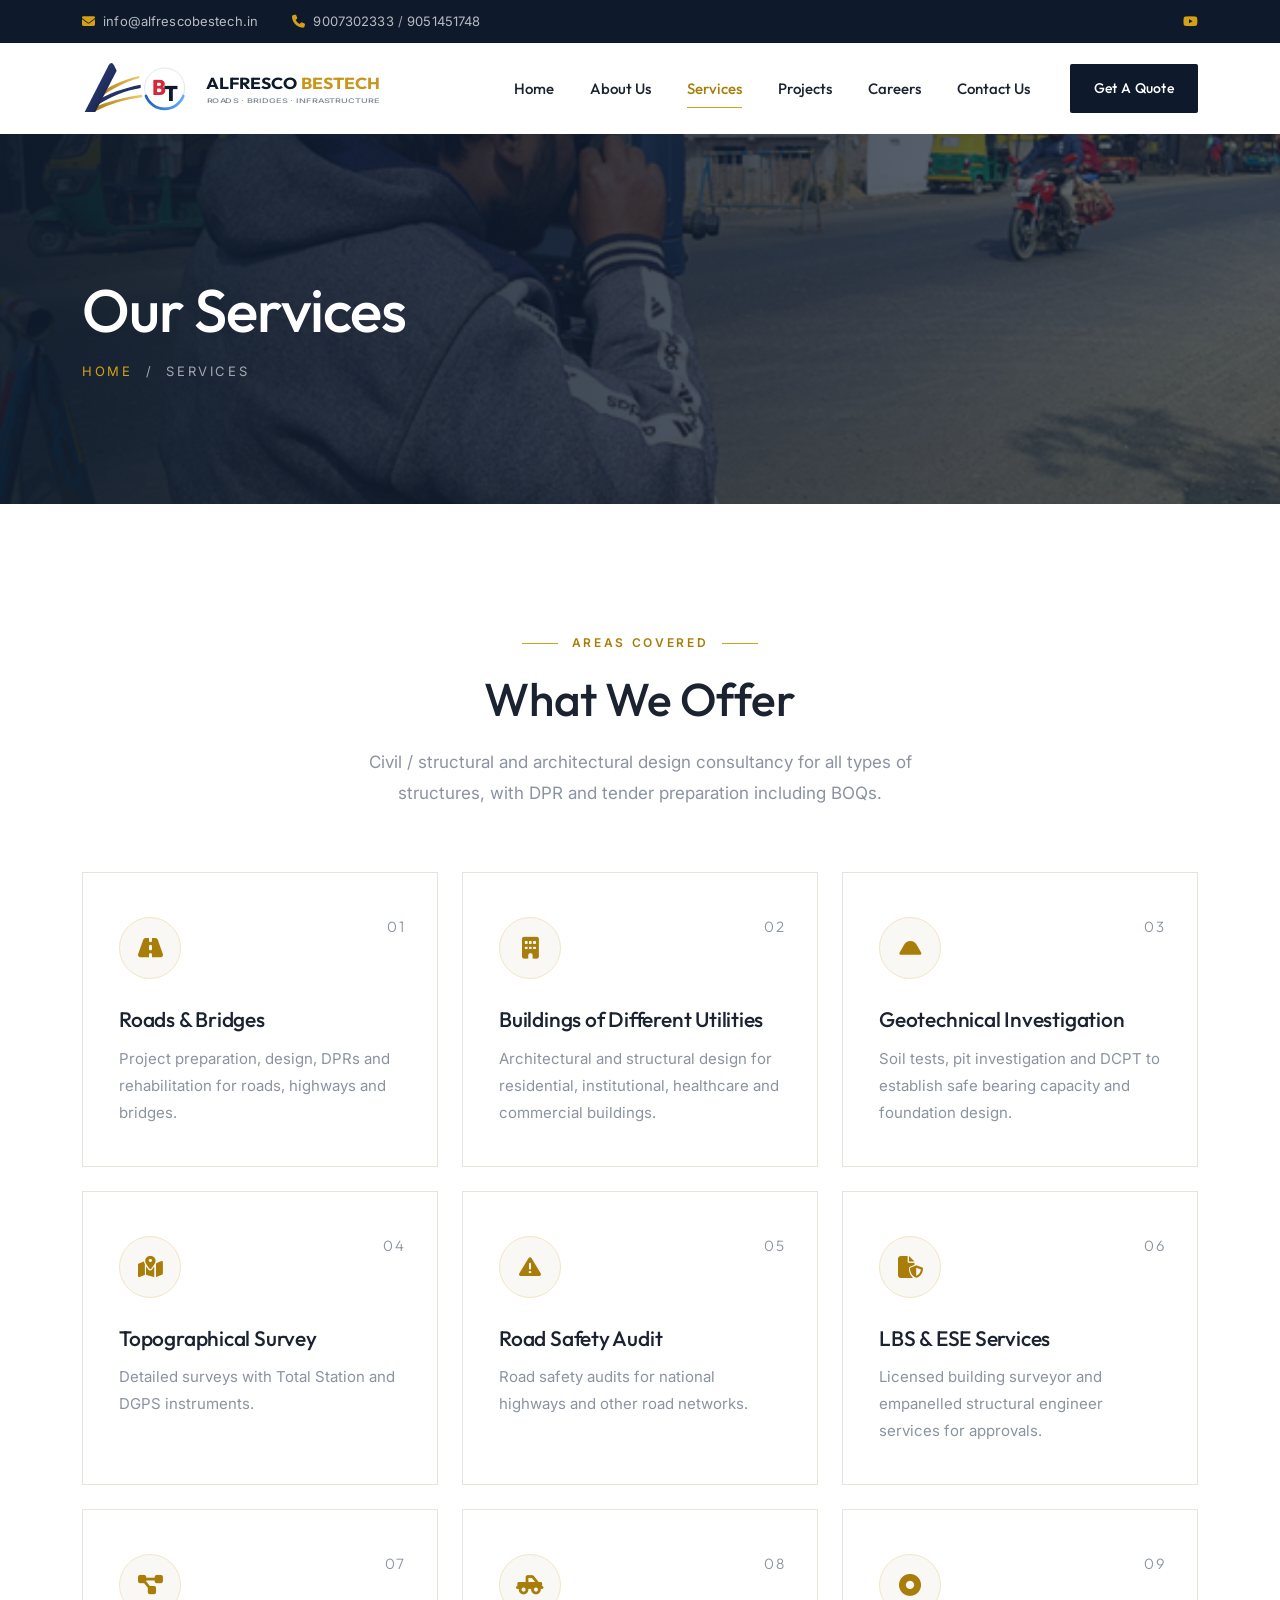
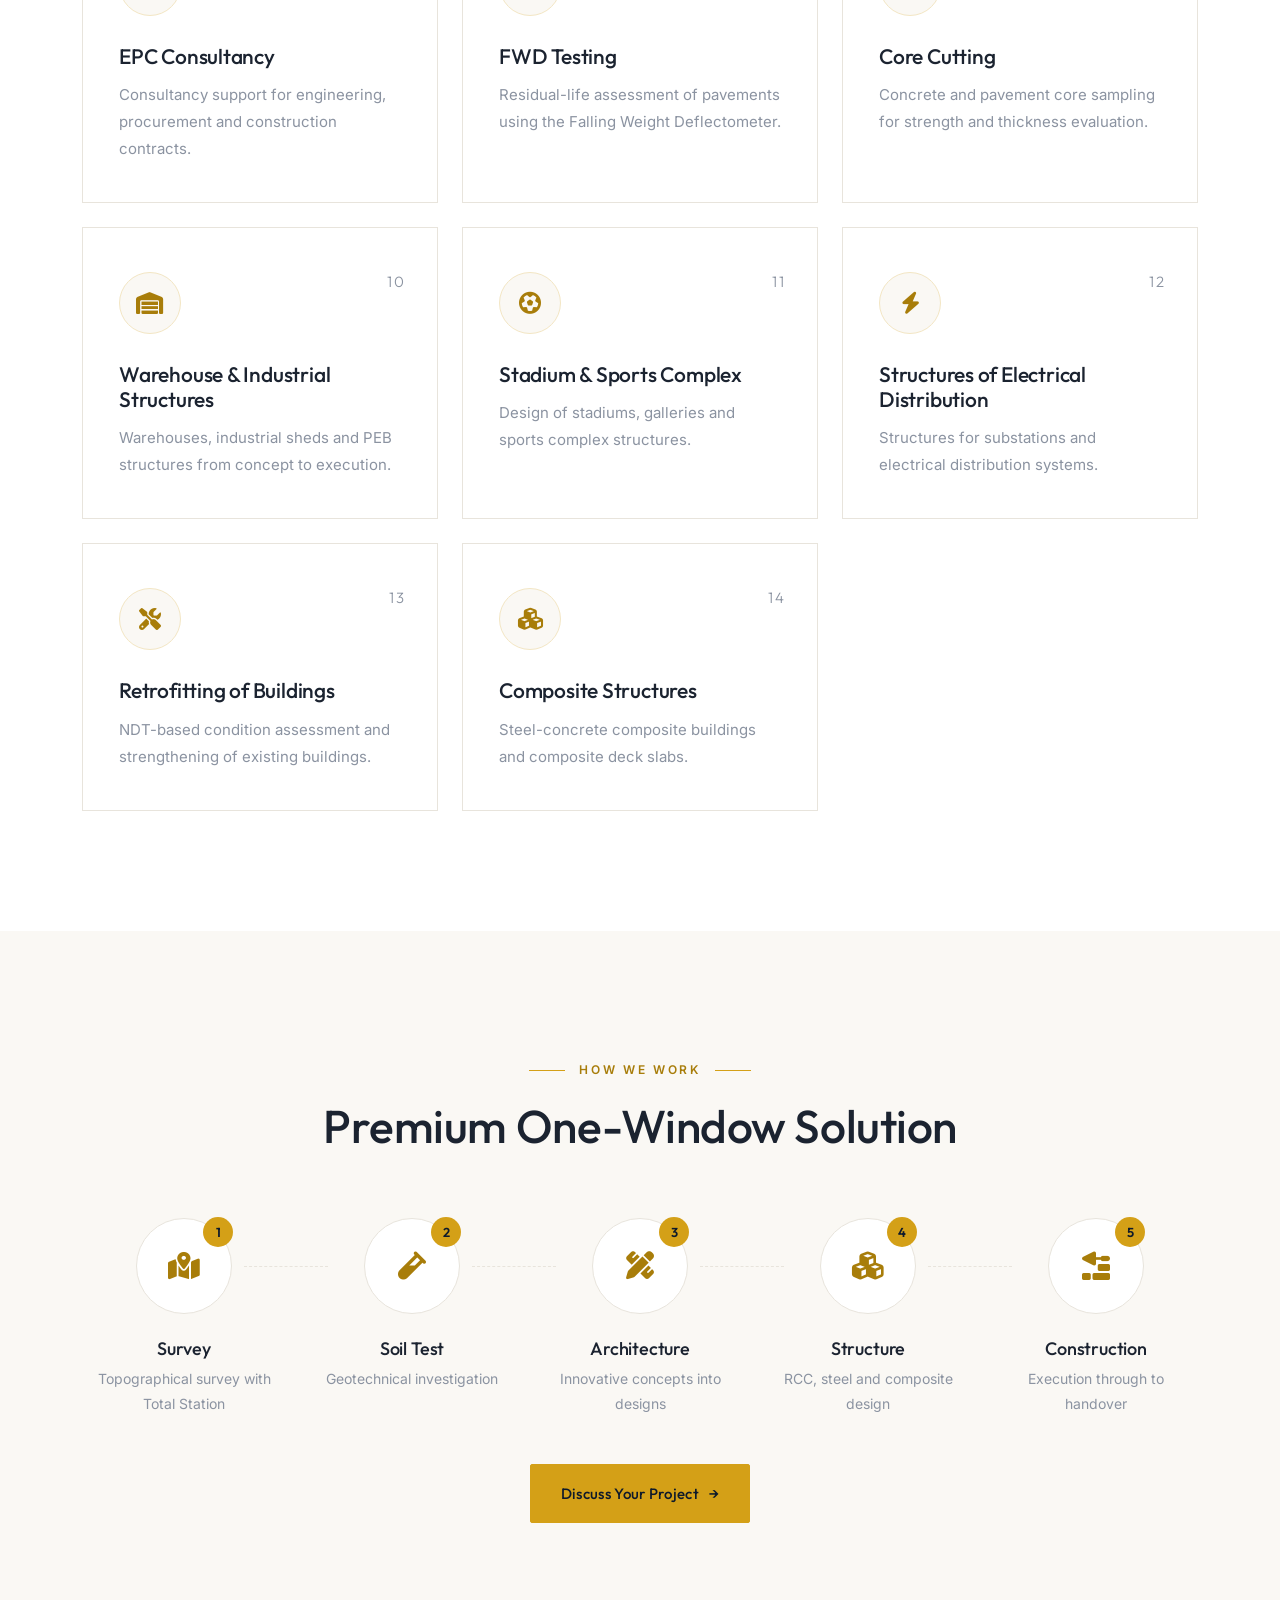
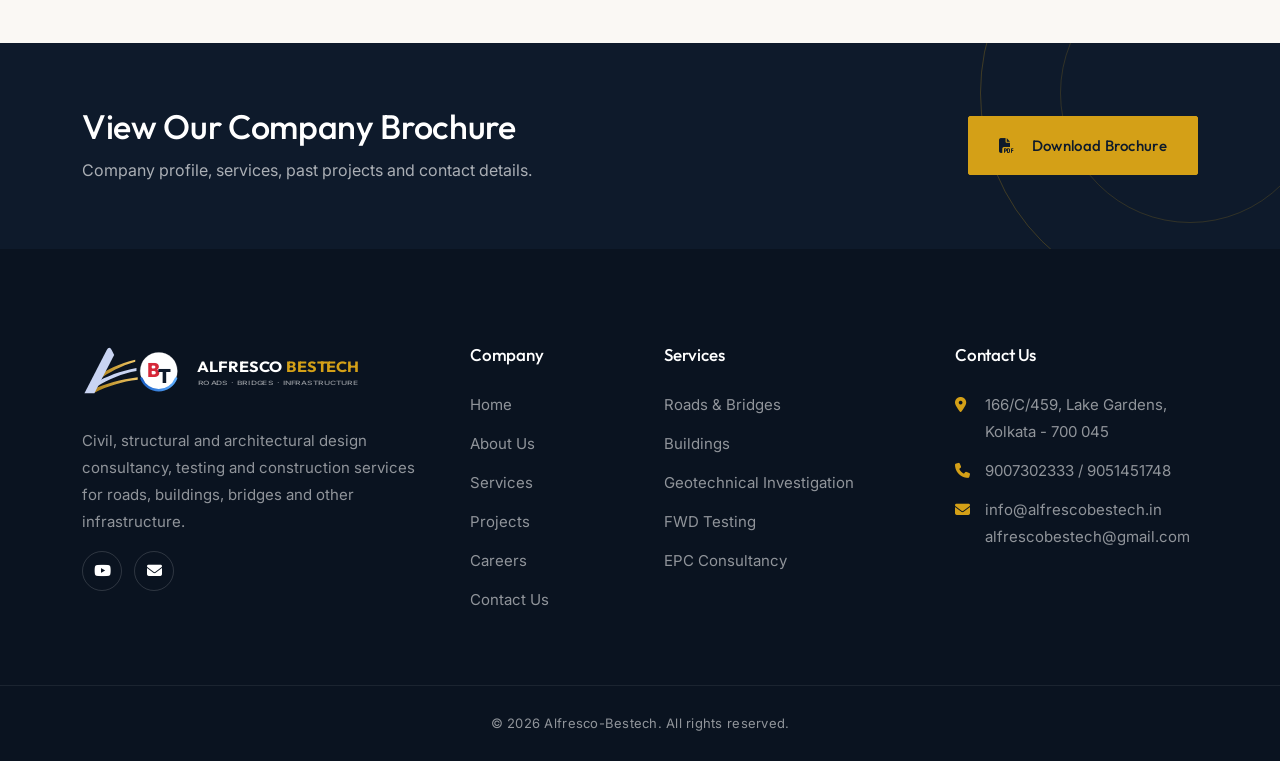
<file: services.html>
<!DOCTYPE html>
<html lang="en">
<head>
    <meta charset="UTF-8">
    <meta name="viewport" content="width=device-width, initial-scale=1.0">
    <title>Services | Alfresco Bestech</title>
    <meta name="description" content="Roads and bridges, buildings, geotechnical investigation, FWD testing, road safety audit, EPC consultancy and more.">
    <link rel="icon" href="images/logo.png">
    <link rel="preconnect" href="https://fonts.googleapis.com">
    <link rel="preconnect" href="https://fonts.gstatic.com" crossorigin>
    <link href="https://fonts.googleapis.com/css2?family=Inter:wght@300;400;500;600&family=Outfit:wght@200;300;400;500;600&display=swap" rel="stylesheet">
    <link href="https://cdn.jsdelivr.net/npm/bootstrap@5.3.3/dist/css/bootstrap.min.css" rel="stylesheet">
    <link href="https://cdnjs.cloudflare.com/ajax/libs/font-awesome/6.5.2/css/all.min.css" rel="stylesheet">
    <link rel="stylesheet" href="style.css?v=10">
    <script>document.documentElement.classList.add('js');</script>
</head>
<body>

    <!-- Top bar -->
    <div class="top-bar">
        <div class="container d-flex flex-wrap justify-content-between align-items-center">
            <div class="info">
                <span><i class="fa-solid fa-envelope me-2"></i><a href="mailto:info@alfrescobestech.in">info@alfrescobestech.in</a></span>
                <span><i class="fa-solid fa-phone me-2"></i><a href="tel:+919007302333">9007302333</a> / <a href="tel:+919051451748">9051451748</a></span>
            </div>
            <div class="social d-none d-md-block">
                <a href="https://www.youtube.com/channel/UCKjcMw4crTp7XbY3OMs8AHA" target="_blank" rel="noopener" aria-label="YouTube"><i class="fa-brands fa-youtube"></i></a>
            </div>
        </div>
    </div>

    <!-- Header -->
    <header class="site-header">
        <div class="container">
            <nav class="navbar navbar-expand-lg">
                <a class="navbar-brand" href="index.html">
                <svg class="brand-logo" viewBox="0 0 456 84" role="img" aria-label="Alfresco Bestech">
                    <defs>
                        <linearGradient id="abNavy" x1="0" y1="0" x2="1" y2="1"><stop offset="0" stop-color="#34489c"/><stop offset="1" stop-color="#0e1a2b"/></linearGradient>
                        <linearGradient id="abGold" x1="0" y1="0" x2="1" y2="0"><stop offset="0" stop-color="#a87b10"/><stop offset="1" stop-color="#f2c96a"/></linearGradient>
                        <linearGradient id="abRing" x1="0" y1="0" x2="1" y2="0"><stop offset="0" stop-color="#1c5fc4"/><stop offset="1" stop-color="#5eaeff"/></linearGradient>
                    </defs>
                    <path d="M24 52C40 40 60 30 86 24L86 27C62 34 44 44 27 56Z" fill="url(#abGold)"/>
                    <path d="M20 62C40 50 62 42 88 37L88 42C64 46 44 55 24 67Z" fill="url(#abNavy)" class="brand-navy"/>
                    <path d="M16 72C38 62 62 56 90 52L90 56C64 59 42 66 20 77Z" fill="url(#abGold)"/>
                    <path d="M4 78L40 8Q44 1 48 8L52 16L20 78Z" fill="url(#abNavy)" class="brand-navy"/>
                    <circle cx="124" cy="42" r="30" class="brand-disc"/>
                    <path d="M96 54A30 30 0 0 0 152 54" fill="none" stroke="url(#abRing)" stroke-width="4" stroke-linecap="round"/>
                    <text x="105" y="52" class="brand-letter" fill="#d62839">B</text>
                    <text x="123" y="62" class="brand-letter" fill="#0e1a2b">T</text>
                    <line x1="170" y1="18" x2="170" y2="66" stroke="url(#abGold)" stroke-width="1.5"/>
                    <text x="186" y="44" class="brand-word" textLength="262" lengthAdjust="spacingAndGlyphs">ALFRESCO <tspan class="brand-gold">BESTECH</tspan></text>
                    <text x="187" y="64" class="brand-tag" textLength="260" lengthAdjust="spacingAndGlyphs">ROADS &#183; BRIDGES &#183; INFRASTRUCTURE</text>
                </svg>
                </a>
                <button class="navbar-toggler" type="button" data-bs-toggle="collapse" data-bs-target="#navMenu" aria-label="Menu">
                    <i class="fa-solid fa-bars"></i>
                </button>
                <div class="collapse navbar-collapse" id="navMenu">
                    <ul class="navbar-nav ms-auto">
                        <li class="nav-item"><a class="nav-link" href="index.html">Home</a></li>
                        <li class="nav-item"><a class="nav-link" href="about.html">About Us</a></li>
                        <li class="nav-item"><a class="nav-link active" href="services.html">Services</a></li>
                        <li class="nav-item"><a class="nav-link" href="projects.html">Projects</a></li>
                        <li class="nav-item"><a class="nav-link" href="careers.html">Careers</a></li>
                        <li class="nav-item"><a class="nav-link" href="contact.html">Contact Us</a></li>
                    </ul>
                    <a href="contact.html#enquiry" class="header-quote">Get A Quote</a>
                </div>
            </nav>
        </div>
    </header>

    <section class="page-banner" style="background-image:url('images/gallery/topo-survey-1.jpg')">
        <div class="container">
            <h1>Our Services</h1>
            <div class="crumbs"><a href="index.html">Home</a> &nbsp;/&nbsp; Services</div>
        </div>
    </section>

    <section class="section">
        <div class="container">
            <div class="sec-title text-center reveal">
                <span class="tag">Areas Covered</span>
                <h2>What We Offer</h2>
                <div class="bar"></div>
                <p>Civil / structural and architectural design consultancy for all types of structures, with DPR and tender preparation including BOQs.</p>
            </div>
            <div class="row g-4">
                <div class="col-lg-4 col-md-6 reveal">
                    <div class="service-card">
                        <span class="no">01</span>
                        <div class="icon"><i class="fa-solid fa-road"></i></div>
                        <h4>Roads &amp; Bridges</h4>
                        <p>Project preparation, design, DPRs and rehabilitation for roads, highways and bridges.</p>
                    </div>
                </div>
                <div class="col-lg-4 col-md-6 reveal">
                    <div class="service-card">
                        <span class="no">02</span>
                        <div class="icon"><i class="fa-solid fa-building"></i></div>
                        <h4>Buildings of Different Utilities</h4>
                        <p>Architectural and structural design for residential, institutional, healthcare and commercial buildings.</p>
                    </div>
                </div>
                <div class="col-lg-4 col-md-6 reveal">
                    <div class="service-card">
                        <span class="no">03</span>
                        <div class="icon"><i class="fa-solid fa-mound"></i></div>
                        <h4>Geotechnical Investigation</h4>
                        <p>Soil tests, pit investigation and DCPT to establish safe bearing capacity and foundation design.</p>
                    </div>
                </div>
                <div class="col-lg-4 col-md-6 reveal">
                    <div class="service-card">
                        <span class="no">04</span>
                        <div class="icon"><i class="fa-solid fa-map-location-dot"></i></div>
                        <h4>Topographical Survey</h4>
                        <p>Detailed surveys with Total Station and DGPS instruments.</p>
                    </div>
                </div>
                <div class="col-lg-4 col-md-6 reveal">
                    <div class="service-card">
                        <span class="no">05</span>
                        <div class="icon"><i class="fa-solid fa-triangle-exclamation"></i></div>
                        <h4>Road Safety Audit</h4>
                        <p>Road safety audits for national highways and other road networks.</p>
                    </div>
                </div>
                <div class="col-lg-4 col-md-6 reveal">
                    <div class="service-card">
                        <span class="no">06</span>
                        <div class="icon"><i class="fa-solid fa-file-shield"></i></div>
                        <h4>LBS &amp; ESE Services</h4>
                        <p>Licensed building surveyor and empanelled structural engineer services for approvals.</p>
                    </div>
                </div>
                <div class="col-lg-4 col-md-6 reveal">
                    <div class="service-card">
                        <span class="no">07</span>
                        <div class="icon"><i class="fa-solid fa-diagram-project"></i></div>
                        <h4>EPC Consultancy</h4>
                        <p>Consultancy support for engineering, procurement and construction contracts.</p>
                    </div>
                </div>
                <div class="col-lg-4 col-md-6 reveal">
                    <div class="service-card">
                        <span class="no">08</span>
                        <div class="icon"><i class="fa-solid fa-truck-pickup"></i></div>
                        <h4>FWD Testing</h4>
                        <p>Residual-life assessment of pavements using the Falling Weight Deflectometer.</p>
                    </div>
                </div>
                <div class="col-lg-4 col-md-6 reveal">
                    <div class="service-card">
                        <span class="no">09</span>
                        <div class="icon"><i class="fa-solid fa-circle-dot"></i></div>
                        <h4>Core Cutting</h4>
                        <p>Concrete and pavement core sampling for strength and thickness evaluation.</p>
                    </div>
                </div>
                <div class="col-lg-4 col-md-6 reveal">
                    <div class="service-card">
                        <span class="no">10</span>
                        <div class="icon"><i class="fa-solid fa-warehouse"></i></div>
                        <h4>Warehouse &amp; Industrial Structures</h4>
                        <p>Warehouses, industrial sheds and PEB structures from concept to execution.</p>
                    </div>
                </div>
                <div class="col-lg-4 col-md-6 reveal">
                    <div class="service-card">
                        <span class="no">11</span>
                        <div class="icon"><i class="fa-solid fa-futbol"></i></div>
                        <h4>Stadium &amp; Sports Complex</h4>
                        <p>Design of stadiums, galleries and sports complex structures.</p>
                    </div>
                </div>
                <div class="col-lg-4 col-md-6 reveal">
                    <div class="service-card">
                        <span class="no">12</span>
                        <div class="icon"><i class="fa-solid fa-bolt"></i></div>
                        <h4>Structures of Electrical Distribution</h4>
                        <p>Structures for substations and electrical distribution systems.</p>
                    </div>
                </div>
                <div class="col-lg-4 col-md-6 reveal">
                    <div class="service-card">
                        <span class="no">13</span>
                        <div class="icon"><i class="fa-solid fa-screwdriver-wrench"></i></div>
                        <h4>Retrofitting of Buildings</h4>
                        <p>NDT-based condition assessment and strengthening of existing buildings.</p>
                    </div>
                </div>
                <div class="col-lg-4 col-md-6 reveal">
                    <div class="service-card">
                        <span class="no">14</span>
                        <div class="icon"><i class="fa-solid fa-cubes"></i></div>
                        <h4>Composite Structures</h4>
                        <p>Steel-concrete composite buildings and composite deck slabs.</p>
                    </div>
                </div>
            </div>
        </div>
    </section>

    <!-- Process -->
    <section class="section bg-light-gray">
        <div class="container">
            <div class="sec-title text-center reveal">
                <span class="tag">How We Work</span>
                <h2>Premium One-Window Solution</h2>
                <div class="bar"></div>
            </div>
            <div class="row g-4 justify-content-center">
                <div class="col-6 col-md-4 col-lg reveal"><div class="process-step"><div class="circle"><i class="fa-solid fa-map-location-dot"></i><span>1</span></div><h5>Survey</h5><p>Topographical survey with Total Station</p></div></div>
                <div class="col-6 col-md-4 col-lg reveal"><div class="process-step"><div class="circle"><i class="fa-solid fa-vial"></i><span>2</span></div><h5>Soil Test</h5><p>Geotechnical investigation</p></div></div>
                <div class="col-6 col-md-4 col-lg reveal"><div class="process-step"><div class="circle"><i class="fa-solid fa-pen-ruler"></i><span>3</span></div><h5>Architecture</h5><p>Innovative concepts into designs</p></div></div>
                <div class="col-6 col-md-4 col-lg reveal"><div class="process-step"><div class="circle"><i class="fa-solid fa-cubes"></i><span>4</span></div><h5>Structure</h5><p>RCC, steel and composite design</p></div></div>
                <div class="col-6 col-md-4 col-lg reveal"><div class="process-step"><div class="circle"><i class="fa-solid fa-trowel-bricks"></i><span>5</span></div><h5>Construction</h5><p>Execution through to handover</p></div></div>
            </div>
            <div class="text-center mt-5 reveal"><a href="contact.html#enquiry" class="btn-main">Discuss Your Project</a></div>
        </div>
    </section>

    <!-- Brochure band -->
    <section class="cta-band">
        <div class="container d-flex flex-wrap justify-content-between align-items-center gap-3">
            <div>
                <h2>View Our Company Brochure</h2>
                <p>Company profile, services, past projects and contact details.</p>
            </div>
            <a href="docs/Alfresco_Bestech_2024.pdf" target="_blank" class="btn-main" style="background:var(--dark);border-color:var(--dark);color:#fff"><i class="fa-solid fa-file-pdf me-2"></i>Download Brochure</a>
        </div>
    </section>

    <!-- Footer -->
    <footer class="site-footer">
        <div class="main">
            <div class="container">
                <div class="row g-5">
                    <div class="col-lg-4 col-md-6">
                        <a class="logo-box" href="index.html">
                <svg class="brand-logo" viewBox="0 0 456 84" role="img" aria-label="Alfresco Bestech">
                    <defs>
                        <linearGradient id="abNavy" x1="0" y1="0" x2="1" y2="1"><stop offset="0" stop-color="#34489c"/><stop offset="1" stop-color="#0e1a2b"/></linearGradient>
                        <linearGradient id="abGold" x1="0" y1="0" x2="1" y2="0"><stop offset="0" stop-color="#a87b10"/><stop offset="1" stop-color="#f2c96a"/></linearGradient>
                        <linearGradient id="abRing" x1="0" y1="0" x2="1" y2="0"><stop offset="0" stop-color="#1c5fc4"/><stop offset="1" stop-color="#5eaeff"/></linearGradient>
                    </defs>
                    <path d="M24 52C40 40 60 30 86 24L86 27C62 34 44 44 27 56Z" fill="url(#abGold)"/>
                    <path d="M20 62C40 50 62 42 88 37L88 42C64 46 44 55 24 67Z" fill="url(#abNavy)" class="brand-navy"/>
                    <path d="M16 72C38 62 62 56 90 52L90 56C64 59 42 66 20 77Z" fill="url(#abGold)"/>
                    <path d="M4 78L40 8Q44 1 48 8L52 16L20 78Z" fill="url(#abNavy)" class="brand-navy"/>
                    <circle cx="124" cy="42" r="30" class="brand-disc"/>
                    <path d="M96 54A30 30 0 0 0 152 54" fill="none" stroke="url(#abRing)" stroke-width="4" stroke-linecap="round"/>
                    <text x="105" y="52" class="brand-letter" fill="#d62839">B</text>
                    <text x="123" y="62" class="brand-letter" fill="#0e1a2b">T</text>
                    <line x1="170" y1="18" x2="170" y2="66" stroke="url(#abGold)" stroke-width="1.5"/>
                    <text x="186" y="44" class="brand-word" textLength="262" lengthAdjust="spacingAndGlyphs">ALFRESCO <tspan class="brand-gold">BESTECH</tspan></text>
                    <text x="187" y="64" class="brand-tag" textLength="260" lengthAdjust="spacingAndGlyphs">ROADS &#183; BRIDGES &#183; INFRASTRUCTURE</text>
                </svg>
                </a>
                        <p>Civil, structural and architectural design consultancy, testing and construction services for roads, buildings, bridges and other infrastructure.</p>
                        <div class="social mt-3">
                            <a href="https://www.youtube.com/channel/UCKjcMw4crTp7XbY3OMs8AHA" target="_blank" rel="noopener" aria-label="YouTube"><i class="fa-brands fa-youtube"></i></a>
                            <a href="mailto:info@alfrescobestech.in" aria-label="Email"><i class="fa-solid fa-envelope"></i></a>
                        </div>
                    </div>
                    <div class="col-lg-2 col-md-6">
                        <h5>Company</h5>
                        <ul class="links">
                            <li><a href="index.html">Home</a></li>
                            <li><a href="about.html">About Us</a></li>
                            <li><a href="services.html">Services</a></li>
                            <li><a href="projects.html">Projects</a></li>
                            <li><a href="careers.html">Careers</a></li>
                            <li><a href="contact.html">Contact Us</a></li>
                        </ul>
                    </div>
                    <div class="col-lg-3 col-md-6">
                        <h5>Services</h5>
                        <ul class="links">
                            <li><a href="services.html">Roads &amp; Bridges</a></li>
                            <li><a href="services.html">Buildings</a></li>
                            <li><a href="services.html">Geotechnical Investigation</a></li>
                            <li><a href="services.html">FWD Testing</a></li>
                            <li><a href="services.html">EPC Consultancy</a></li>
                        </ul>
                    </div>
                    <div class="col-lg-3 col-md-6">
                        <h5>Contact Us</h5>
                        <ul class="addr">
                            <li><i class="fa-solid fa-location-dot"></i><span>166/C/459, Lake Gardens,<br>Kolkata - 700 045</span></li>
                            <li><i class="fa-solid fa-phone"></i><span><a href="tel:+919007302333">9007302333</a> / <a href="tel:+919051451748">9051451748</a></span></li>
                            <li><i class="fa-solid fa-envelope"></i><span><a href="mailto:info@alfrescobestech.in">info@alfrescobestech.in</a><br><a href="mailto:alfrescobestech@gmail.com">alfrescobestech@gmail.com</a></span></li>
                        </ul>
                    </div>
                </div>
            </div>
        </div>
        <div class="bottom">
            <div class="container text-center">&copy; 2026 Alfresco-Bestech. All rights reserved.</div>
        </div>
    </footer>

    <button class="to-top" id="toTop" aria-label="Back to top"><i class="fa-solid fa-arrow-up"></i></button>
    <div class="lightbox" id="lightbox"><button class="close" aria-label="Close">&times;</button><img alt=""></div>

    <script src="https://cdn.jsdelivr.net/npm/bootstrap@5.3.3/dist/js/bootstrap.bundle.min.js"></script>
    <script src="script.js?v=10"></script>
</body>
</html>
</file>
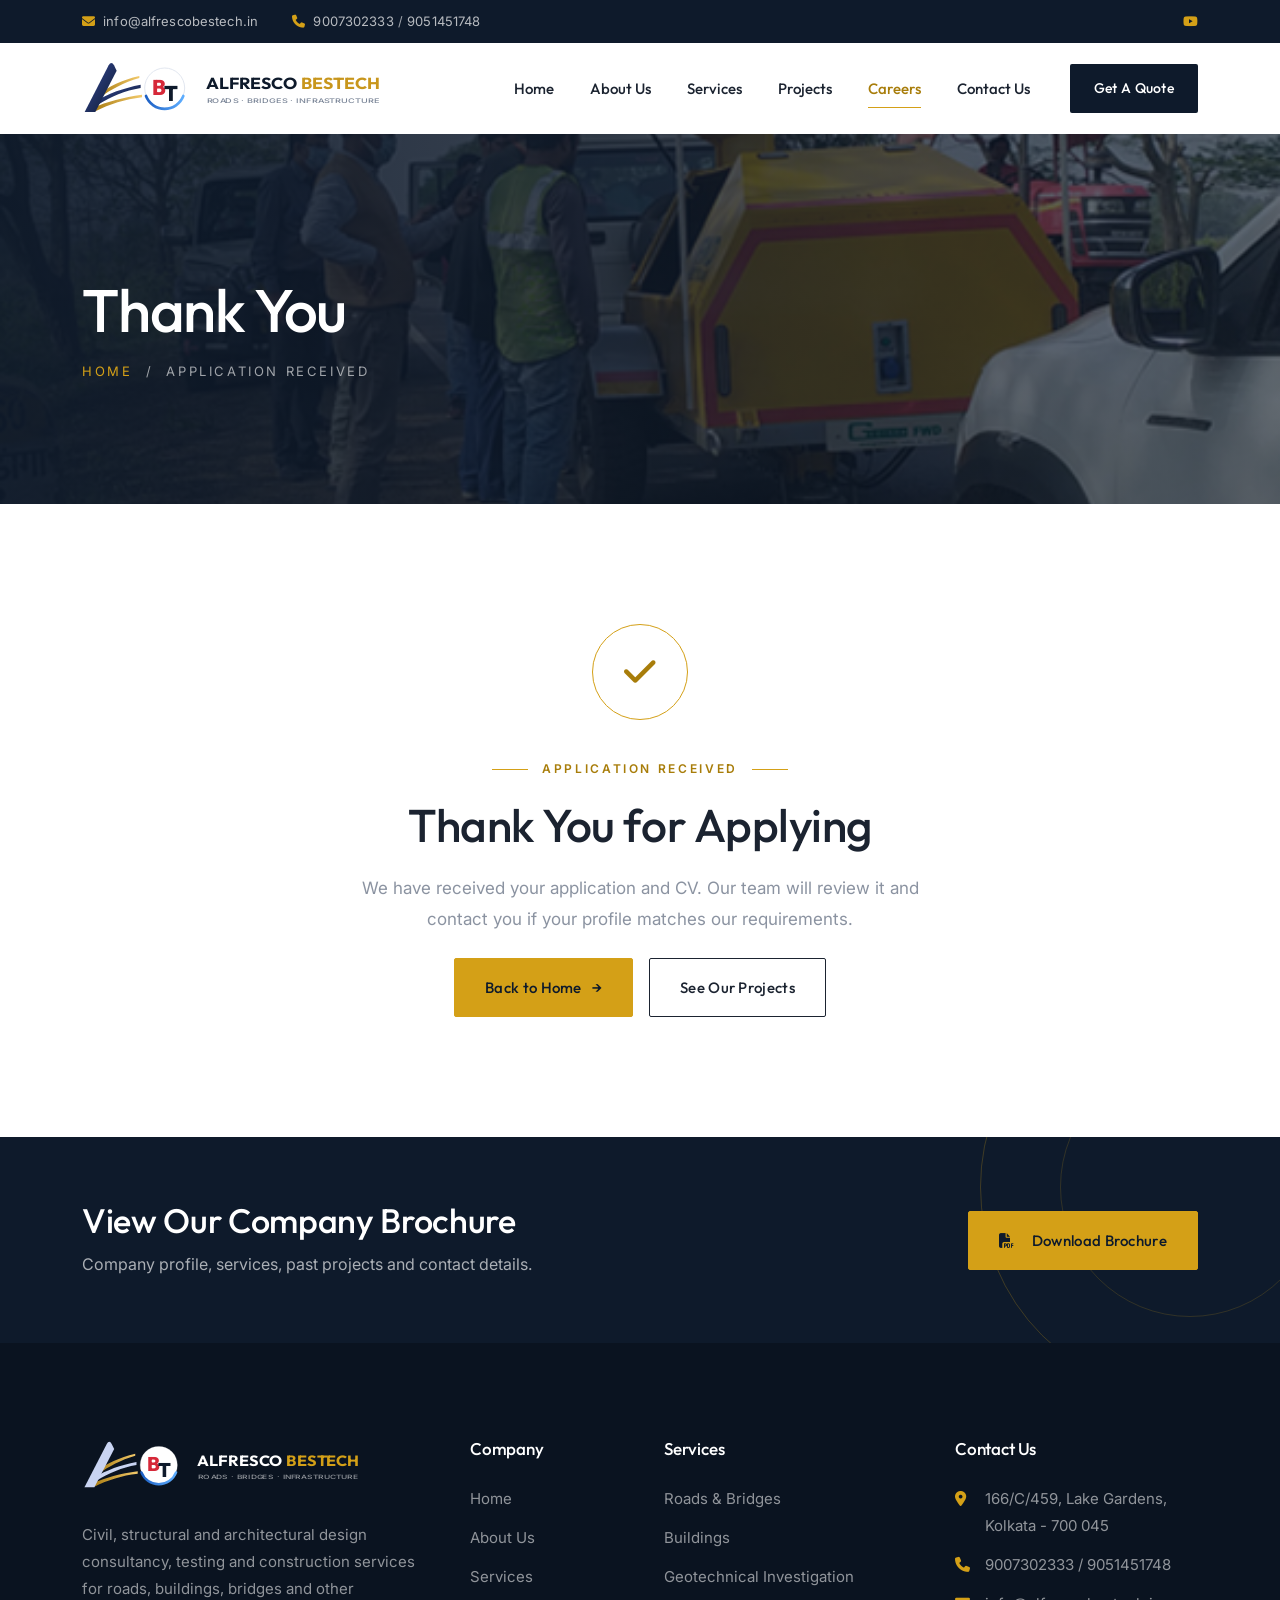
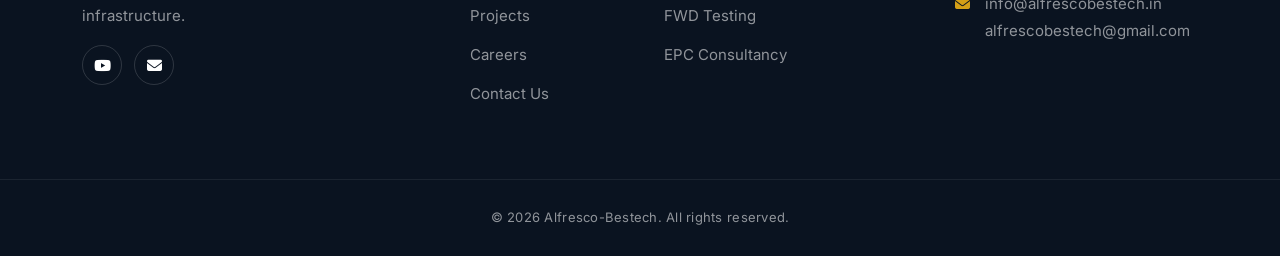
<file: thank-you.html>
<!DOCTYPE html>
<html lang="en">
<head>
    <meta charset="UTF-8">
    <meta name="viewport" content="width=device-width, initial-scale=1.0">
    <title>Thank You | Alfresco Bestech</title>
    <meta name="description" content="Your application has been received.">
    <meta name="robots" content="noindex">
    <link rel="icon" href="images/logo.png">
    <link rel="preconnect" href="https://fonts.googleapis.com">
    <link rel="preconnect" href="https://fonts.gstatic.com" crossorigin>
    <link href="https://fonts.googleapis.com/css2?family=Inter:wght@300;400;500;600&family=Outfit:wght@200;300;400;500;600&display=swap" rel="stylesheet">
    <link href="https://cdn.jsdelivr.net/npm/bootstrap@5.3.3/dist/css/bootstrap.min.css" rel="stylesheet">
    <link href="https://cdnjs.cloudflare.com/ajax/libs/font-awesome/6.5.2/css/all.min.css" rel="stylesheet">
    <link rel="stylesheet" href="style.css?v=10">
    <script>document.documentElement.classList.add('js');</script>
</head>
<body>

    <!-- Top bar -->
    <div class="top-bar">
        <div class="container d-flex flex-wrap justify-content-between align-items-center">
            <div class="info">
                <span><i class="fa-solid fa-envelope me-2"></i><a href="mailto:info@alfrescobestech.in">info@alfrescobestech.in</a></span>
                <span><i class="fa-solid fa-phone me-2"></i><a href="tel:+919007302333">9007302333</a> / <a href="tel:+919051451748">9051451748</a></span>
            </div>
            <div class="social d-none d-md-block">
                <a href="https://www.youtube.com/channel/UCKjcMw4crTp7XbY3OMs8AHA" target="_blank" rel="noopener" aria-label="YouTube"><i class="fa-brands fa-youtube"></i></a>
            </div>
        </div>
    </div>

    <!-- Header -->
    <header class="site-header">
        <div class="container">
            <nav class="navbar navbar-expand-lg">
                <a class="navbar-brand" href="index.html">
                <svg class="brand-logo" viewBox="0 0 456 84" role="img" aria-label="Alfresco Bestech">
                    <defs>
                        <linearGradient id="abNavy" x1="0" y1="0" x2="1" y2="1"><stop offset="0" stop-color="#34489c"/><stop offset="1" stop-color="#0e1a2b"/></linearGradient>
                        <linearGradient id="abGold" x1="0" y1="0" x2="1" y2="0"><stop offset="0" stop-color="#a87b10"/><stop offset="1" stop-color="#f2c96a"/></linearGradient>
                        <linearGradient id="abRing" x1="0" y1="0" x2="1" y2="0"><stop offset="0" stop-color="#1c5fc4"/><stop offset="1" stop-color="#5eaeff"/></linearGradient>
                    </defs>
                    <path d="M24 52C40 40 60 30 86 24L86 27C62 34 44 44 27 56Z" fill="url(#abGold)"/>
                    <path d="M20 62C40 50 62 42 88 37L88 42C64 46 44 55 24 67Z" fill="url(#abNavy)" class="brand-navy"/>
                    <path d="M16 72C38 62 62 56 90 52L90 56C64 59 42 66 20 77Z" fill="url(#abGold)"/>
                    <path d="M4 78L40 8Q44 1 48 8L52 16L20 78Z" fill="url(#abNavy)" class="brand-navy"/>
                    <circle cx="124" cy="42" r="30" class="brand-disc"/>
                    <path d="M96 54A30 30 0 0 0 152 54" fill="none" stroke="url(#abRing)" stroke-width="4" stroke-linecap="round"/>
                    <text x="105" y="52" class="brand-letter" fill="#d62839">B</text>
                    <text x="123" y="62" class="brand-letter" fill="#0e1a2b">T</text>
                    <line x1="170" y1="18" x2="170" y2="66" stroke="url(#abGold)" stroke-width="1.5"/>
                    <text x="186" y="44" class="brand-word" textLength="262" lengthAdjust="spacingAndGlyphs">ALFRESCO <tspan class="brand-gold">BESTECH</tspan></text>
                    <text x="187" y="64" class="brand-tag" textLength="260" lengthAdjust="spacingAndGlyphs">ROADS &#183; BRIDGES &#183; INFRASTRUCTURE</text>
                </svg>
                </a>
                <button class="navbar-toggler" type="button" data-bs-toggle="collapse" data-bs-target="#navMenu" aria-label="Menu">
                    <i class="fa-solid fa-bars"></i>
                </button>
                <div class="collapse navbar-collapse" id="navMenu">
                    <ul class="navbar-nav ms-auto">
                        <li class="nav-item"><a class="nav-link" href="index.html">Home</a></li>
                        <li class="nav-item"><a class="nav-link" href="about.html">About Us</a></li>
                        <li class="nav-item"><a class="nav-link" href="services.html">Services</a></li>
                        <li class="nav-item"><a class="nav-link" href="projects.html">Projects</a></li>
                        <li class="nav-item"><a class="nav-link active" href="careers.html">Careers</a></li>
                        <li class="nav-item"><a class="nav-link" href="contact.html">Contact Us</a></li>
                    </ul>
                    <a href="contact.html#enquiry" class="header-quote">Get A Quote</a>
                </div>
            </nav>
        </div>
    </header>

    <section class="page-banner" style="background-image:url('images/gallery/fwd-2.jpg')">
        <div class="container">
            <h1>Thank You</h1>
            <div class="crumbs"><a href="index.html">Home</a> &nbsp;/&nbsp; Application Received</div>
        </div>
    </section>

    <section class="section">
        <div class="container text-center">
            <div class="thank-icon reveal"><i class="fa-solid fa-check"></i></div>
            <div class="sec-title text-center reveal mb-4">
                <span class="tag">Application Received</span>
                <h2>Thank You for Applying</h2>
                <p>We have received your application and CV. Our team will review it and contact you if your profile matches our requirements.</p>
            </div>
            <div class="d-flex flex-wrap justify-content-center gap-3 reveal">
                <a href="index.html" class="btn-main">Back to Home</a>
                <a href="projects.html" class="btn-line dark">See Our Projects</a>
            </div>
        </div>
    </section>

    <!-- Brochure band -->
    <section class="cta-band">
        <div class="container d-flex flex-wrap justify-content-between align-items-center gap-3">
            <div>
                <h2>View Our Company Brochure</h2>
                <p>Company profile, services, past projects and contact details.</p>
            </div>
            <a href="docs/Alfresco_Bestech_2024.pdf" target="_blank" class="btn-main" style="background:var(--dark);border-color:var(--dark);color:#fff"><i class="fa-solid fa-file-pdf me-2"></i>Download Brochure</a>
        </div>
    </section>

    <!-- Footer -->
    <footer class="site-footer">
        <div class="main">
            <div class="container">
                <div class="row g-5">
                    <div class="col-lg-4 col-md-6">
                        <a class="logo-box" href="index.html">
                <svg class="brand-logo" viewBox="0 0 456 84" role="img" aria-label="Alfresco Bestech">
                    <defs>
                        <linearGradient id="abNavy" x1="0" y1="0" x2="1" y2="1"><stop offset="0" stop-color="#34489c"/><stop offset="1" stop-color="#0e1a2b"/></linearGradient>
                        <linearGradient id="abGold" x1="0" y1="0" x2="1" y2="0"><stop offset="0" stop-color="#a87b10"/><stop offset="1" stop-color="#f2c96a"/></linearGradient>
                        <linearGradient id="abRing" x1="0" y1="0" x2="1" y2="0"><stop offset="0" stop-color="#1c5fc4"/><stop offset="1" stop-color="#5eaeff"/></linearGradient>
                    </defs>
                    <path d="M24 52C40 40 60 30 86 24L86 27C62 34 44 44 27 56Z" fill="url(#abGold)"/>
                    <path d="M20 62C40 50 62 42 88 37L88 42C64 46 44 55 24 67Z" fill="url(#abNavy)" class="brand-navy"/>
                    <path d="M16 72C38 62 62 56 90 52L90 56C64 59 42 66 20 77Z" fill="url(#abGold)"/>
                    <path d="M4 78L40 8Q44 1 48 8L52 16L20 78Z" fill="url(#abNavy)" class="brand-navy"/>
                    <circle cx="124" cy="42" r="30" class="brand-disc"/>
                    <path d="M96 54A30 30 0 0 0 152 54" fill="none" stroke="url(#abRing)" stroke-width="4" stroke-linecap="round"/>
                    <text x="105" y="52" class="brand-letter" fill="#d62839">B</text>
                    <text x="123" y="62" class="brand-letter" fill="#0e1a2b">T</text>
                    <line x1="170" y1="18" x2="170" y2="66" stroke="url(#abGold)" stroke-width="1.5"/>
                    <text x="186" y="44" class="brand-word" textLength="262" lengthAdjust="spacingAndGlyphs">ALFRESCO <tspan class="brand-gold">BESTECH</tspan></text>
                    <text x="187" y="64" class="brand-tag" textLength="260" lengthAdjust="spacingAndGlyphs">ROADS &#183; BRIDGES &#183; INFRASTRUCTURE</text>
                </svg>
                </a>
                        <p>Civil, structural and architectural design consultancy, testing and construction services for roads, buildings, bridges and other infrastructure.</p>
                        <div class="social mt-3">
                            <a href="https://www.youtube.com/channel/UCKjcMw4crTp7XbY3OMs8AHA" target="_blank" rel="noopener" aria-label="YouTube"><i class="fa-brands fa-youtube"></i></a>
                            <a href="mailto:info@alfrescobestech.in" aria-label="Email"><i class="fa-solid fa-envelope"></i></a>
                        </div>
                    </div>
                    <div class="col-lg-2 col-md-6">
                        <h5>Company</h5>
                        <ul class="links">
                            <li><a href="index.html">Home</a></li>
                            <li><a href="about.html">About Us</a></li>
                            <li><a href="services.html">Services</a></li>
                            <li><a href="projects.html">Projects</a></li>
                            <li><a href="careers.html">Careers</a></li>
                            <li><a href="contact.html">Contact Us</a></li>
                        </ul>
                    </div>
                    <div class="col-lg-3 col-md-6">
                        <h5>Services</h5>
                        <ul class="links">
                            <li><a href="services.html">Roads &amp; Bridges</a></li>
                            <li><a href="services.html">Buildings</a></li>
                            <li><a href="services.html">Geotechnical Investigation</a></li>
                            <li><a href="services.html">FWD Testing</a></li>
                            <li><a href="services.html">EPC Consultancy</a></li>
                        </ul>
                    </div>
                    <div class="col-lg-3 col-md-6">
                        <h5>Contact Us</h5>
                        <ul class="addr">
                            <li><i class="fa-solid fa-location-dot"></i><span>166/C/459, Lake Gardens,<br>Kolkata - 700 045</span></li>
                            <li><i class="fa-solid fa-phone"></i><span><a href="tel:+919007302333">9007302333</a> / <a href="tel:+919051451748">9051451748</a></span></li>
                            <li><i class="fa-solid fa-envelope"></i><span><a href="mailto:info@alfrescobestech.in">info@alfrescobestech.in</a><br><a href="mailto:alfrescobestech@gmail.com">alfrescobestech@gmail.com</a></span></li>
                        </ul>
                    </div>
                </div>
            </div>
        </div>
        <div class="bottom">
            <div class="container text-center">&copy; 2026 Alfresco-Bestech. All rights reserved.</div>
        </div>
    </footer>

    <button class="to-top" id="toTop" aria-label="Back to top"><i class="fa-solid fa-arrow-up"></i></button>
    <div class="lightbox" id="lightbox"><button class="close" aria-label="Close">&times;</button><img alt=""></div>

    <script src="https://cdn.jsdelivr.net/npm/bootstrap@5.3.3/dist/js/bootstrap.bundle.min.js"></script>
    <script src="script.js?v=10"></script>
</body>
</html>
</file>
<file: style.css>
/* =========================================================
   Alfresco Bestech — site styles
   ========================================================= */

:root {
    --gold: #d4a017;
    --gold-soft: #f3e6c4;
    --gold-dark: #a87d0a;
    --navy: #0e1a2b;
    --navy-2: #16263d;
    --ink: #1b2330;
    --text: #5d6573;
    --muted: #8b93a1;
    --cream: #faf8f4;
    --line: #e8e4dc;
    --white: #fff;
    --head-font: 'Outfit', 'Segoe UI', sans-serif;
    --body-font: 'Inter', 'Segoe UI', sans-serif;
    --ease: cubic-bezier(.22, .61, .36, 1);
    --shadow: 0 20px 50px -20px rgba(14, 26, 43, .18);
}

* { box-sizing: border-box; }
html { scroll-padding-top: 90px; }

body {
    font-family: var(--body-font);
    color: var(--text);
    font-size: 16px;
    line-height: 1.8;
    background: var(--white);
    overflow-x: hidden;
    -webkit-font-smoothing: antialiased;
}

h1, h2, h3, h4, h5, h6 {
    font-family: var(--head-font);
    color: var(--ink);
    font-weight: 600;
    line-height: 1.2;
    letter-spacing: -.01em;
}

a { color: var(--gold-dark); text-decoration: none; transition: color .3s var(--ease); }
a:hover { color: var(--navy); }
img { max-width: 100%; }
::selection { background: var(--gold); color: var(--navy); }

.section { padding: 120px 0; }
.section-sm { padding: 80px 0; }
.bg-light-gray { background: var(--cream); }
.text-yellow { color: var(--gold) !important; }

/* ---------- Buttons ---------- */
.btn-main, .btn-line {
    display: inline-flex;
    align-items: center;
    gap: 10px;
    font-family: var(--head-font);
    font-weight: 500;
    font-size: 15px;
    letter-spacing: .02em;
    padding: 15px 30px;
    border-radius: 2px;
    border: 1px solid var(--gold);
    transition: all .35s var(--ease);
}
.btn-main { background: var(--gold); color: var(--navy); }
.btn-main::after { content: '\2192'; transition: transform .35s var(--ease); }
.btn-main:hover { background: var(--navy); border-color: var(--navy); color: var(--white); }
.btn-main:hover::after { transform: translateX(4px); }
.btn-line { background: transparent; color: var(--white); border-color: rgba(255,255,255,.5); }
.btn-line:hover { background: var(--white); border-color: var(--white); color: var(--navy); }
.btn-line.dark { color: var(--ink); border-color: var(--ink); }
.btn-line.dark:hover { background: var(--ink); color: var(--white); }

/* ---------- Section titles ---------- */
.sec-title { margin-bottom: 64px; }
.sec-title .tag {
    display: inline-flex;
    align-items: center;
    gap: 14px;
    font-family: var(--body-font);
    font-weight: 600;
    color: var(--gold-dark);
    text-transform: uppercase;
    letter-spacing: .22em;
    font-size: 12px;
    margin-bottom: 18px;
}
.sec-title .tag::before { content: ''; width: 36px; height: 1px; background: var(--gold); }
.sec-title.text-center .tag::after { content: ''; width: 36px; height: 1px; background: var(--gold); }
.sec-title h2 {
    font-size: 46px;
    font-weight: 500;
    margin-bottom: 20px;
    max-width: 760px;
}
.sec-title.text-center h2 { margin-left: auto; margin-right: auto; }
.sec-title .bar { display: none; }
.sec-title p { max-width: 620px; color: var(--muted); font-size: 17px; }
.sec-title.text-center p { margin: 0 auto; }
.sec-title.light h2 { color: var(--white); }
.sec-title.light p { color: rgba(255,255,255,.7); }

/* ---------- Top bar ---------- */
.top-bar {
    background: var(--navy);
    color: rgba(255,255,255,.6);
    font-size: 13px;
    padding: 10px 0;
    letter-spacing: .01em;
}
.top-bar a { color: rgba(255,255,255,.7); }
.top-bar a:hover { color: var(--gold); }
.top-bar .info span { margin-right: 30px; }
.top-bar .info i, .top-bar .social a { color: var(--gold); }
.top-bar .social a { margin-left: 16px; }
.top-bar .social a:hover { color: var(--white); }

/* ---------- Header ---------- */
.site-header {
    background: rgba(255,255,255,.92);
    backdrop-filter: saturate(160%) blur(14px);
    -webkit-backdrop-filter: saturate(160%) blur(14px);
    position: sticky;
    top: 0;
    z-index: 1000;
    border-bottom: 1px solid transparent;
    transition: all .4s var(--ease);
}
.site-header.scrolled { border-bottom-color: var(--line); box-shadow: 0 10px 30px -18px rgba(14,26,43,.25); }
.site-header .navbar { padding: 0; }
.brand-logo { display: block; width: auto; overflow: visible; }
.brand-disc { fill: var(--white); stroke: #e1e6ef; stroke-width: 1.5; }
.brand-letter { font-family: var(--head-font); font-weight: 800; font-size: 32px; }
.brand-word { font-family: var(--head-font); font-weight: 700; font-size: 24px; fill: var(--navy); }
.brand-gold { fill: #c8961c; }
.brand-tag { font-family: var(--body-font); font-weight: 500; font-size: 9.5px; fill: #7a8597; }
.site-header .navbar-brand .brand-logo { height: 56px; margin: 12px 0; transition: height .4s var(--ease), margin .4s var(--ease); }
.site-header.scrolled .navbar-brand .brand-logo { height: 46px; margin: 9px 0; }
.site-header .nav-link {
    font-family: var(--head-font);
    font-weight: 500;
    font-size: 15px;
    color: var(--ink) !important;
    padding: 10px 18px !important;
    position: relative;
}
.site-header .nav-link::after {
    content: '';
    position: absolute;
    left: 18px; right: 18px; bottom: 4px;
    height: 1px;
    background: var(--gold);
    transform: scaleX(0);
    transform-origin: left;
    transition: transform .4s var(--ease);
}
.site-header .nav-link:hover::after,
.site-header .nav-link.active::after { transform: scaleX(1); }
.site-header .nav-link.active { color: var(--gold-dark) !important; }
.header-quote {
    background: var(--navy);
    color: var(--white);
    font-family: var(--head-font);
    font-weight: 500;
    font-size: 14px;
    letter-spacing: .02em;
    padding: 12px 24px;
    margin-left: 22px;
    border-radius: 2px;
    display: inline-block;
    white-space: nowrap;
    transition: all .35s var(--ease);
}
.header-quote:hover { background: var(--gold); color: var(--navy); }
.navbar-toggler { border: 0; font-size: 24px; color: var(--ink); padding: 6px 4px; }
.navbar-toggler:focus { box-shadow: none; }

/* ---------- Hero slider ---------- */
.hero {
    position: relative;
    height: calc(100vh - 124px);
    min-height: 600px;
    max-height: 880px;
    overflow: hidden;
    background: var(--navy);
}
.hero .slide {
    position: absolute;
    inset: 0;
    background-size: cover;
    background-position: center;
    opacity: 0;
    transform: scale(1.12);
    transition: opacity 1.6s var(--ease), transform 8s linear;
}
.hero .slide.active { opacity: 1; transform: scale(1); }
.hero .slide::before {
    content: '';
    position: absolute;
    inset: 0;
    background:
        linear-gradient(100deg, rgba(14,26,43,.94) 0%, rgba(14,26,43,.72) 45%, rgba(14,26,43,.2) 100%),
        linear-gradient(0deg, rgba(14,26,43,.6), transparent 40%);
}
.hero .slide-content {
    position: relative;
    height: 100%;
    display: flex;
    align-items: center;
}
.hero .slide-content .inner { max-width: 660px; }
.hero .kicker {
    display: inline-flex;
    align-items: center;
    gap: 14px;
    color: var(--gold);
    font-weight: 600;
    font-size: 12px;
    letter-spacing: .24em;
    text-transform: uppercase;
    margin-bottom: 24px;
}
.hero .kicker::before { content: ''; width: 44px; height: 1px; background: var(--gold); }
.hero h1 {
    color: var(--white);
    font-size: 72px;
    font-weight: 500;
    line-height: 1.05;
    letter-spacing: -.02em;
    margin-bottom: 26px;
}
.hero h1 span { color: var(--gold); font-weight: 300; font-style: italic; }
.hero p { color: rgba(255,255,255,.75); font-size: 18px; font-weight: 300; margin-bottom: 40px; max-width: 540px; }
.hero .slide .inner > * {
    transform: translateY(24px);
    opacity: 0;
    transition: transform 1s var(--ease), opacity 1s var(--ease);
}
.hero .slide.active .inner > * { transform: none; opacity: 1; }
.hero .slide.active .inner > *:nth-child(1) { transition-delay: .3s; }
.hero .slide.active .inner > *:nth-child(2) { transition-delay: .45s; }
.hero .slide.active .inner > *:nth-child(3) { transition-delay: .6s; }
.hero .slide.active .inner > *:nth-child(4) { transition-delay: .75s; }
.hero-arrow {
    position: absolute;
    bottom: 130px;
    z-index: 5;
    width: 52px; height: 52px;
    border: 1px solid rgba(255,255,255,.3);
    border-radius: 50%;
    background: transparent;
    color: var(--white);
    font-size: 14px;
    transition: all .35s var(--ease);
}
.hero-arrow:hover { background: var(--gold); border-color: var(--gold); color: var(--navy); }
.hero-arrow.prev { right: calc(50% - 650px + 72px); }
.hero-arrow.next { right: calc(50% - 650px + 12px); }
.hero-dots {
    position: absolute;
    bottom: 155px;
    right: calc(50% - 650px + 150px);
    z-index: 5;
    display: flex;
    gap: 10px;
}
.hero-dots button {
    width: 28px; height: 2px;
    border: 0;
    padding: 0;
    background: rgba(255,255,255,.35);
    transition: all .5s var(--ease);
}
.hero-dots button.active { width: 64px; background: var(--gold); }

/* ---------- Feature strip (under hero) ---------- */
.feature-strip { margin-top: -90px; position: relative; z-index: 6; }
.feature-strip .row { background: var(--white); box-shadow: var(--shadow); margin: 0; }
.feature-strip .row > div { padding: 0; }
.feature-strip .row > div + div .feature-box { border-left: 1px solid var(--line); }
.feature-box {
    background: var(--white);
    padding: 44px 40px;
    height: 100%;
    position: relative;
    transition: background .4s var(--ease);
}
.feature-box::after {
    content: '';
    position: absolute;
    left: 40px; right: 40px; top: 0;
    height: 2px;
    background: var(--gold);
    transform: scaleX(0);
    transform-origin: left;
    transition: transform .5s var(--ease);
}
.feature-box:hover::after { transform: scaleX(1); }
.feature-box.dark { background: var(--white); }
.feature-box i { font-size: 30px; color: var(--gold); margin-bottom: 22px; }
.feature-box.dark i { color: var(--gold); }
.feature-box h4 { font-size: 21px; font-weight: 500; margin-bottom: 10px; }
.feature-box p { margin: 0; font-size: 15px; color: var(--muted); }
.feature-box.dark p { color: var(--muted); }
/* standalone feature boxes (about / contact pages) */
.section-sm .feature-box, #enquiry .feature-box { border: 1px solid var(--line); }
#enquiry .feature-box.dark { background: var(--navy); border-color: var(--navy); }
#enquiry .feature-box.dark h4 { color: var(--white); }
#enquiry .feature-box.dark p { color: rgba(255,255,255,.7); }
#enquiry .feature-box.dark strong { color: var(--white); font-weight: 500; }

/* ---------- About block ---------- */
.about-collage { position: relative; padding: 0 40px 40px 0; }
.about-collage::before {
    content: '';
    position: absolute;
    right: 0; bottom: 0;
    width: 70%; height: 70%;
    border: 1px solid var(--gold);
    z-index: -1;
}
.about-badge {
    position: absolute;
    left: -10px; bottom: 10px;
    background: var(--navy);
    color: var(--white);
    padding: 26px 30px;
    display: flex;
    align-items: center;
    gap: 16px;
    box-shadow: var(--shadow);
}
.about-badge .num { font-family: var(--head-font); font-size: 54px; font-weight: 300; line-height: 1; color: var(--gold); }
.about-badge .lbl { font-size: 13px; line-height: 1.4; letter-spacing: .04em; color: rgba(255,255,255,.8); }
.years-box { display: none; }
.check-list { list-style: none; padding: 0; margin: 0 0 36px; }
.check-list li { position: relative; padding: 12px 0 12px 34px; border-bottom: 1px solid var(--line); }
.check-list li:last-child { border-bottom: 0; }
.check-list li::before {
    content: '\f00c';
    font-family: 'Font Awesome 6 Free';
    font-weight: 900;
    position: absolute;
    left: 0; top: 14px;
    color: var(--gold);
    font-size: 13px;
}

/* ---------- Services ---------- */
.service-card {
    background: var(--white);
    padding: 44px 36px 40px;
    height: 100%;
    position: relative;
    border: 1px solid var(--line);
    transition: all .45s var(--ease);
}
.service-card:hover { transform: translateY(-8px); box-shadow: var(--shadow); border-color: transparent; }
.service-card::after {
    content: '';
    position: absolute;
    left: 0; bottom: 0;
    width: 100%; height: 2px;
    background: var(--gold);
    transform: scaleX(0);
    transform-origin: left;
    transition: transform .5s var(--ease);
}
.service-card:hover::after { transform: scaleX(1); }
.service-card .icon {
    width: 62px; height: 62px;
    border-radius: 50%;
    border: 1px solid var(--gold-soft);
    background: var(--cream);
    color: var(--gold-dark);
    display: flex;
    align-items: center;
    justify-content: center;
    font-size: 22px;
    margin-bottom: 28px;
    transition: all .45s var(--ease);
}
.service-card:hover .icon { background: var(--gold); border-color: var(--gold); color: var(--navy); }
.service-card .no {
    position: absolute;
    right: 32px; top: 40px;
    font-family: var(--head-font);
    font-weight: 300;
    font-size: 15px;
    letter-spacing: .1em;
    color: var(--muted);
}
.service-card h4 { font-size: 21px; font-weight: 500; margin-bottom: 12px; }
.service-card p { margin: 0; font-size: 15px; color: var(--muted); }

/* ---------- Stats ---------- */
.stats-band {
    background: linear-gradient(rgba(14,26,43,.93), rgba(14,26,43,.93)), url('images/projects-bg.jpg') center/cover fixed;
    padding: 90px 0;
}
.stats-band .row > div + div .stat { border-left: 1px solid rgba(255,255,255,.1); }
.stat { text-align: center; color: var(--white); }
.stat i { display: none; }
.stat .num {
    font-family: var(--head-font);
    font-weight: 200;
    font-size: 68px;
    line-height: 1;
    color: var(--white);
}
.stat .num sup { color: var(--gold); font-size: 32px; top: -.9em; font-weight: 300; }
.stat .lbl { text-transform: uppercase; letter-spacing: .2em; font-size: 12px; color: rgba(255,255,255,.55); margin-top: 14px; }

/* ---------- Process ---------- */
.process-step { text-align: center; position: relative; padding: 0 10px; }
.process-step::after {
    content: '';
    position: absolute;
    top: 48px; left: calc(50% + 60px);
    width: calc(100% - 120px);
    border-top: 1px dashed var(--line);
}
.row > div:last-child > .process-step::after { display: none; }
.process-step .circle {
    width: 96px; height: 96px;
    margin: 0 auto 24px;
    border: 1px solid var(--line);
    border-radius: 50%;
    display: flex;
    align-items: center;
    justify-content: center;
    font-size: 28px;
    color: var(--gold-dark);
    position: relative;
    background: var(--white);
    transition: all .45s var(--ease);
}
.process-step:hover .circle { background: var(--navy); border-color: var(--navy); color: var(--gold); }
.process-step .circle span {
    position: absolute;
    top: -2px; right: -2px;
    width: 30px; height: 30px;
    border-radius: 50%;
    background: var(--gold);
    color: var(--navy);
    font-family: var(--head-font);
    font-weight: 600;
    font-size: 13px;
    line-height: 30px;
}
.process-step h5 { font-size: 18px; font-weight: 500; margin-bottom: 6px; }
.process-step p { font-size: 14px; margin: 0; color: var(--muted); }

/* ---------- Projects ---------- */
.project-card {
    position: relative;
    overflow: hidden;
    background: var(--navy);
}
.project-card img {
    width: 100%;
    aspect-ratio: 4 / 3;
    object-fit: cover;
    display: block;
    transition: transform 1.2s var(--ease), opacity .6s var(--ease);
}
.project-card:hover img { transform: scale(1.06); opacity: .55; }
.project-card .info {
    position: absolute;
    left: 0; right: 0; bottom: 0;
    padding: 30px 28px 26px;
    background: linear-gradient(transparent, rgba(14,26,43,.92));
    transition: padding .5s var(--ease);
}
.project-card:hover .info { padding-bottom: 36px; }
.project-card .cat, .tag-pill {
    display: inline-block;
    color: var(--gold);
    font-family: var(--body-font);
    font-weight: 600;
    font-size: 11px;
    text-transform: uppercase;
    letter-spacing: .2em;
    margin-bottom: 8px;
}
.tag-pill { color: var(--gold-dark); }
.project-card h4 { color: var(--white); font-size: 20px; font-weight: 500; margin: 0; }
.project-card .zoom {
    position: absolute;
    top: 24px; right: 24px;
    width: 46px; height: 46px;
    border-radius: 50%;
    background: var(--white);
    color: var(--navy);
    display: flex;
    align-items: center;
    justify-content: center;
    font-size: 14px;
    opacity: 0;
    transform: scale(.6);
    transition: all .45s var(--ease);
    z-index: 2;
}
.project-card:hover .zoom { opacity: 1; transform: scale(1); }
.project-card .zoom:hover { background: var(--gold); }

.project-row { margin-bottom: 110px; }
.project-row:last-child { margin-bottom: 0; }
.project-row .big-no {
    font-family: var(--head-font);
    font-weight: 200;
    font-size: 72px;
    line-height: 1;
    color: var(--gold);
    margin-bottom: 10px;
}
.project-row h3 { font-size: 34px; font-weight: 500; margin: 8px 0 16px; }
.video-wrap {
    position: relative;
    aspect-ratio: 16 / 9;
    background: #000;
}
.video-wrap iframe { position: absolute; inset: 0; width: 100%; height: 100%; border: 0; }

/* ---------- Gallery ---------- */
.filter-bar { text-align: center; margin-bottom: 48px; }
.filter-bar button {
    border: 1px solid transparent;
    border-radius: 40px;
    background: transparent;
    font-family: var(--head-font);
    font-weight: 500;
    font-size: 14px;
    padding: 8px 20px;
    margin: 4px 2px;
    color: var(--text);
    transition: all .3s var(--ease);
}
.filter-bar button:hover { color: var(--ink); border-color: var(--line); }
.filter-bar button.active { color: var(--navy); background: var(--gold); border-color: var(--gold); }
.gallery-item { transition: opacity .3s; }
.gallery-item.hide { display: none; }
.gallery-tile {
    display: block;
    position: relative;
    overflow: hidden;
}
.gallery-tile img { width: 100%; aspect-ratio: 3 / 2; object-fit: cover; display: block; transition: transform 1s var(--ease); }
.gallery-tile:hover img { transform: scale(1.06); }
.gallery-tile .lbl {
    position: absolute;
    left: 16px; bottom: 16px;
    background: rgba(255,255,255,.92);
    color: var(--navy);
    font-weight: 600;
    text-transform: uppercase;
    font-size: 11px;
    letter-spacing: .16em;
    padding: 5px 12px;
}

/* ---------- Lightbox ---------- */
.lightbox {
    position: fixed;
    inset: 0;
    background: rgba(14,26,43,.95);
    z-index: 3000;
    display: none;
    align-items: center;
    justify-content: center;
    padding: 20px;
}
.lightbox.open { display: flex; animation: fade .35s var(--ease); }
@keyframes fade { from { opacity: 0; } to { opacity: 1; } }
.lightbox img { max-height: 88vh; max-width: 100%; box-shadow: 0 30px 80px rgba(0,0,0,.5); }
.lightbox .close {
    position: absolute;
    top: 18px; right: 26px;
    color: var(--white);
    font-size: 40px;
    font-weight: 200;
    background: none;
    border: 0;
    line-height: 1;
}

/* ---------- Founders ---------- */
.founder-card {
    background: var(--white);
    border: 1px solid var(--line);
    height: 100%;
    transition: box-shadow .45s var(--ease);
}
.founder-card:hover { box-shadow: var(--shadow); }
.founder-card .top {
    display: flex;
    gap: 26px;
    align-items: center;
    padding: 36px;
    border-bottom: 1px solid var(--line);
}
.founder-card .top img {
    width: 110px; height: 110px;
    object-fit: cover;
    border-radius: 50%;
    padding: 4px;
    border: 1px solid var(--gold);
    flex-shrink: 0;
}
.founder-card .firm {
    font-weight: 600;
    font-size: 11px;
    letter-spacing: .18em;
    text-transform: uppercase;
    color: var(--gold-dark);
}
.founder-card h4 { font-size: 28px; font-weight: 500; margin: 6px 0 2px; }
.founder-card .deg { font-size: 14px; color: var(--muted); }
.founder-card .body { padding: 30px 36px 36px; font-size: 15px; }
.founder-card .exp {
    display: inline-block;
    font-family: var(--head-font);
    font-size: 14px;
    color: var(--ink);
    border-bottom: 1px solid var(--gold);
    padding-bottom: 4px;
    margin-bottom: 18px;
}
.founder-card .exp b { color: var(--gold-dark); font-weight: 600; font-size: 20px; }
.founder-card .office { background: var(--cream); padding: 18px 22px; margin-top: 22px; font-size: 14px; line-height: 1.9; }
.founder-card .office i { color: var(--gold-dark); width: 20px; }

/* ---------- CTA band ---------- */
.cta-band {
    background: var(--navy);
    padding: 64px 0;
    position: relative;
    overflow: hidden;
}
.cta-band::before {
    content: '';
    position: absolute;
    right: -120px; top: -160px;
    width: 420px; height: 420px;
    border-radius: 50%;
    border: 1px solid rgba(212,160,23,.25);
}
.cta-band::after {
    content: '';
    position: absolute;
    right: -40px; top: -80px;
    width: 260px; height: 260px;
    border-radius: 50%;
    border: 1px solid rgba(212,160,23,.18);
}
.cta-band .container { position: relative; z-index: 1; }
.cta-band h2 { font-size: 34px; font-weight: 500; margin: 0; color: var(--white); }
.cta-band p { color: rgba(255,255,255,.65); margin: 8px 0 0; }
.cta-band .btn-main { background: var(--gold) !important; border-color: var(--gold) !important; color: var(--navy) !important; }
.cta-band .btn-main:hover { background: var(--white) !important; border-color: var(--white) !important; }
.cta-band .btn-main::after { display: none; }

/* ---------- Page banner ---------- */
.page-banner {
    position: relative;
    padding: 140px 0 120px;
    background-size: cover;
    background-position: center;
}
.page-banner::before { content: ''; position: absolute; inset: 0; background: linear-gradient(100deg, rgba(14,26,43,.94), rgba(14,26,43,.6)); }
.page-banner .container { position: relative; }
.page-banner h1 { color: var(--white); font-size: 60px; font-weight: 500; letter-spacing: -.02em; margin-bottom: 14px; }
.page-banner .crumbs { color: rgba(255,255,255,.6); font-size: 13px; text-transform: uppercase; letter-spacing: .2em; }
.page-banner .crumbs a { color: var(--gold); }

/* ---------- Contact ---------- */
.contact-box {
    display: flex;
    gap: 20px;
    padding: 32px;
    background: var(--white);
    border: 1px solid var(--line);
    height: 100%;
    transition: all .45s var(--ease);
}
.contact-box:hover { box-shadow: var(--shadow); border-color: transparent; }
.contact-box i {
    width: 54px; height: 54px;
    flex-shrink: 0;
    border-radius: 50%;
    background: var(--cream);
    border: 1px solid var(--gold-soft);
    color: var(--gold-dark);
    display: flex;
    align-items: center;
    justify-content: center;
    font-size: 18px;
}
.contact-box h5 { font-size: 18px; font-weight: 500; margin-bottom: 6px; }
.contact-box p { margin: 0; font-size: 15px; }
.contact-box p a { color: var(--text); }
.contact-box p a:hover { color: var(--gold-dark); }
#enquiry h3 { font-weight: 500; text-transform: none !important; font-size: 30px; }
.quote-form .form-control, .quote-form .form-select {
    border-radius: 0;
    border: 0;
    border-bottom: 1px solid var(--line);
    padding: 16px 2px;
    font-size: 15px;
    background: transparent;
    transition: border-color .3s var(--ease);
}
.quote-form .form-control:focus, .quote-form .form-select:focus {
    border-color: var(--gold);
    box-shadow: none;
    background: transparent;
}
.quote-form .form-select { background-position: right 2px center; }
.quote-form textarea.form-control { resize: vertical; }
.quote-form .btn-main { margin-top: 10px; }
.file-drop {
    display: flex;
    align-items: center;
    gap: 16px;
    border: 1px dashed var(--gold);
    background: var(--white);
    padding: 20px 24px;
    margin-top: 8px;
    cursor: pointer;
    transition: all .3s var(--ease);
}
.file-drop:hover { background: var(--cream); }
.file-drop input { position: absolute; width: 1px; height: 1px; opacity: 0; }
.file-drop:focus-within { outline: 2px solid var(--gold); outline-offset: 2px; }
.file-drop i { font-size: 26px; color: var(--gold-dark); }
.file-drop .file-name { font-family: var(--head-font); font-weight: 500; color: var(--ink); }
.file-drop .file-hint { margin-left: auto; font-size: 13px; color: var(--muted); }
.file-drop.has-file { border-style: solid; background: var(--cream); }
.file-drop.has-file i::before { content: '\f15c'; }
.thank-icon {
    width: 96px; height: 96px;
    margin: 0 auto 30px;
    border-radius: 50%;
    border: 1px solid var(--gold);
    color: var(--gold-dark);
    display: flex;
    align-items: center;
    justify-content: center;
    font-size: 36px;
}
.form-status { font-size: 14px; margin-top: 18px; padding: 0; }
.form-status.ok, .form-status.err { padding: 14px 18px; }
.form-status.ok { background: #eef7f0; color: #1e7b3c; border-left: 2px solid #2fa553; }
.form-status.err { background: #fcefef; color: #a12a2a; border-left: 2px solid #d64545; }
.form-status.err a { color: #a12a2a; text-decoration: underline; }
.map-wrap iframe { width: 100%; height: 440px; border: 0; display: block; filter: grayscale(1) contrast(.9); transition: filter .6s var(--ease); }
.map-wrap iframe:hover { filter: none; }

/* ---------- Footer ---------- */
.site-footer { background: #0a1320; color: rgba(255,255,255,.55); font-size: 15px; }
.site-footer .main { padding: 96px 0 60px; }
.site-footer h5 {
    color: var(--white);
    font-size: 17px;
    font-weight: 500;
    margin-bottom: 26px;
}
.site-footer .logo-box { display: inline-block; margin-bottom: 22px; }
.site-footer .logo-box .brand-logo { height: 52px; max-width: 100%; }
.site-footer .brand-word { fill: var(--white); }
.site-footer .brand-gold { fill: var(--gold); }
.site-footer .brand-tag { fill: rgba(255,255,255,.55); }
.site-footer .brand-disc { stroke: rgba(255,255,255,.25); }
.site-footer .brand-navy { fill: #c9d4f2; }
.site-footer ul { list-style: none; padding: 0; margin: 0; }
.site-footer ul li { margin-bottom: 12px; }
.site-footer a { color: rgba(255,255,255,.55); }
.site-footer a:hover { color: var(--gold); }
.site-footer ul.links a { display: inline-block; transition: all .3s var(--ease); }
.site-footer ul.links a:hover { transform: translateX(4px); }
.site-footer .addr li { display: flex; gap: 14px; }
.site-footer .addr i { color: var(--gold); margin-top: 6px; width: 16px; }
.site-footer .social a {
    display: inline-flex;
    width: 40px; height: 40px;
    border-radius: 50%;
    align-items: center;
    justify-content: center;
    border: 1px solid rgba(255,255,255,.15);
    color: var(--white);
    margin-right: 8px;
    transition: all .35s var(--ease);
}
.site-footer .social a:hover { background: var(--gold); border-color: var(--gold); color: var(--navy); }
.site-footer .bottom {
    border-top: 1px solid rgba(255,255,255,.07);
    padding: 26px 0;
    font-size: 13px;
    letter-spacing: .02em;
}

/* ---------- Back to top ---------- */
.to-top {
    position: fixed;
    right: 26px; bottom: 26px;
    width: 48px; height: 48px;
    border: 0;
    border-radius: 50%;
    background: var(--navy);
    color: var(--gold);
    font-size: 15px;
    z-index: 900;
    opacity: 0;
    visibility: hidden;
    transform: translateY(10px);
    box-shadow: var(--shadow);
    transition: all .4s var(--ease);
}
.to-top.show { opacity: 1; visibility: visible; transform: none; }
.to-top:hover { background: var(--gold); color: var(--navy); }

/* ---------- Reveal on scroll (only when JS is running) ---------- */
.js .reveal { opacity: 0; transform: translateY(36px); transition: opacity 1s var(--ease), transform 1s var(--ease); }
.js .reveal.in { opacity: 1; transform: none; }
.js .row > .reveal:nth-child(2) { transition-delay: .1s; }
.js .row > .reveal:nth-child(3) { transition-delay: .2s; }
.js .row > .reveal:nth-child(5) { transition-delay: .1s; }
.js .row > .reveal:nth-child(6) { transition-delay: .2s; }

@media (prefers-reduced-motion: reduce) {
    *, *::before, *::after { transition-duration: .01ms !important; animation-duration: .01ms !important; }
    .hero .slide { transform: none !important; }
}

/* ---------- Responsive ---------- */
@media (max-width: 1399px) {
    .hero-arrow.prev { right: 84px; }
    .hero-arrow.next { right: 24px; }
    .hero-dots { right: 162px; }
}
@media (max-width: 1199px) {
    .hero-arrow { display: none; }
    .hero-dots { right: auto; left: 24px; }
    .hero h1 { font-size: 60px; }
}
@media (min-width: 992px) and (max-width: 1199px) {
    .site-header .navbar-brand .brand-logo, .site-header.scrolled .navbar-brand .brand-logo { height: 40px; margin: 16px 0; }
}
@media (max-width: 991px) {
    .section { padding: 80px 0; }
    .site-header .nav-link { padding: 12px 0 !important; }
    .site-header .nav-link::after { display: none; }
    .header-quote { margin: 10px 0 20px; }
    .hero h1 { font-size: 48px; }
    .sec-title h2 { font-size: 36px; }
    .feature-strip { margin-top: 0; padding-top: 0; }
    .hero-dots { bottom: 28px; }
    .feature-strip .row > div + div .feature-box { border-left: 0; border-top: 1px solid var(--line); }
    .stats-band { background-attachment: scroll; }
    .stats-band .row > div + div .stat { border-left: 0; }
    .process-step::after { display: none; }
    .about-collage { margin-bottom: 20px; }
}
@media (max-width: 575px) {
    body { font-size: 15px; }
    .site-header .navbar-brand .brand-logo, .site-header.scrolled .navbar-brand .brand-logo { height: 42px; }
    .top-bar .info span { display: block; margin: 0; }
    .hero { min-height: 560px; }
    .hero h1 { font-size: 40px; }
    .hero p { font-size: 16px; }
    .sec-title h2 { font-size: 30px; }
    .about-collage { padding: 0 20px 20px 0; }
    .about-badge { padding: 18px 20px; left: 0; }
    .about-badge .num { font-size: 40px; }
    .stat .num { font-size: 52px; }
    .page-banner { padding: 90px 0 80px; }
    .page-banner h1 { font-size: 40px; }
    .founder-card .top { flex-direction: column; text-align: center; padding: 30px 24px; }
    .founder-card .body { padding: 26px 24px 30px; }
    .cta-band h2 { font-size: 26px; }
    .project-row h3 { font-size: 26px; }
    .project-row .big-no { font-size: 56px; }
    .feature-box { padding: 34px 28px; }
}
</file>
